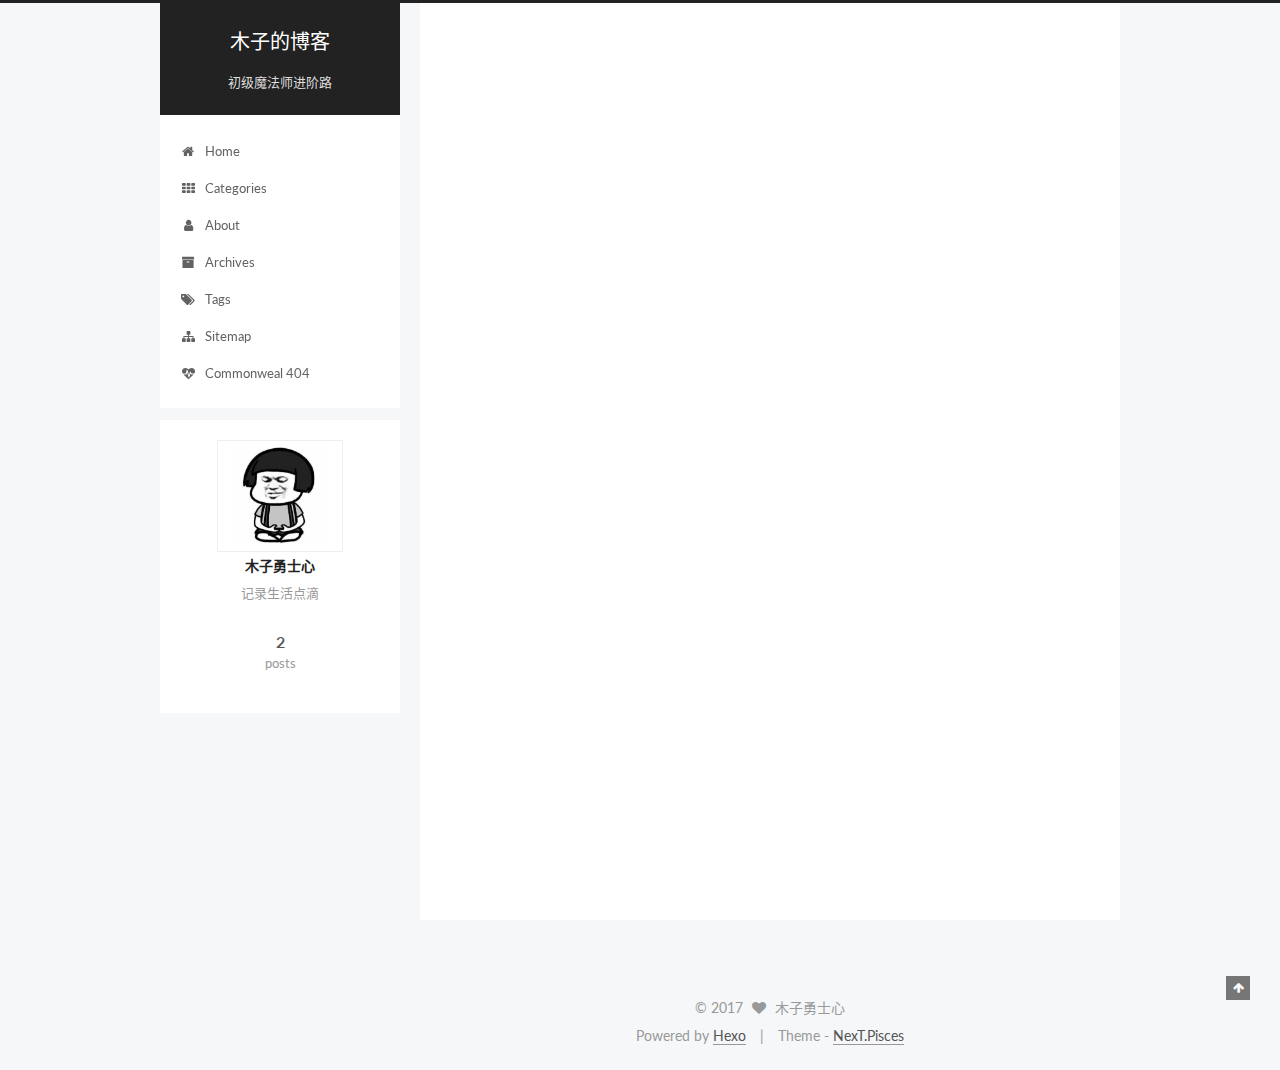
<file: index.html>
<!doctype html>



  


<html class="theme-next pisces use-motion" lang="zh-CN">
<head>
  <meta charset="UTF-8"/>
<meta http-equiv="X-UA-Compatible" content="IE=edge" />
<meta name="viewport" content="width=device-width, initial-scale=1, maximum-scale=1"/>






<meta http-equiv="Cache-Control" content="no-transform" />
<meta http-equiv="Cache-Control" content="no-siteapp" />















  
  
  <link href="/lib/fancybox/source/jquery.fancybox.css?v=2.1.5" rel="stylesheet" type="text/css" />




  
  
  
  

  
    
    
  

  

  

  

  

  
    
    
    <link href="//fonts.googleapis.com/css?family=Lato:300,300italic,400,400italic,700,700italic&subset=latin,latin-ext" rel="stylesheet" type="text/css">
  






<link href="/lib/font-awesome/css/font-awesome.min.css?v=4.6.2" rel="stylesheet" type="text/css" />

<link href="/css/main.css?v=5.1.1" rel="stylesheet" type="text/css" />


  <meta name="keywords" content="木子勇士心" />








  <link rel="shortcut icon" type="image/x-icon" href="/favicon.ico?v=5.1.1" />






<meta name="description" content="记录生活点滴">
<meta property="og:type" content="website">
<meta property="og:title" content="木子的博客">
<meta property="og:url" content="http://muziyongshixin.github.io/index.html">
<meta property="og:site_name" content="木子的博客">
<meta property="og:description" content="记录生活点滴">
<meta name="twitter:card" content="summary">
<meta name="twitter:title" content="木子的博客">
<meta name="twitter:description" content="记录生活点滴">



<script type="text/javascript" id="hexo.configurations">
  var NexT = window.NexT || {};
  var CONFIG = {
    root: '/',
    scheme: 'Pisces',
    sidebar: {"position":"left","display":"post","offset":12,"offset_float":0,"b2t":false,"scrollpercent":false},
    fancybox: true,
    motion: true,
    duoshuo: {
      userId: '0',
      author: 'Author'
    },
    algolia: {
      applicationID: '',
      apiKey: '',
      indexName: '',
      hits: {"per_page":10},
      labels: {"input_placeholder":"Search for Posts","hits_empty":"We didn't find any results for the search: ${query}","hits_stats":"${hits} results found in ${time} ms"}
    }
  };
</script>



  <link rel="canonical" href="http://muziyongshixin.github.io/"/>





  <title>木子的博客</title>
</head>

<body itemscope itemtype="http://schema.org/WebPage" lang="zh-CN">

  









<script>
  	var _mtac = {};
  	(function() {
  		var mta = document.createElement("script");
  		mta.src = "https://pingjs.qq.com/h5/stats.js?v2.0.4";
  		mta.setAttribute("name", "MTAH5");
  		mta.setAttribute("sid", "327067530");

  		var s = document.getElementsByTagName("script")[0];
  		s.parentNode.insertBefore(mta, s);
  	})();
</script>







  
  
    
  

  <div class="container sidebar-position-left 
   page-home 
 ">
    <div class="headband"></div>

    <header id="header" class="header" itemscope itemtype="http://schema.org/WPHeader">
      <div class="header-inner"><div class="site-brand-wrapper">
  <div class="site-meta ">
    

    <div class="custom-logo-site-title">
      <a href="/"  class="brand" rel="start">
        <span class="logo-line-before"><i></i></span>
        <span class="site-title">木子的博客</span>
        <span class="logo-line-after"><i></i></span>
      </a>
    </div>
      
        <p class="site-subtitle">初级魔法师进阶路</p>
      
  </div>

  <div class="site-nav-toggle">
    <button>
      <span class="btn-bar"></span>
      <span class="btn-bar"></span>
      <span class="btn-bar"></span>
    </button>
  </div>
</div>

<nav class="site-nav">
  

  
    <ul id="menu" class="menu">
      
        
        <li class="menu-item menu-item-home">
          <a href="/" rel="section">
            
              <i class="menu-item-icon fa fa-fw fa-home"></i> <br />
            
            Home
          </a>
        </li>
      
        
        <li class="menu-item menu-item-categories">
          <a href="/categories" rel="section">
            
              <i class="menu-item-icon fa fa-fw fa-th"></i> <br />
            
            Categories
          </a>
        </li>
      
        
        <li class="menu-item menu-item-about">
          <a href="https://muziyongshixin.github.io/resume/index.html" rel="section">
            
              <i class="menu-item-icon fa fa-fw fa-user"></i> <br />
            
            About
          </a>
        </li>
      
        
        <li class="menu-item menu-item-archives">
          <a href="/archives" rel="section">
            
              <i class="menu-item-icon fa fa-fw fa-archive"></i> <br />
            
            Archives
          </a>
        </li>
      
        
        <li class="menu-item menu-item-tags">
          <a href="/tags" rel="section">
            
              <i class="menu-item-icon fa fa-fw fa-tags"></i> <br />
            
            Tags
          </a>
        </li>
      
        
        <li class="menu-item menu-item-sitemap">
          <a href="/sitemap.xml" rel="section">
            
              <i class="menu-item-icon fa fa-fw fa-sitemap"></i> <br />
            
            Sitemap
          </a>
        </li>
      
        
        <li class="menu-item menu-item-commonweal">
          <a href="https://muziyongshixin.github.io/404.html" rel="section">
            
              <i class="menu-item-icon fa fa-fw fa-heartbeat"></i> <br />
            
            Commonweal 404
          </a>
        </li>
      

      
    </ul>
  

  
</nav>



 </div>
    </header>

    <main id="main" class="main">
      <div class="main-inner">
        <div class="content-wrap">
          <div id="content" class="content">
            
  <section id="posts" class="posts-expand">
    
      

  

  
  
  

  <article class="post post-type-normal " itemscope itemtype="http://schema.org/Article">
    <link itemprop="mainEntityOfPage" href="http://muziyongshixin.github.io/2017/05/23/腾讯实习生面经/">

    <span hidden itemprop="author" itemscope itemtype="http://schema.org/Person">
      <meta itemprop="name" content="木子勇士心">
      <meta itemprop="description" content="">
      <meta itemprop="image" content="/images/avatar.png">
    </span>

    <span hidden itemprop="publisher" itemscope itemtype="http://schema.org/Organization">
      <meta itemprop="name" content="木子的博客">
    </span>

    
      <header class="post-header">

        
        
          <h1 class="post-title" itemprop="name headline">
                
                <a class="post-title-link" href="/2017/05/23/腾讯实习生面经/" itemprop="url">腾讯实习生面经</a></h1>
        

        <div class="post-meta">
          <span class="post-time">
            
              <span class="post-meta-item-icon">
                <i class="fa fa-calendar-o"></i>
              </span>
              
                <span class="post-meta-item-text">Posted on</span>
              
              <time title="Post created" itemprop="dateCreated datePublished" datetime="2017-05-23T21:47:35+08:00">
                2017-05-23
              </time>
            

            

            
          </span>

          

          
            
          

          
          

          

          

          

        </div>
      </header>
    

    <div class="post-body" itemprop="articleBody">

      
      

      
        
          
          背景说明个人情况    本人是武汉大学计算机学院2014级的本科生一枚，在写这篇总结的时候我是大三。本来我们班是规定了有固定的实习的，但是自己还是想向国内顶尖的互联网公司冲击一下，所以抱着试一试的想法参加了几个公司（腾讯、阿里、华为）的暑期实习生招聘。在腾讯应聘的职位是后台开发实习生，阿里和华为应聘的是Java开发实习生。
本文目的    这里想记录一下几个公司的暑期实习生招聘的流程以及一些常问的
          ...
          <!--noindex-->
          <div class="post-button text-center">
            <a class="btn" href="/2017/05/23/腾讯实习生面经/#more" rel="contents">
              Read more &raquo;
            </a>
          </div>
          <!--/noindex-->
        
      
    </div>

    <div>
      
    </div>

    <div>
      
    </div>

    <div>
      
    </div>

    <footer class="post-footer">
      

      

      

      
      
        <div class="post-eof"></div>
      
    </footer>
  </article>


    
      

  

  
  
  

  <article class="post post-type-normal " itemscope itemtype="http://schema.org/Article">
    <link itemprop="mainEntityOfPage" href="http://muziyongshixin.github.io/2017/05/23/hello-world/">

    <span hidden itemprop="author" itemscope itemtype="http://schema.org/Person">
      <meta itemprop="name" content="木子勇士心">
      <meta itemprop="description" content="">
      <meta itemprop="image" content="/images/avatar.png">
    </span>

    <span hidden itemprop="publisher" itemscope itemtype="http://schema.org/Organization">
      <meta itemprop="name" content="木子的博客">
    </span>

    
      <header class="post-header">

        
        
          <h1 class="post-title" itemprop="name headline">
                
                <a class="post-title-link" href="/2017/05/23/hello-world/" itemprop="url">Hello World</a></h1>
        

        <div class="post-meta">
          <span class="post-time">
            
              <span class="post-meta-item-icon">
                <i class="fa fa-calendar-o"></i>
              </span>
              
                <span class="post-meta-item-text">Posted on</span>
              
              <time title="Post created" itemprop="dateCreated datePublished" datetime="2017-05-23T21:16:42+08:00">
                2017-05-23
              </time>
            

            

            
          </span>

          

          
            
          

          
          

          

          

          

        </div>
      </header>
    

    <div class="post-body" itemprop="articleBody">

      
      

      
        
          
          Welcome to Hexo! This is your very first post. Check documentation for more info. If you get any problems when using Hexo, you can find the answer in troubleshooting or you can ask me on GitHub.
Quick
          ...
          <!--noindex-->
          <div class="post-button text-center">
            <a class="btn" href="/2017/05/23/hello-world/#more" rel="contents">
              Read more &raquo;
            </a>
          </div>
          <!--/noindex-->
        
      
    </div>

    <div>
      
    </div>

    <div>
      
    </div>

    <div>
      
    </div>

    <footer class="post-footer">
      

      

      

      
      
        <div class="post-eof"></div>
      
    </footer>
  </article>


    
  </section>

  


          </div>
          


          

        </div>
        
          
  
  <div class="sidebar-toggle">
    <div class="sidebar-toggle-line-wrap">
      <span class="sidebar-toggle-line sidebar-toggle-line-first"></span>
      <span class="sidebar-toggle-line sidebar-toggle-line-middle"></span>
      <span class="sidebar-toggle-line sidebar-toggle-line-last"></span>
    </div>
  </div>

  <aside id="sidebar" class="sidebar">
    <div class="sidebar-inner">

      

      

      <section class="site-overview sidebar-panel sidebar-panel-active">
        <div class="site-author motion-element" itemprop="author" itemscope itemtype="http://schema.org/Person">
          <img class="site-author-image" itemprop="image"
               src="/images/avatar.png"
               alt="木子勇士心" />
          <p class="site-author-name" itemprop="name">木子勇士心</p>
           
              <p class="site-description motion-element" itemprop="description">记录生活点滴</p>
          
        </div>
        <nav class="site-state motion-element">

          
            <div class="site-state-item site-state-posts">
              <a href="/archives">
                <span class="site-state-item-count">2</span>
                <span class="site-state-item-name">posts</span>
              </a>
            </div>
          

          

          

        </nav>

        

        <div class="links-of-author motion-element">
          
        </div>

        
        

        
        

        


      </section>

      

      

    </div>
  </aside>


        
      </div>
    </main>

    <footer id="footer" class="footer">
      <div class="footer-inner">
        <div class="copyright" >
  
  &copy; 
  <span itemprop="copyrightYear">2017</span>
  <span class="with-love">
    <i class="fa fa-heart"></i>
  </span>
  <span class="author" itemprop="copyrightHolder">木子勇士心</span>
</div>


<div class="powered-by">
  Powered by <a class="theme-link" href="https://hexo.io">Hexo</a>
</div>

<div class="theme-info">
  Theme -
  <a class="theme-link" href="https://github.com/iissnan/hexo-theme-next">
    NexT.Pisces
  </a>
</div>


        

        
      </div>
    </footer>

    
      <div class="back-to-top">
        <i class="fa fa-arrow-up"></i>
        
      </div>
    

  </div>

  

<script type="text/javascript">
  if (Object.prototype.toString.call(window.Promise) !== '[object Function]') {
    window.Promise = null;
  }
</script>









  












  
  <script type="text/javascript" src="/lib/jquery/index.js?v=2.1.3"></script>

  
  <script type="text/javascript" src="/lib/fastclick/lib/fastclick.min.js?v=1.0.6"></script>

  
  <script type="text/javascript" src="/lib/jquery_lazyload/jquery.lazyload.js?v=1.9.7"></script>

  
  <script type="text/javascript" src="/lib/velocity/velocity.min.js?v=1.2.1"></script>

  
  <script type="text/javascript" src="/lib/velocity/velocity.ui.min.js?v=1.2.1"></script>

  
  <script type="text/javascript" src="/lib/fancybox/source/jquery.fancybox.pack.js?v=2.1.5"></script>


  


  <script type="text/javascript" src="/js/src/utils.js?v=5.1.1"></script>

  <script type="text/javascript" src="/js/src/motion.js?v=5.1.1"></script>



  
  


  <script type="text/javascript" src="/js/src/affix.js?v=5.1.1"></script>

  <script type="text/javascript" src="/js/src/schemes/pisces.js?v=5.1.1"></script>



  

  


  <script type="text/javascript" src="/js/src/bootstrap.js?v=5.1.1"></script>



  


  




	





  





  





  






  





  

  
<script>
(function(){
    var bp = document.createElement('script');
    var curProtocol = window.location.protocol.split(':')[0];
    if (curProtocol === 'https') {
        bp.src = 'https://zz.bdstatic.com/linksubmit/push.js';        
    }
    else {
        bp.src = 'http://push.zhanzhang.baidu.com/push.js';
    }
    var s = document.getElementsByTagName("script")[0];
    s.parentNode.insertBefore(bp, s);
})();
</script>


  

  

  

</body>
</html>
</file>
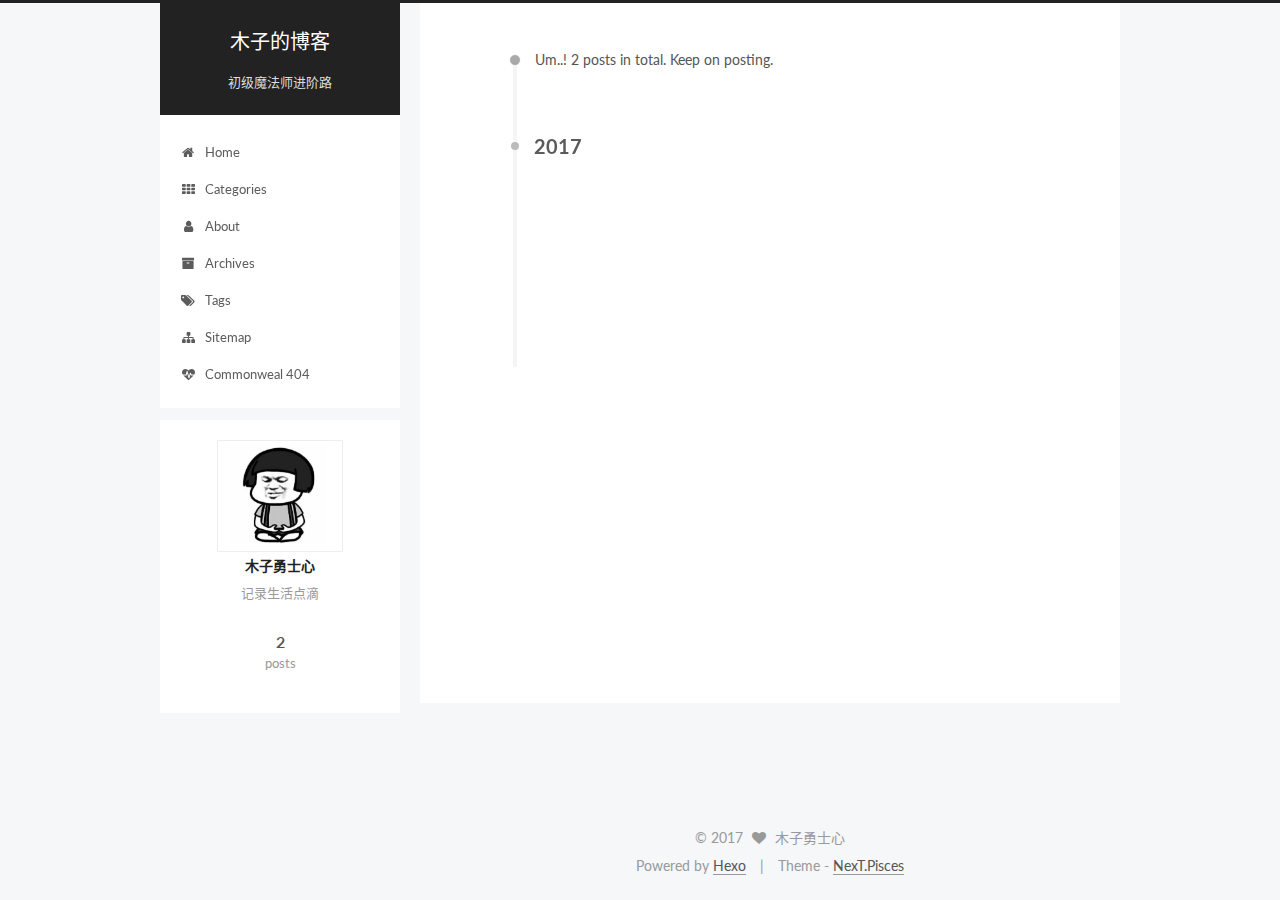
<file: archives/index.html>
<!doctype html>



  


<html class="theme-next pisces use-motion" lang="zh-CN">
<head>
  <meta charset="UTF-8"/>
<meta http-equiv="X-UA-Compatible" content="IE=edge" />
<meta name="viewport" content="width=device-width, initial-scale=1, maximum-scale=1"/>






<meta http-equiv="Cache-Control" content="no-transform" />
<meta http-equiv="Cache-Control" content="no-siteapp" />















  
  
  <link href="/lib/fancybox/source/jquery.fancybox.css?v=2.1.5" rel="stylesheet" type="text/css" />




  
  
  
  

  
    
    
  

  

  

  

  

  
    
    
    <link href="//fonts.googleapis.com/css?family=Lato:300,300italic,400,400italic,700,700italic&subset=latin,latin-ext" rel="stylesheet" type="text/css">
  






<link href="/lib/font-awesome/css/font-awesome.min.css?v=4.6.2" rel="stylesheet" type="text/css" />

<link href="/css/main.css?v=5.1.1" rel="stylesheet" type="text/css" />


  <meta name="keywords" content="木子勇士心" />








  <link rel="shortcut icon" type="image/x-icon" href="/favicon.ico?v=5.1.1" />






<meta name="description" content="记录生活点滴">
<meta property="og:type" content="website">
<meta property="og:title" content="木子的博客">
<meta property="og:url" content="http://muziyongshixin.github.io/archives/index.html">
<meta property="og:site_name" content="木子的博客">
<meta property="og:description" content="记录生活点滴">
<meta name="twitter:card" content="summary">
<meta name="twitter:title" content="木子的博客">
<meta name="twitter:description" content="记录生活点滴">



<script type="text/javascript" id="hexo.configurations">
  var NexT = window.NexT || {};
  var CONFIG = {
    root: '/',
    scheme: 'Pisces',
    sidebar: {"position":"left","display":"post","offset":12,"offset_float":0,"b2t":false,"scrollpercent":false},
    fancybox: true,
    motion: true,
    duoshuo: {
      userId: '0',
      author: 'Author'
    },
    algolia: {
      applicationID: '',
      apiKey: '',
      indexName: '',
      hits: {"per_page":10},
      labels: {"input_placeholder":"Search for Posts","hits_empty":"We didn't find any results for the search: ${query}","hits_stats":"${hits} results found in ${time} ms"}
    }
  };
</script>



  <link rel="canonical" href="http://muziyongshixin.github.io/archives/"/>





  <title>Archive | 木子的博客</title>
</head>

<body itemscope itemtype="http://schema.org/WebPage" lang="zh-CN">

  









<script>
  	var _mtac = {};
  	(function() {
  		var mta = document.createElement("script");
  		mta.src = "https://pingjs.qq.com/h5/stats.js?v2.0.4";
  		mta.setAttribute("name", "MTAH5");
  		mta.setAttribute("sid", "327067530");

  		var s = document.getElementsByTagName("script")[0];
  		s.parentNode.insertBefore(mta, s);
  	})();
</script>







  
  
    
  

  <div class="container sidebar-position-left  page-archive  ">
    <div class="headband"></div>

    <header id="header" class="header" itemscope itemtype="http://schema.org/WPHeader">
      <div class="header-inner"><div class="site-brand-wrapper">
  <div class="site-meta ">
    

    <div class="custom-logo-site-title">
      <a href="/"  class="brand" rel="start">
        <span class="logo-line-before"><i></i></span>
        <span class="site-title">木子的博客</span>
        <span class="logo-line-after"><i></i></span>
      </a>
    </div>
      
        <p class="site-subtitle">初级魔法师进阶路</p>
      
  </div>

  <div class="site-nav-toggle">
    <button>
      <span class="btn-bar"></span>
      <span class="btn-bar"></span>
      <span class="btn-bar"></span>
    </button>
  </div>
</div>

<nav class="site-nav">
  

  
    <ul id="menu" class="menu">
      
        
        <li class="menu-item menu-item-home">
          <a href="/" rel="section">
            
              <i class="menu-item-icon fa fa-fw fa-home"></i> <br />
            
            Home
          </a>
        </li>
      
        
        <li class="menu-item menu-item-categories">
          <a href="/categories" rel="section">
            
              <i class="menu-item-icon fa fa-fw fa-th"></i> <br />
            
            Categories
          </a>
        </li>
      
        
        <li class="menu-item menu-item-about">
          <a href="https://muziyongshixin.github.io/resume/index.html" rel="section">
            
              <i class="menu-item-icon fa fa-fw fa-user"></i> <br />
            
            About
          </a>
        </li>
      
        
        <li class="menu-item menu-item-archives">
          <a href="/archives" rel="section">
            
              <i class="menu-item-icon fa fa-fw fa-archive"></i> <br />
            
            Archives
          </a>
        </li>
      
        
        <li class="menu-item menu-item-tags">
          <a href="/tags" rel="section">
            
              <i class="menu-item-icon fa fa-fw fa-tags"></i> <br />
            
            Tags
          </a>
        </li>
      
        
        <li class="menu-item menu-item-sitemap">
          <a href="/sitemap.xml" rel="section">
            
              <i class="menu-item-icon fa fa-fw fa-sitemap"></i> <br />
            
            Sitemap
          </a>
        </li>
      
        
        <li class="menu-item menu-item-commonweal">
          <a href="https://muziyongshixin.github.io/404.html" rel="section">
            
              <i class="menu-item-icon fa fa-fw fa-heartbeat"></i> <br />
            
            Commonweal 404
          </a>
        </li>
      

      
    </ul>
  

  
</nav>



 </div>
    </header>

    <main id="main" class="main">
      <div class="main-inner">
        <div class="content-wrap">
          <div id="content" class="content">
            

  <section id="posts" class="posts-collapse">
    <span class="archive-move-on"></span>

    <span class="archive-page-counter">
      
      
      
        
      
      Um..! 2 posts in total. Keep on posting.
    </span>

    

      
      
      

      
        
        <div class="collection-title">
          <h2 class="archive-year motion-element" id="archive-year-2017">2017</h2>
        </div>
      
      

      

  <article class="post post-type-normal" itemscope itemtype="http://schema.org/Article">
    <header class="post-header">

      <h2 class="post-title">
        
            <a class="post-title-link" href="/2017/05/23/腾讯实习生面经/" itemprop="url">
              
                <span itemprop="name">腾讯实习生面经</span>
              
            </a>
        
      </h2>

      <div class="post-meta">
        <time class="post-time" itemprop="dateCreated"
              datetime="2017-05-23T21:47:35+08:00"
              content="2017-05-23" >
          05-23
        </time>
      </div>

    </header>
  </article>



    

      
      
      

      
      

      

  <article class="post post-type-normal" itemscope itemtype="http://schema.org/Article">
    <header class="post-header">

      <h2 class="post-title">
        
            <a class="post-title-link" href="/2017/05/23/hello-world/" itemprop="url">
              
                <span itemprop="name">Hello World</span>
              
            </a>
        
      </h2>

      <div class="post-meta">
        <time class="post-time" itemprop="dateCreated"
              datetime="2017-05-23T21:16:42+08:00"
              content="2017-05-23" >
          05-23
        </time>
      </div>

    </header>
  </article>



    

  </section>

  



          </div>
          


          

        </div>
        
          
  
  <div class="sidebar-toggle">
    <div class="sidebar-toggle-line-wrap">
      <span class="sidebar-toggle-line sidebar-toggle-line-first"></span>
      <span class="sidebar-toggle-line sidebar-toggle-line-middle"></span>
      <span class="sidebar-toggle-line sidebar-toggle-line-last"></span>
    </div>
  </div>

  <aside id="sidebar" class="sidebar">
    <div class="sidebar-inner">

      

      

      <section class="site-overview sidebar-panel sidebar-panel-active">
        <div class="site-author motion-element" itemprop="author" itemscope itemtype="http://schema.org/Person">
          <img class="site-author-image" itemprop="image"
               src="/images/avatar.png"
               alt="木子勇士心" />
          <p class="site-author-name" itemprop="name">木子勇士心</p>
           
              <p class="site-description motion-element" itemprop="description">记录生活点滴</p>
          
        </div>
        <nav class="site-state motion-element">

          
            <div class="site-state-item site-state-posts">
              <a href="/archives">
                <span class="site-state-item-count">2</span>
                <span class="site-state-item-name">posts</span>
              </a>
            </div>
          

          

          

        </nav>

        

        <div class="links-of-author motion-element">
          
        </div>

        
        

        
        

        


      </section>

      

      

    </div>
  </aside>


        
      </div>
    </main>

    <footer id="footer" class="footer">
      <div class="footer-inner">
        <div class="copyright" >
  
  &copy; 
  <span itemprop="copyrightYear">2017</span>
  <span class="with-love">
    <i class="fa fa-heart"></i>
  </span>
  <span class="author" itemprop="copyrightHolder">木子勇士心</span>
</div>


<div class="powered-by">
  Powered by <a class="theme-link" href="https://hexo.io">Hexo</a>
</div>

<div class="theme-info">
  Theme -
  <a class="theme-link" href="https://github.com/iissnan/hexo-theme-next">
    NexT.Pisces
  </a>
</div>


        

        
      </div>
    </footer>

    
      <div class="back-to-top">
        <i class="fa fa-arrow-up"></i>
        
      </div>
    

  </div>

  

<script type="text/javascript">
  if (Object.prototype.toString.call(window.Promise) !== '[object Function]') {
    window.Promise = null;
  }
</script>









  












  
  <script type="text/javascript" src="/lib/jquery/index.js?v=2.1.3"></script>

  
  <script type="text/javascript" src="/lib/fastclick/lib/fastclick.min.js?v=1.0.6"></script>

  
  <script type="text/javascript" src="/lib/jquery_lazyload/jquery.lazyload.js?v=1.9.7"></script>

  
  <script type="text/javascript" src="/lib/velocity/velocity.min.js?v=1.2.1"></script>

  
  <script type="text/javascript" src="/lib/velocity/velocity.ui.min.js?v=1.2.1"></script>

  
  <script type="text/javascript" src="/lib/fancybox/source/jquery.fancybox.pack.js?v=2.1.5"></script>


  


  <script type="text/javascript" src="/js/src/utils.js?v=5.1.1"></script>

  <script type="text/javascript" src="/js/src/motion.js?v=5.1.1"></script>



  
  


  <script type="text/javascript" src="/js/src/affix.js?v=5.1.1"></script>

  <script type="text/javascript" src="/js/src/schemes/pisces.js?v=5.1.1"></script>



  
  
    <script type="text/javascript" id="motion.page.archive">
      $('.archive-year').velocity('transition.slideLeftIn');
    </script>
  


  


  <script type="text/javascript" src="/js/src/bootstrap.js?v=5.1.1"></script>



  


  




	





  





  





  






  





  

  
<script>
(function(){
    var bp = document.createElement('script');
    var curProtocol = window.location.protocol.split(':')[0];
    if (curProtocol === 'https') {
        bp.src = 'https://zz.bdstatic.com/linksubmit/push.js';        
    }
    else {
        bp.src = 'http://push.zhanzhang.baidu.com/push.js';
    }
    var s = document.getElementsByTagName("script")[0];
    s.parentNode.insertBefore(bp, s);
})();
</script>


  

  

  

</body>
</html>
</file>
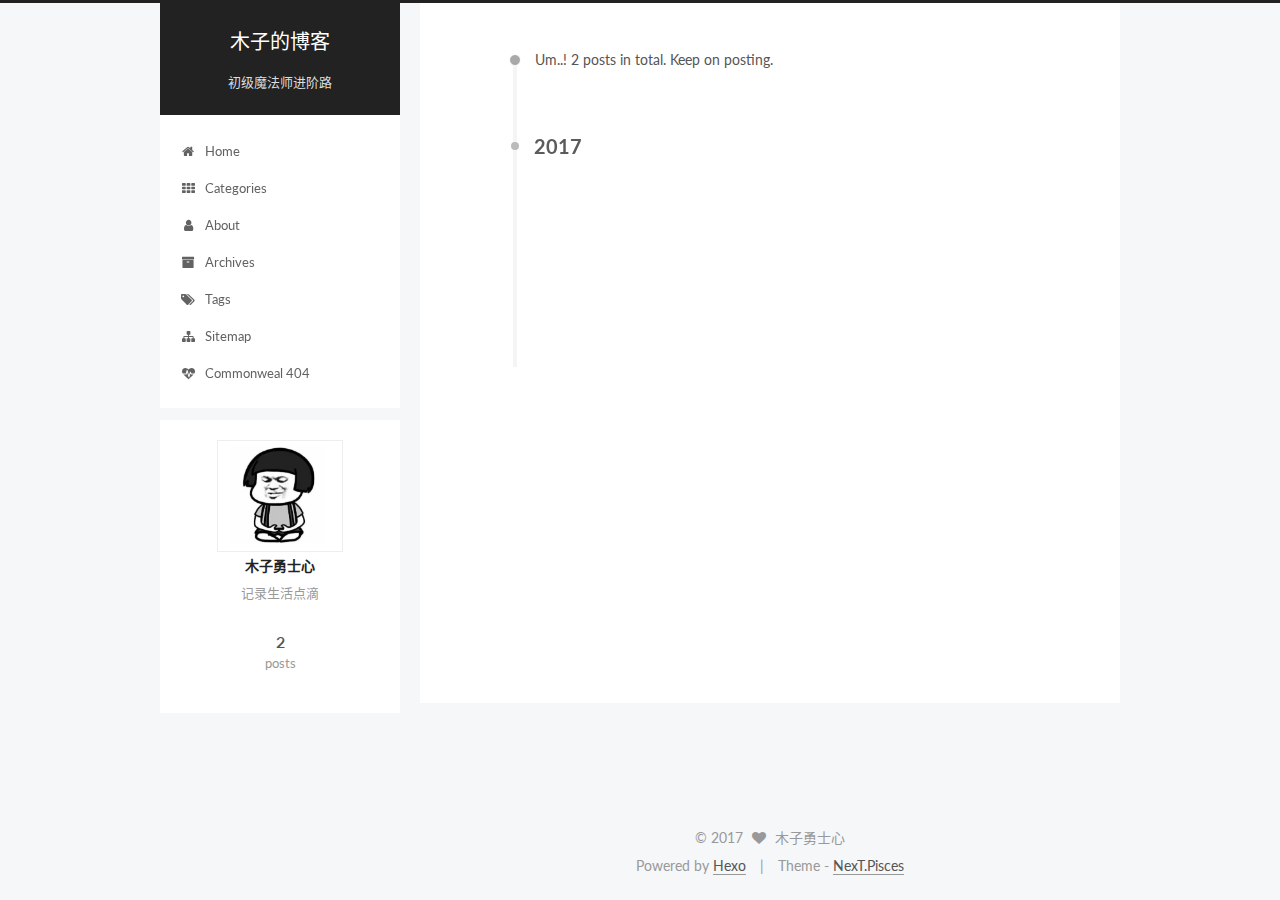
<file: archives/2017/index.html>
<!doctype html>



  


<html class="theme-next pisces use-motion" lang="zh-CN">
<head>
  <meta charset="UTF-8"/>
<meta http-equiv="X-UA-Compatible" content="IE=edge" />
<meta name="viewport" content="width=device-width, initial-scale=1, maximum-scale=1"/>






<meta http-equiv="Cache-Control" content="no-transform" />
<meta http-equiv="Cache-Control" content="no-siteapp" />















  
  
  <link href="/lib/fancybox/source/jquery.fancybox.css?v=2.1.5" rel="stylesheet" type="text/css" />




  
  
  
  

  
    
    
  

  

  

  

  

  
    
    
    <link href="//fonts.googleapis.com/css?family=Lato:300,300italic,400,400italic,700,700italic&subset=latin,latin-ext" rel="stylesheet" type="text/css">
  






<link href="/lib/font-awesome/css/font-awesome.min.css?v=4.6.2" rel="stylesheet" type="text/css" />

<link href="/css/main.css?v=5.1.1" rel="stylesheet" type="text/css" />


  <meta name="keywords" content="木子勇士心" />








  <link rel="shortcut icon" type="image/x-icon" href="/favicon.ico?v=5.1.1" />






<meta name="description" content="记录生活点滴">
<meta property="og:type" content="website">
<meta property="og:title" content="木子的博客">
<meta property="og:url" content="http://muziyongshixin.github.io/archives/2017/index.html">
<meta property="og:site_name" content="木子的博客">
<meta property="og:description" content="记录生活点滴">
<meta name="twitter:card" content="summary">
<meta name="twitter:title" content="木子的博客">
<meta name="twitter:description" content="记录生活点滴">



<script type="text/javascript" id="hexo.configurations">
  var NexT = window.NexT || {};
  var CONFIG = {
    root: '/',
    scheme: 'Pisces',
    sidebar: {"position":"left","display":"post","offset":12,"offset_float":0,"b2t":false,"scrollpercent":false},
    fancybox: true,
    motion: true,
    duoshuo: {
      userId: '0',
      author: 'Author'
    },
    algolia: {
      applicationID: '',
      apiKey: '',
      indexName: '',
      hits: {"per_page":10},
      labels: {"input_placeholder":"Search for Posts","hits_empty":"We didn't find any results for the search: ${query}","hits_stats":"${hits} results found in ${time} ms"}
    }
  };
</script>



  <link rel="canonical" href="http://muziyongshixin.github.io/archives/2017/"/>





  <title>Archive | 木子的博客</title>
</head>

<body itemscope itemtype="http://schema.org/WebPage" lang="zh-CN">

  









<script>
  	var _mtac = {};
  	(function() {
  		var mta = document.createElement("script");
  		mta.src = "https://pingjs.qq.com/h5/stats.js?v2.0.4";
  		mta.setAttribute("name", "MTAH5");
  		mta.setAttribute("sid", "327067530");

  		var s = document.getElementsByTagName("script")[0];
  		s.parentNode.insertBefore(mta, s);
  	})();
</script>







  
  
    
  

  <div class="container sidebar-position-left  page-archive  ">
    <div class="headband"></div>

    <header id="header" class="header" itemscope itemtype="http://schema.org/WPHeader">
      <div class="header-inner"><div class="site-brand-wrapper">
  <div class="site-meta ">
    

    <div class="custom-logo-site-title">
      <a href="/"  class="brand" rel="start">
        <span class="logo-line-before"><i></i></span>
        <span class="site-title">木子的博客</span>
        <span class="logo-line-after"><i></i></span>
      </a>
    </div>
      
        <p class="site-subtitle">初级魔法师进阶路</p>
      
  </div>

  <div class="site-nav-toggle">
    <button>
      <span class="btn-bar"></span>
      <span class="btn-bar"></span>
      <span class="btn-bar"></span>
    </button>
  </div>
</div>

<nav class="site-nav">
  

  
    <ul id="menu" class="menu">
      
        
        <li class="menu-item menu-item-home">
          <a href="/" rel="section">
            
              <i class="menu-item-icon fa fa-fw fa-home"></i> <br />
            
            Home
          </a>
        </li>
      
        
        <li class="menu-item menu-item-categories">
          <a href="/categories" rel="section">
            
              <i class="menu-item-icon fa fa-fw fa-th"></i> <br />
            
            Categories
          </a>
        </li>
      
        
        <li class="menu-item menu-item-about">
          <a href="https://muziyongshixin.github.io/resume/index.html" rel="section">
            
              <i class="menu-item-icon fa fa-fw fa-user"></i> <br />
            
            About
          </a>
        </li>
      
        
        <li class="menu-item menu-item-archives">
          <a href="/archives" rel="section">
            
              <i class="menu-item-icon fa fa-fw fa-archive"></i> <br />
            
            Archives
          </a>
        </li>
      
        
        <li class="menu-item menu-item-tags">
          <a href="/tags" rel="section">
            
              <i class="menu-item-icon fa fa-fw fa-tags"></i> <br />
            
            Tags
          </a>
        </li>
      
        
        <li class="menu-item menu-item-sitemap">
          <a href="/sitemap.xml" rel="section">
            
              <i class="menu-item-icon fa fa-fw fa-sitemap"></i> <br />
            
            Sitemap
          </a>
        </li>
      
        
        <li class="menu-item menu-item-commonweal">
          <a href="https://muziyongshixin.github.io/404.html" rel="section">
            
              <i class="menu-item-icon fa fa-fw fa-heartbeat"></i> <br />
            
            Commonweal 404
          </a>
        </li>
      

      
    </ul>
  

  
</nav>



 </div>
    </header>

    <main id="main" class="main">
      <div class="main-inner">
        <div class="content-wrap">
          <div id="content" class="content">
            

  <section id="posts" class="posts-collapse">
    <span class="archive-move-on"></span>

    <span class="archive-page-counter">
      
      
      
        
      
      Um..! 2 posts in total. Keep on posting.
    </span>

    

      
      
      

      
        
        <div class="collection-title">
          <h2 class="archive-year motion-element" id="archive-year-2017">2017</h2>
        </div>
      
      

      

  <article class="post post-type-normal" itemscope itemtype="http://schema.org/Article">
    <header class="post-header">

      <h2 class="post-title">
        
            <a class="post-title-link" href="/2017/05/23/腾讯实习生面经/" itemprop="url">
              
                <span itemprop="name">腾讯实习生面经</span>
              
            </a>
        
      </h2>

      <div class="post-meta">
        <time class="post-time" itemprop="dateCreated"
              datetime="2017-05-23T21:47:35+08:00"
              content="2017-05-23" >
          05-23
        </time>
      </div>

    </header>
  </article>



    

      
      
      

      
      

      

  <article class="post post-type-normal" itemscope itemtype="http://schema.org/Article">
    <header class="post-header">

      <h2 class="post-title">
        
            <a class="post-title-link" href="/2017/05/23/hello-world/" itemprop="url">
              
                <span itemprop="name">Hello World</span>
              
            </a>
        
      </h2>

      <div class="post-meta">
        <time class="post-time" itemprop="dateCreated"
              datetime="2017-05-23T21:16:42+08:00"
              content="2017-05-23" >
          05-23
        </time>
      </div>

    </header>
  </article>



    

  </section>

  



          </div>
          


          

        </div>
        
          
  
  <div class="sidebar-toggle">
    <div class="sidebar-toggle-line-wrap">
      <span class="sidebar-toggle-line sidebar-toggle-line-first"></span>
      <span class="sidebar-toggle-line sidebar-toggle-line-middle"></span>
      <span class="sidebar-toggle-line sidebar-toggle-line-last"></span>
    </div>
  </div>

  <aside id="sidebar" class="sidebar">
    <div class="sidebar-inner">

      

      

      <section class="site-overview sidebar-panel sidebar-panel-active">
        <div class="site-author motion-element" itemprop="author" itemscope itemtype="http://schema.org/Person">
          <img class="site-author-image" itemprop="image"
               src="/images/avatar.png"
               alt="木子勇士心" />
          <p class="site-author-name" itemprop="name">木子勇士心</p>
           
              <p class="site-description motion-element" itemprop="description">记录生活点滴</p>
          
        </div>
        <nav class="site-state motion-element">

          
            <div class="site-state-item site-state-posts">
              <a href="/archives">
                <span class="site-state-item-count">2</span>
                <span class="site-state-item-name">posts</span>
              </a>
            </div>
          

          

          

        </nav>

        

        <div class="links-of-author motion-element">
          
        </div>

        
        

        
        

        


      </section>

      

      

    </div>
  </aside>


        
      </div>
    </main>

    <footer id="footer" class="footer">
      <div class="footer-inner">
        <div class="copyright" >
  
  &copy; 
  <span itemprop="copyrightYear">2017</span>
  <span class="with-love">
    <i class="fa fa-heart"></i>
  </span>
  <span class="author" itemprop="copyrightHolder">木子勇士心</span>
</div>


<div class="powered-by">
  Powered by <a class="theme-link" href="https://hexo.io">Hexo</a>
</div>

<div class="theme-info">
  Theme -
  <a class="theme-link" href="https://github.com/iissnan/hexo-theme-next">
    NexT.Pisces
  </a>
</div>


        

        
      </div>
    </footer>

    
      <div class="back-to-top">
        <i class="fa fa-arrow-up"></i>
        
      </div>
    

  </div>

  

<script type="text/javascript">
  if (Object.prototype.toString.call(window.Promise) !== '[object Function]') {
    window.Promise = null;
  }
</script>









  












  
  <script type="text/javascript" src="/lib/jquery/index.js?v=2.1.3"></script>

  
  <script type="text/javascript" src="/lib/fastclick/lib/fastclick.min.js?v=1.0.6"></script>

  
  <script type="text/javascript" src="/lib/jquery_lazyload/jquery.lazyload.js?v=1.9.7"></script>

  
  <script type="text/javascript" src="/lib/velocity/velocity.min.js?v=1.2.1"></script>

  
  <script type="text/javascript" src="/lib/velocity/velocity.ui.min.js?v=1.2.1"></script>

  
  <script type="text/javascript" src="/lib/fancybox/source/jquery.fancybox.pack.js?v=2.1.5"></script>


  


  <script type="text/javascript" src="/js/src/utils.js?v=5.1.1"></script>

  <script type="text/javascript" src="/js/src/motion.js?v=5.1.1"></script>



  
  


  <script type="text/javascript" src="/js/src/affix.js?v=5.1.1"></script>

  <script type="text/javascript" src="/js/src/schemes/pisces.js?v=5.1.1"></script>



  
  
    <script type="text/javascript" id="motion.page.archive">
      $('.archive-year').velocity('transition.slideLeftIn');
    </script>
  


  


  <script type="text/javascript" src="/js/src/bootstrap.js?v=5.1.1"></script>



  


  




	





  





  





  






  





  

  
<script>
(function(){
    var bp = document.createElement('script');
    var curProtocol = window.location.protocol.split(':')[0];
    if (curProtocol === 'https') {
        bp.src = 'https://zz.bdstatic.com/linksubmit/push.js';        
    }
    else {
        bp.src = 'http://push.zhanzhang.baidu.com/push.js';
    }
    var s = document.getElementsByTagName("script")[0];
    s.parentNode.insertBefore(bp, s);
})();
</script>


  

  

  

</body>
</html>
</file>
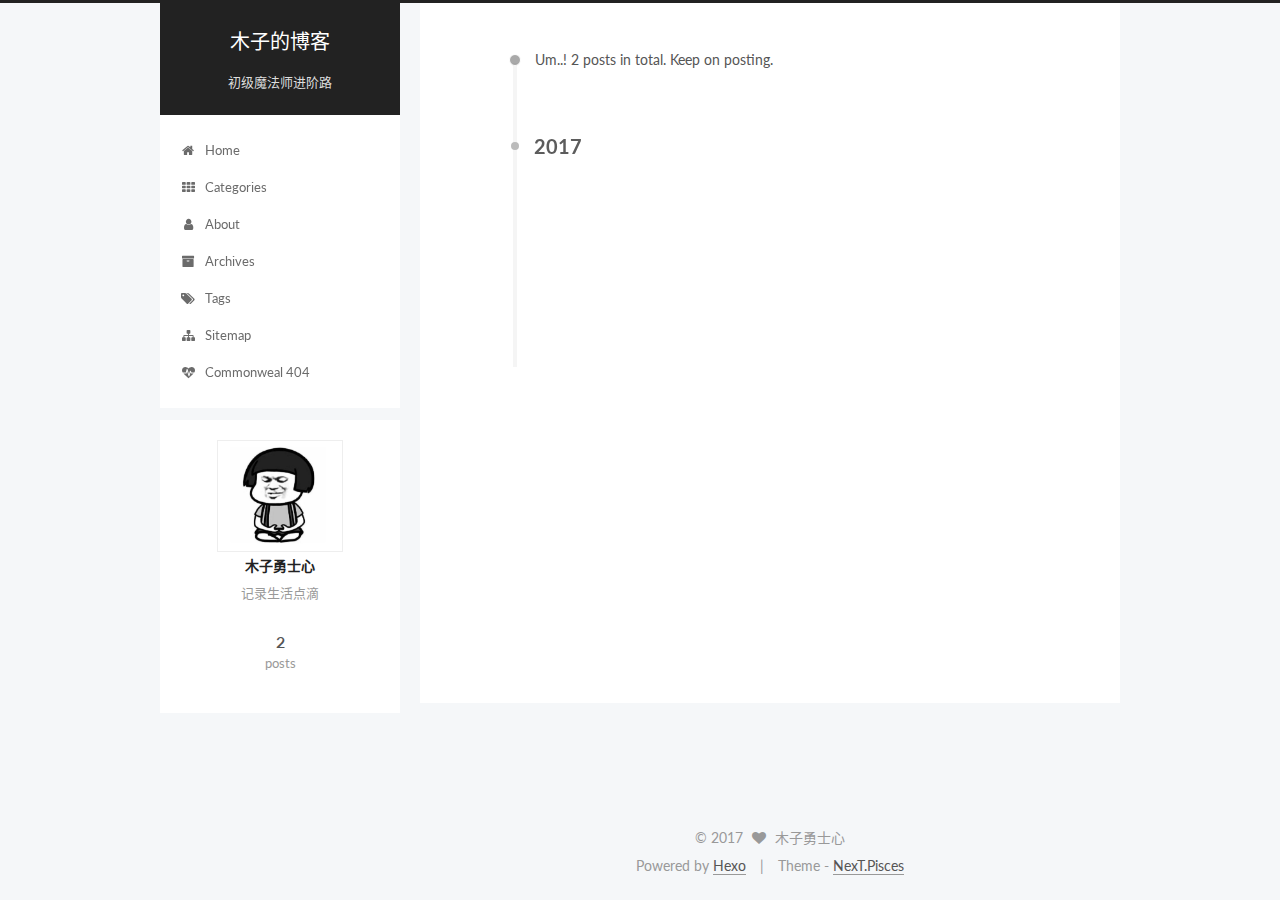
<file: archives/2017/05/index.html>
<!doctype html>



  


<html class="theme-next pisces use-motion" lang="zh-CN">
<head>
  <meta charset="UTF-8"/>
<meta http-equiv="X-UA-Compatible" content="IE=edge" />
<meta name="viewport" content="width=device-width, initial-scale=1, maximum-scale=1"/>






<meta http-equiv="Cache-Control" content="no-transform" />
<meta http-equiv="Cache-Control" content="no-siteapp" />















  
  
  <link href="/lib/fancybox/source/jquery.fancybox.css?v=2.1.5" rel="stylesheet" type="text/css" />




  
  
  
  

  
    
    
  

  

  

  

  

  
    
    
    <link href="//fonts.googleapis.com/css?family=Lato:300,300italic,400,400italic,700,700italic&subset=latin,latin-ext" rel="stylesheet" type="text/css">
  






<link href="/lib/font-awesome/css/font-awesome.min.css?v=4.6.2" rel="stylesheet" type="text/css" />

<link href="/css/main.css?v=5.1.1" rel="stylesheet" type="text/css" />


  <meta name="keywords" content="木子勇士心" />








  <link rel="shortcut icon" type="image/x-icon" href="/favicon.ico?v=5.1.1" />






<meta name="description" content="记录生活点滴">
<meta property="og:type" content="website">
<meta property="og:title" content="木子的博客">
<meta property="og:url" content="http://muziyongshixin.github.io/archives/2017/05/index.html">
<meta property="og:site_name" content="木子的博客">
<meta property="og:description" content="记录生活点滴">
<meta name="twitter:card" content="summary">
<meta name="twitter:title" content="木子的博客">
<meta name="twitter:description" content="记录生活点滴">



<script type="text/javascript" id="hexo.configurations">
  var NexT = window.NexT || {};
  var CONFIG = {
    root: '/',
    scheme: 'Pisces',
    sidebar: {"position":"left","display":"post","offset":12,"offset_float":0,"b2t":false,"scrollpercent":false},
    fancybox: true,
    motion: true,
    duoshuo: {
      userId: '0',
      author: 'Author'
    },
    algolia: {
      applicationID: '',
      apiKey: '',
      indexName: '',
      hits: {"per_page":10},
      labels: {"input_placeholder":"Search for Posts","hits_empty":"We didn't find any results for the search: ${query}","hits_stats":"${hits} results found in ${time} ms"}
    }
  };
</script>



  <link rel="canonical" href="http://muziyongshixin.github.io/archives/2017/05/"/>





  <title>Archive | 木子的博客</title>
</head>

<body itemscope itemtype="http://schema.org/WebPage" lang="zh-CN">

  









<script>
  	var _mtac = {};
  	(function() {
  		var mta = document.createElement("script");
  		mta.src = "https://pingjs.qq.com/h5/stats.js?v2.0.4";
  		mta.setAttribute("name", "MTAH5");
  		mta.setAttribute("sid", "327067530");

  		var s = document.getElementsByTagName("script")[0];
  		s.parentNode.insertBefore(mta, s);
  	})();
</script>







  
  
    
  

  <div class="container sidebar-position-left  page-archive  ">
    <div class="headband"></div>

    <header id="header" class="header" itemscope itemtype="http://schema.org/WPHeader">
      <div class="header-inner"><div class="site-brand-wrapper">
  <div class="site-meta ">
    

    <div class="custom-logo-site-title">
      <a href="/"  class="brand" rel="start">
        <span class="logo-line-before"><i></i></span>
        <span class="site-title">木子的博客</span>
        <span class="logo-line-after"><i></i></span>
      </a>
    </div>
      
        <p class="site-subtitle">初级魔法师进阶路</p>
      
  </div>

  <div class="site-nav-toggle">
    <button>
      <span class="btn-bar"></span>
      <span class="btn-bar"></span>
      <span class="btn-bar"></span>
    </button>
  </div>
</div>

<nav class="site-nav">
  

  
    <ul id="menu" class="menu">
      
        
        <li class="menu-item menu-item-home">
          <a href="/" rel="section">
            
              <i class="menu-item-icon fa fa-fw fa-home"></i> <br />
            
            Home
          </a>
        </li>
      
        
        <li class="menu-item menu-item-categories">
          <a href="/categories" rel="section">
            
              <i class="menu-item-icon fa fa-fw fa-th"></i> <br />
            
            Categories
          </a>
        </li>
      
        
        <li class="menu-item menu-item-about">
          <a href="https://muziyongshixin.github.io/resume/index.html" rel="section">
            
              <i class="menu-item-icon fa fa-fw fa-user"></i> <br />
            
            About
          </a>
        </li>
      
        
        <li class="menu-item menu-item-archives">
          <a href="/archives" rel="section">
            
              <i class="menu-item-icon fa fa-fw fa-archive"></i> <br />
            
            Archives
          </a>
        </li>
      
        
        <li class="menu-item menu-item-tags">
          <a href="/tags" rel="section">
            
              <i class="menu-item-icon fa fa-fw fa-tags"></i> <br />
            
            Tags
          </a>
        </li>
      
        
        <li class="menu-item menu-item-sitemap">
          <a href="/sitemap.xml" rel="section">
            
              <i class="menu-item-icon fa fa-fw fa-sitemap"></i> <br />
            
            Sitemap
          </a>
        </li>
      
        
        <li class="menu-item menu-item-commonweal">
          <a href="https://muziyongshixin.github.io/404.html" rel="section">
            
              <i class="menu-item-icon fa fa-fw fa-heartbeat"></i> <br />
            
            Commonweal 404
          </a>
        </li>
      

      
    </ul>
  

  
</nav>



 </div>
    </header>

    <main id="main" class="main">
      <div class="main-inner">
        <div class="content-wrap">
          <div id="content" class="content">
            

  <section id="posts" class="posts-collapse">
    <span class="archive-move-on"></span>

    <span class="archive-page-counter">
      
      
      
        
      
      Um..! 2 posts in total. Keep on posting.
    </span>

    

      
      
      

      
        
        <div class="collection-title">
          <h2 class="archive-year motion-element" id="archive-year-2017">2017</h2>
        </div>
      
      

      

  <article class="post post-type-normal" itemscope itemtype="http://schema.org/Article">
    <header class="post-header">

      <h2 class="post-title">
        
            <a class="post-title-link" href="/2017/05/23/腾讯实习生面经/" itemprop="url">
              
                <span itemprop="name">腾讯实习生面经</span>
              
            </a>
        
      </h2>

      <div class="post-meta">
        <time class="post-time" itemprop="dateCreated"
              datetime="2017-05-23T21:47:35+08:00"
              content="2017-05-23" >
          05-23
        </time>
      </div>

    </header>
  </article>



    

      
      
      

      
      

      

  <article class="post post-type-normal" itemscope itemtype="http://schema.org/Article">
    <header class="post-header">

      <h2 class="post-title">
        
            <a class="post-title-link" href="/2017/05/23/hello-world/" itemprop="url">
              
                <span itemprop="name">Hello World</span>
              
            </a>
        
      </h2>

      <div class="post-meta">
        <time class="post-time" itemprop="dateCreated"
              datetime="2017-05-23T21:16:42+08:00"
              content="2017-05-23" >
          05-23
        </time>
      </div>

    </header>
  </article>



    

  </section>

  



          </div>
          


          

        </div>
        
          
  
  <div class="sidebar-toggle">
    <div class="sidebar-toggle-line-wrap">
      <span class="sidebar-toggle-line sidebar-toggle-line-first"></span>
      <span class="sidebar-toggle-line sidebar-toggle-line-middle"></span>
      <span class="sidebar-toggle-line sidebar-toggle-line-last"></span>
    </div>
  </div>

  <aside id="sidebar" class="sidebar">
    <div class="sidebar-inner">

      

      

      <section class="site-overview sidebar-panel sidebar-panel-active">
        <div class="site-author motion-element" itemprop="author" itemscope itemtype="http://schema.org/Person">
          <img class="site-author-image" itemprop="image"
               src="/images/avatar.png"
               alt="木子勇士心" />
          <p class="site-author-name" itemprop="name">木子勇士心</p>
           
              <p class="site-description motion-element" itemprop="description">记录生活点滴</p>
          
        </div>
        <nav class="site-state motion-element">

          
            <div class="site-state-item site-state-posts">
              <a href="/archives">
                <span class="site-state-item-count">2</span>
                <span class="site-state-item-name">posts</span>
              </a>
            </div>
          

          

          

        </nav>

        

        <div class="links-of-author motion-element">
          
        </div>

        
        

        
        

        


      </section>

      

      

    </div>
  </aside>


        
      </div>
    </main>

    <footer id="footer" class="footer">
      <div class="footer-inner">
        <div class="copyright" >
  
  &copy; 
  <span itemprop="copyrightYear">2017</span>
  <span class="with-love">
    <i class="fa fa-heart"></i>
  </span>
  <span class="author" itemprop="copyrightHolder">木子勇士心</span>
</div>


<div class="powered-by">
  Powered by <a class="theme-link" href="https://hexo.io">Hexo</a>
</div>

<div class="theme-info">
  Theme -
  <a class="theme-link" href="https://github.com/iissnan/hexo-theme-next">
    NexT.Pisces
  </a>
</div>


        

        
      </div>
    </footer>

    
      <div class="back-to-top">
        <i class="fa fa-arrow-up"></i>
        
      </div>
    

  </div>

  

<script type="text/javascript">
  if (Object.prototype.toString.call(window.Promise) !== '[object Function]') {
    window.Promise = null;
  }
</script>









  












  
  <script type="text/javascript" src="/lib/jquery/index.js?v=2.1.3"></script>

  
  <script type="text/javascript" src="/lib/fastclick/lib/fastclick.min.js?v=1.0.6"></script>

  
  <script type="text/javascript" src="/lib/jquery_lazyload/jquery.lazyload.js?v=1.9.7"></script>

  
  <script type="text/javascript" src="/lib/velocity/velocity.min.js?v=1.2.1"></script>

  
  <script type="text/javascript" src="/lib/velocity/velocity.ui.min.js?v=1.2.1"></script>

  
  <script type="text/javascript" src="/lib/fancybox/source/jquery.fancybox.pack.js?v=2.1.5"></script>


  


  <script type="text/javascript" src="/js/src/utils.js?v=5.1.1"></script>

  <script type="text/javascript" src="/js/src/motion.js?v=5.1.1"></script>



  
  


  <script type="text/javascript" src="/js/src/affix.js?v=5.1.1"></script>

  <script type="text/javascript" src="/js/src/schemes/pisces.js?v=5.1.1"></script>



  
  
    <script type="text/javascript" id="motion.page.archive">
      $('.archive-year').velocity('transition.slideLeftIn');
    </script>
  


  


  <script type="text/javascript" src="/js/src/bootstrap.js?v=5.1.1"></script>



  


  




	





  





  





  






  





  

  
<script>
(function(){
    var bp = document.createElement('script');
    var curProtocol = window.location.protocol.split(':')[0];
    if (curProtocol === 'https') {
        bp.src = 'https://zz.bdstatic.com/linksubmit/push.js';        
    }
    else {
        bp.src = 'http://push.zhanzhang.baidu.com/push.js';
    }
    var s = document.getElementsByTagName("script")[0];
    s.parentNode.insertBefore(bp, s);
})();
</script>


  

  

  

</body>
</html>
</file>
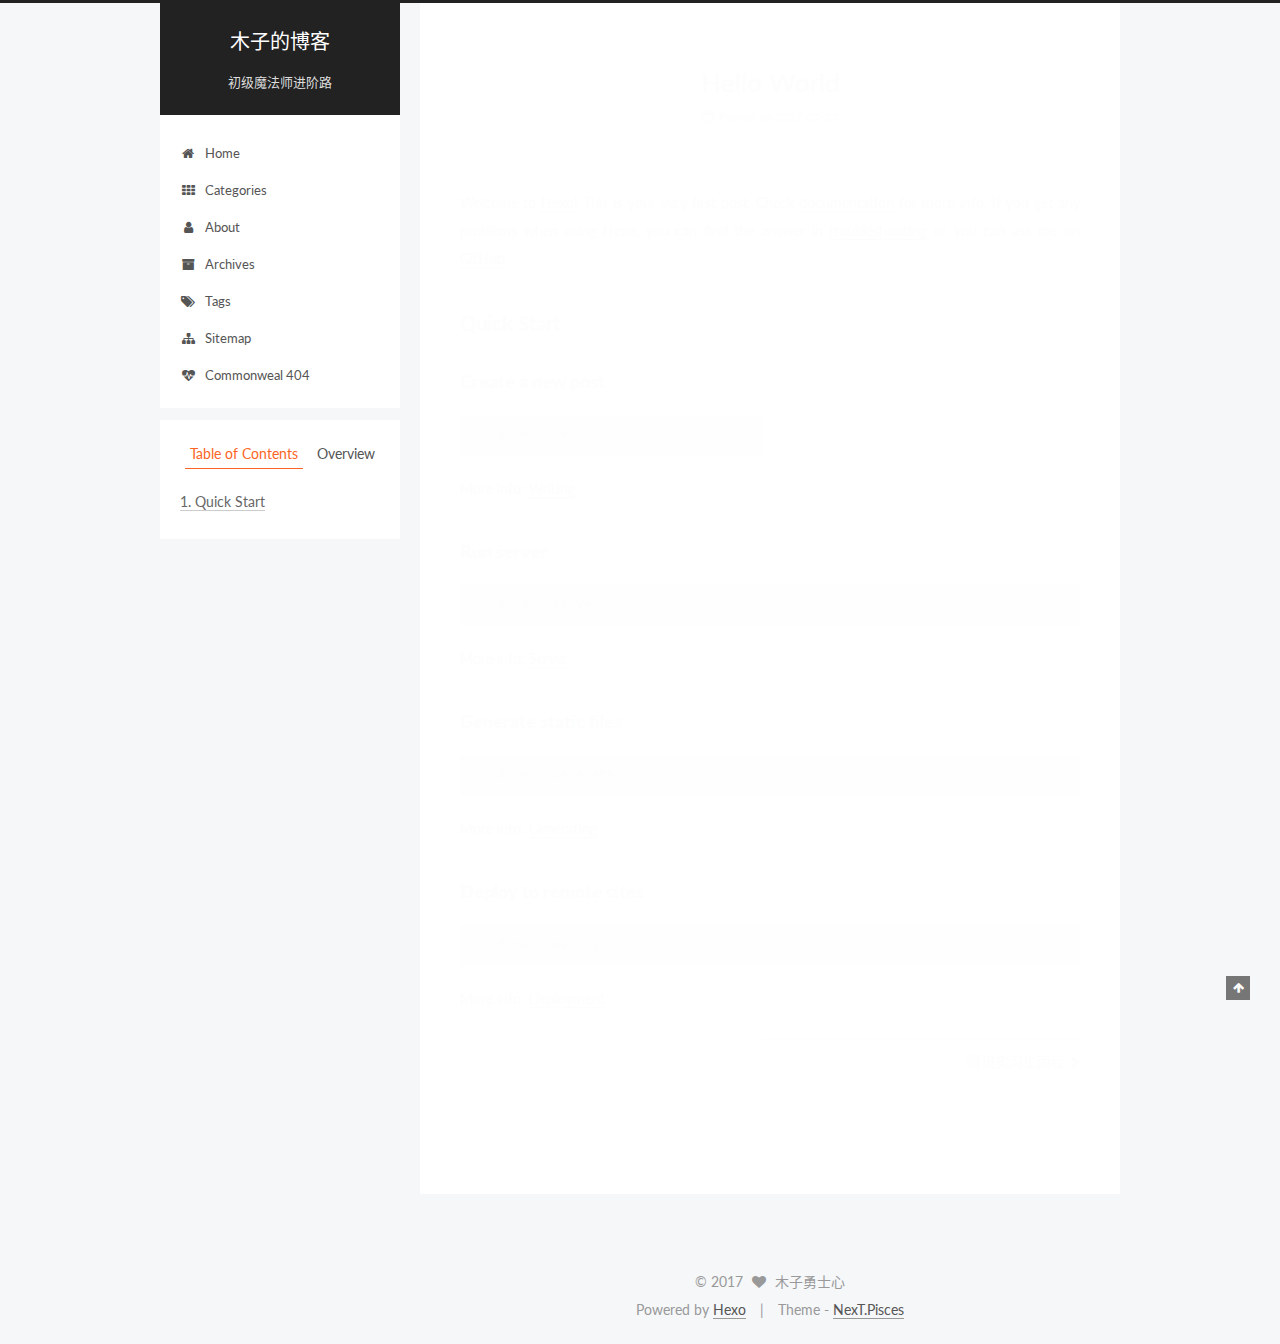
<file: 2017/05/23/hello-world/index.html>
<!doctype html>



  


<html class="theme-next pisces use-motion" lang="zh-CN">
<head>
  <meta charset="UTF-8"/>
<meta http-equiv="X-UA-Compatible" content="IE=edge" />
<meta name="viewport" content="width=device-width, initial-scale=1, maximum-scale=1"/>






<meta http-equiv="Cache-Control" content="no-transform" />
<meta http-equiv="Cache-Control" content="no-siteapp" />















  
  
  <link href="/lib/fancybox/source/jquery.fancybox.css?v=2.1.5" rel="stylesheet" type="text/css" />




  
  
  
  

  
    
    
  

  

  

  

  

  
    
    
    <link href="//fonts.googleapis.com/css?family=Lato:300,300italic,400,400italic,700,700italic&subset=latin,latin-ext" rel="stylesheet" type="text/css">
  






<link href="/lib/font-awesome/css/font-awesome.min.css?v=4.6.2" rel="stylesheet" type="text/css" />

<link href="/css/main.css?v=5.1.1" rel="stylesheet" type="text/css" />


  <meta name="keywords" content="木子勇士心" />








  <link rel="shortcut icon" type="image/x-icon" href="/favicon.ico?v=5.1.1" />






<meta name="description" content="Welcome to Hexo! This is your very first post. Check documentation for more info. If you get any problems when using Hexo, you can find the answer in troubleshooting or you can ask me on GitHub. Quick">
<meta property="og:type" content="article">
<meta property="og:title" content="Hello World">
<meta property="og:url" content="http://muziyongshixin.github.io/2017/05/23/hello-world/index.html">
<meta property="og:site_name" content="木子的博客">
<meta property="og:description" content="Welcome to Hexo! This is your very first post. Check documentation for more info. If you get any problems when using Hexo, you can find the answer in troubleshooting or you can ask me on GitHub. Quick">
<meta property="og:updated_time" content="2017-05-23T13:23:50.814Z">
<meta name="twitter:card" content="summary">
<meta name="twitter:title" content="Hello World">
<meta name="twitter:description" content="Welcome to Hexo! This is your very first post. Check documentation for more info. If you get any problems when using Hexo, you can find the answer in troubleshooting or you can ask me on GitHub. Quick">



<script type="text/javascript" id="hexo.configurations">
  var NexT = window.NexT || {};
  var CONFIG = {
    root: '/',
    scheme: 'Pisces',
    sidebar: {"position":"left","display":"post","offset":12,"offset_float":0,"b2t":false,"scrollpercent":false},
    fancybox: true,
    motion: true,
    duoshuo: {
      userId: '0',
      author: 'Author'
    },
    algolia: {
      applicationID: '',
      apiKey: '',
      indexName: '',
      hits: {"per_page":10},
      labels: {"input_placeholder":"Search for Posts","hits_empty":"We didn't find any results for the search: ${query}","hits_stats":"${hits} results found in ${time} ms"}
    }
  };
</script>



  <link rel="canonical" href="http://muziyongshixin.github.io/2017/05/23/hello-world/"/>





  <title>Hello World | 木子的博客</title>
</head>

<body itemscope itemtype="http://schema.org/WebPage" lang="zh-CN">

  









<script>
  	var _mtac = {};
  	(function() {
  		var mta = document.createElement("script");
  		mta.src = "https://pingjs.qq.com/h5/stats.js?v2.0.4";
  		mta.setAttribute("name", "MTAH5");
  		mta.setAttribute("sid", "327067530");

  		var s = document.getElementsByTagName("script")[0];
  		s.parentNode.insertBefore(mta, s);
  	})();
</script>







  
  
    
  

  <div class="container sidebar-position-left page-post-detail ">
    <div class="headband"></div>

    <header id="header" class="header" itemscope itemtype="http://schema.org/WPHeader">
      <div class="header-inner"><div class="site-brand-wrapper">
  <div class="site-meta ">
    

    <div class="custom-logo-site-title">
      <a href="/"  class="brand" rel="start">
        <span class="logo-line-before"><i></i></span>
        <span class="site-title">木子的博客</span>
        <span class="logo-line-after"><i></i></span>
      </a>
    </div>
      
        <p class="site-subtitle">初级魔法师进阶路</p>
      
  </div>

  <div class="site-nav-toggle">
    <button>
      <span class="btn-bar"></span>
      <span class="btn-bar"></span>
      <span class="btn-bar"></span>
    </button>
  </div>
</div>

<nav class="site-nav">
  

  
    <ul id="menu" class="menu">
      
        
        <li class="menu-item menu-item-home">
          <a href="/" rel="section">
            
              <i class="menu-item-icon fa fa-fw fa-home"></i> <br />
            
            Home
          </a>
        </li>
      
        
        <li class="menu-item menu-item-categories">
          <a href="/categories" rel="section">
            
              <i class="menu-item-icon fa fa-fw fa-th"></i> <br />
            
            Categories
          </a>
        </li>
      
        
        <li class="menu-item menu-item-about">
          <a href="https://muziyongshixin.github.io/resume/index.html" rel="section">
            
              <i class="menu-item-icon fa fa-fw fa-user"></i> <br />
            
            About
          </a>
        </li>
      
        
        <li class="menu-item menu-item-archives">
          <a href="/archives" rel="section">
            
              <i class="menu-item-icon fa fa-fw fa-archive"></i> <br />
            
            Archives
          </a>
        </li>
      
        
        <li class="menu-item menu-item-tags">
          <a href="/tags" rel="section">
            
              <i class="menu-item-icon fa fa-fw fa-tags"></i> <br />
            
            Tags
          </a>
        </li>
      
        
        <li class="menu-item menu-item-sitemap">
          <a href="/sitemap.xml" rel="section">
            
              <i class="menu-item-icon fa fa-fw fa-sitemap"></i> <br />
            
            Sitemap
          </a>
        </li>
      
        
        <li class="menu-item menu-item-commonweal">
          <a href="https://muziyongshixin.github.io/404.html" rel="section">
            
              <i class="menu-item-icon fa fa-fw fa-heartbeat"></i> <br />
            
            Commonweal 404
          </a>
        </li>
      

      
    </ul>
  

  
</nav>



 </div>
    </header>

    <main id="main" class="main">
      <div class="main-inner">
        <div class="content-wrap">
          <div id="content" class="content">
            

  <div id="posts" class="posts-expand">
    

  

  
  
  

  <article class="post post-type-normal " itemscope itemtype="http://schema.org/Article">
    <link itemprop="mainEntityOfPage" href="http://muziyongshixin.github.io/2017/05/23/hello-world/">

    <span hidden itemprop="author" itemscope itemtype="http://schema.org/Person">
      <meta itemprop="name" content="木子勇士心">
      <meta itemprop="description" content="">
      <meta itemprop="image" content="/images/avatar.png">
    </span>

    <span hidden itemprop="publisher" itemscope itemtype="http://schema.org/Organization">
      <meta itemprop="name" content="木子的博客">
    </span>

    
      <header class="post-header">

        
        
          <h1 class="post-title" itemprop="name headline">Hello World</h1>
        

        <div class="post-meta">
          <span class="post-time">
            
              <span class="post-meta-item-icon">
                <i class="fa fa-calendar-o"></i>
              </span>
              
                <span class="post-meta-item-text">Posted on</span>
              
              <time title="Post created" itemprop="dateCreated datePublished" datetime="2017-05-23T21:16:42+08:00">
                2017-05-23
              </time>
            

            

            
          </span>

          

          
            
          

          
          

          

          

          

        </div>
      </header>
    

    <div class="post-body" itemprop="articleBody">

      
      

      
        <p>Welcome to <a href="https://hexo.io/" target="_blank" rel="external">Hexo</a>! This is your very first post. Check <a href="https://hexo.io/docs/" target="_blank" rel="external">documentation</a> for more info. If you get any problems when using Hexo, you can find the answer in <a href="https://hexo.io/docs/troubleshooting.html" target="_blank" rel="external">troubleshooting</a> or you can ask me on <a href="https://github.com/hexojs/hexo/issues" target="_blank" rel="external">GitHub</a>.</p>
<h2 id="Quick-Start"><a href="#Quick-Start" class="headerlink" title="Quick Start"></a>Quick Start</h2><h3 id="Create-a-new-post"><a href="#Create-a-new-post" class="headerlink" title="Create a new post"></a>Create a new post</h3><figure class="highlight bash"><table><tr><td class="gutter"><pre><div class="line">1</div></pre></td><td class="code"><pre><div class="line">$ hexo new <span class="string">"My New Post"</span></div></pre></td></tr></table></figure>
<p>More info: <a href="https://hexo.io/docs/writing.html" target="_blank" rel="external">Writing</a></p>
<h3 id="Run-server"><a href="#Run-server" class="headerlink" title="Run server"></a>Run server</h3><figure class="highlight bash"><table><tr><td class="gutter"><pre><div class="line">1</div></pre></td><td class="code"><pre><div class="line">$ hexo server</div></pre></td></tr></table></figure>
<p>More info: <a href="https://hexo.io/docs/server.html" target="_blank" rel="external">Server</a></p>
<h3 id="Generate-static-files"><a href="#Generate-static-files" class="headerlink" title="Generate static files"></a>Generate static files</h3><figure class="highlight bash"><table><tr><td class="gutter"><pre><div class="line">1</div></pre></td><td class="code"><pre><div class="line">$ hexo generate</div></pre></td></tr></table></figure>
<p>More info: <a href="https://hexo.io/docs/generating.html" target="_blank" rel="external">Generating</a></p>
<h3 id="Deploy-to-remote-sites"><a href="#Deploy-to-remote-sites" class="headerlink" title="Deploy to remote sites"></a>Deploy to remote sites</h3><figure class="highlight bash"><table><tr><td class="gutter"><pre><div class="line">1</div></pre></td><td class="code"><pre><div class="line">$ hexo deploy</div></pre></td></tr></table></figure>
<p>More info: <a href="https://hexo.io/docs/deployment.html" target="_blank" rel="external">Deployment</a></p>

      
    </div>

    <div>
      
        

      
    </div>

    <div>
      
        

      
    </div>

    <div>
      
        

      
    </div>

    <footer class="post-footer">
      

      
        
      

      
        <div class="post-nav">
          <div class="post-nav-next post-nav-item">
            
          </div>

          <span class="post-nav-divider"></span>

          <div class="post-nav-prev post-nav-item">
            
              <a href="/2017/05/23/腾讯实习生面经/" rel="prev" title="腾讯实习生面经">
                腾讯实习生面经 <i class="fa fa-chevron-right"></i>
              </a>
            
          </div>
        </div>
      

      
      
    </footer>
  </article>



    <div class="post-spread">
      
    </div>
  </div>


          </div>
          


          
  <div class="comments" id="comments">
    
  </div>


        </div>
        
          
  
  <div class="sidebar-toggle">
    <div class="sidebar-toggle-line-wrap">
      <span class="sidebar-toggle-line sidebar-toggle-line-first"></span>
      <span class="sidebar-toggle-line sidebar-toggle-line-middle"></span>
      <span class="sidebar-toggle-line sidebar-toggle-line-last"></span>
    </div>
  </div>

  <aside id="sidebar" class="sidebar">
    <div class="sidebar-inner">

      

      
        <ul class="sidebar-nav motion-element">
          <li class="sidebar-nav-toc sidebar-nav-active" data-target="post-toc-wrap" >
            Table of Contents
          </li>
          <li class="sidebar-nav-overview" data-target="site-overview">
            Overview
          </li>
        </ul>
      

      <section class="site-overview sidebar-panel">
        <div class="site-author motion-element" itemprop="author" itemscope itemtype="http://schema.org/Person">
          <img class="site-author-image" itemprop="image"
               src="/images/avatar.png"
               alt="木子勇士心" />
          <p class="site-author-name" itemprop="name">木子勇士心</p>
           
              <p class="site-description motion-element" itemprop="description">记录生活点滴</p>
          
        </div>
        <nav class="site-state motion-element">

          
            <div class="site-state-item site-state-posts">
              <a href="/archives">
                <span class="site-state-item-count">2</span>
                <span class="site-state-item-name">posts</span>
              </a>
            </div>
          

          

          

        </nav>

        

        <div class="links-of-author motion-element">
          
        </div>

        
        

        
        

        


      </section>

      
      <!--noindex-->
        <section class="post-toc-wrap motion-element sidebar-panel sidebar-panel-active">
          <div class="post-toc">

            
              
            

            
              <div class="post-toc-content"><ol class="nav"><li class="nav-item nav-level-2"><a class="nav-link" href="#Quick-Start"><span class="nav-number">1.</span> <span class="nav-text">Quick Start</span></a><ol class="nav-child"><li class="nav-item nav-level-3"><a class="nav-link" href="#Create-a-new-post"><span class="nav-number">1.1.</span> <span class="nav-text">Create a new post</span></a></li><li class="nav-item nav-level-3"><a class="nav-link" href="#Run-server"><span class="nav-number">1.2.</span> <span class="nav-text">Run server</span></a></li><li class="nav-item nav-level-3"><a class="nav-link" href="#Generate-static-files"><span class="nav-number">1.3.</span> <span class="nav-text">Generate static files</span></a></li><li class="nav-item nav-level-3"><a class="nav-link" href="#Deploy-to-remote-sites"><span class="nav-number">1.4.</span> <span class="nav-text">Deploy to remote sites</span></a></li></ol></li></ol></div>
            

          </div>
        </section>
      <!--/noindex-->
      

      

    </div>
  </aside>


        
      </div>
    </main>

    <footer id="footer" class="footer">
      <div class="footer-inner">
        <div class="copyright" >
  
  &copy; 
  <span itemprop="copyrightYear">2017</span>
  <span class="with-love">
    <i class="fa fa-heart"></i>
  </span>
  <span class="author" itemprop="copyrightHolder">木子勇士心</span>
</div>


<div class="powered-by">
  Powered by <a class="theme-link" href="https://hexo.io">Hexo</a>
</div>

<div class="theme-info">
  Theme -
  <a class="theme-link" href="https://github.com/iissnan/hexo-theme-next">
    NexT.Pisces
  </a>
</div>


        

        
      </div>
    </footer>

    
      <div class="back-to-top">
        <i class="fa fa-arrow-up"></i>
        
      </div>
    

  </div>

  

<script type="text/javascript">
  if (Object.prototype.toString.call(window.Promise) !== '[object Function]') {
    window.Promise = null;
  }
</script>









  












  
  <script type="text/javascript" src="/lib/jquery/index.js?v=2.1.3"></script>

  
  <script type="text/javascript" src="/lib/fastclick/lib/fastclick.min.js?v=1.0.6"></script>

  
  <script type="text/javascript" src="/lib/jquery_lazyload/jquery.lazyload.js?v=1.9.7"></script>

  
  <script type="text/javascript" src="/lib/velocity/velocity.min.js?v=1.2.1"></script>

  
  <script type="text/javascript" src="/lib/velocity/velocity.ui.min.js?v=1.2.1"></script>

  
  <script type="text/javascript" src="/lib/fancybox/source/jquery.fancybox.pack.js?v=2.1.5"></script>


  


  <script type="text/javascript" src="/js/src/utils.js?v=5.1.1"></script>

  <script type="text/javascript" src="/js/src/motion.js?v=5.1.1"></script>



  
  


  <script type="text/javascript" src="/js/src/affix.js?v=5.1.1"></script>

  <script type="text/javascript" src="/js/src/schemes/pisces.js?v=5.1.1"></script>



  
  <script type="text/javascript" src="/js/src/scrollspy.js?v=5.1.1"></script>
<script type="text/javascript" src="/js/src/post-details.js?v=5.1.1"></script>



  


  <script type="text/javascript" src="/js/src/bootstrap.js?v=5.1.1"></script>



  


  




	





  





  





  






  





  

  
<script>
(function(){
    var bp = document.createElement('script');
    var curProtocol = window.location.protocol.split(':')[0];
    if (curProtocol === 'https') {
        bp.src = 'https://zz.bdstatic.com/linksubmit/push.js';        
    }
    else {
        bp.src = 'http://push.zhanzhang.baidu.com/push.js';
    }
    var s = document.getElementsByTagName("script")[0];
    s.parentNode.insertBefore(bp, s);
})();
</script>


  

  

  

</body>
</html>
</file>
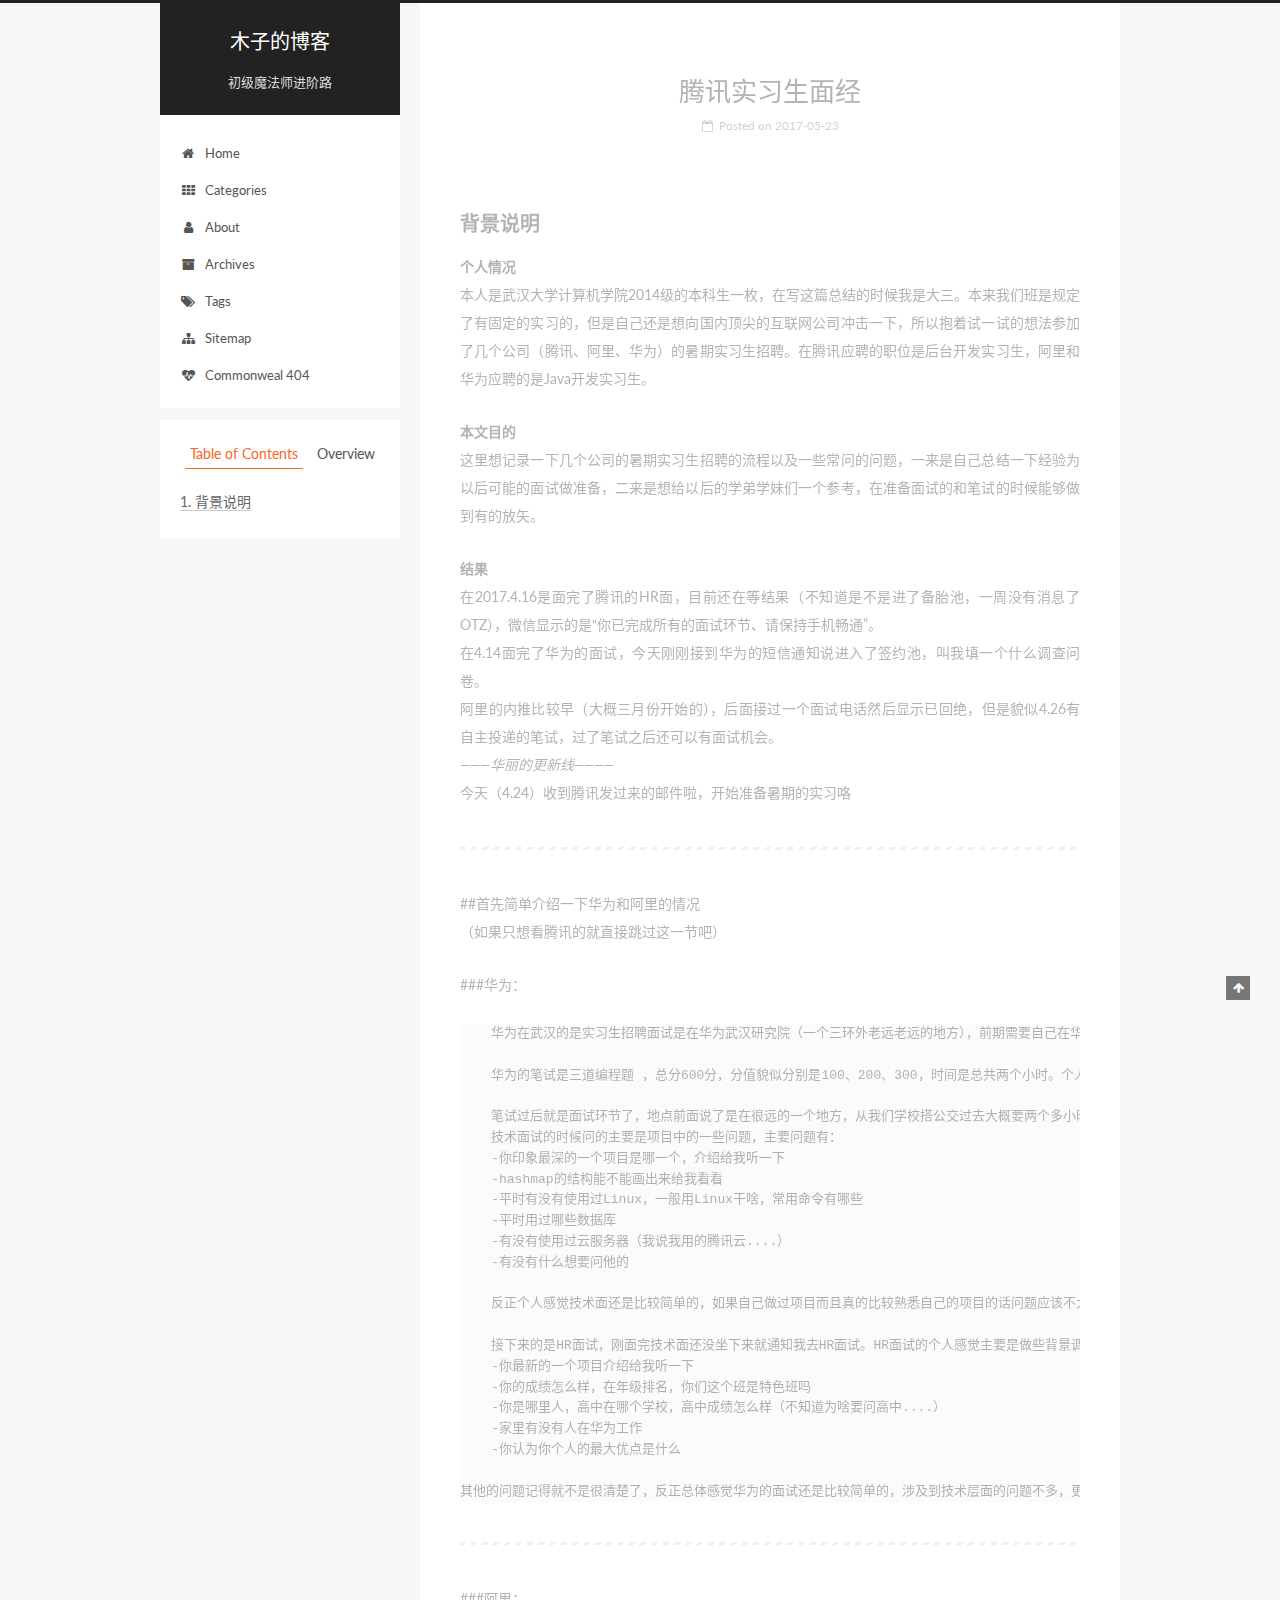
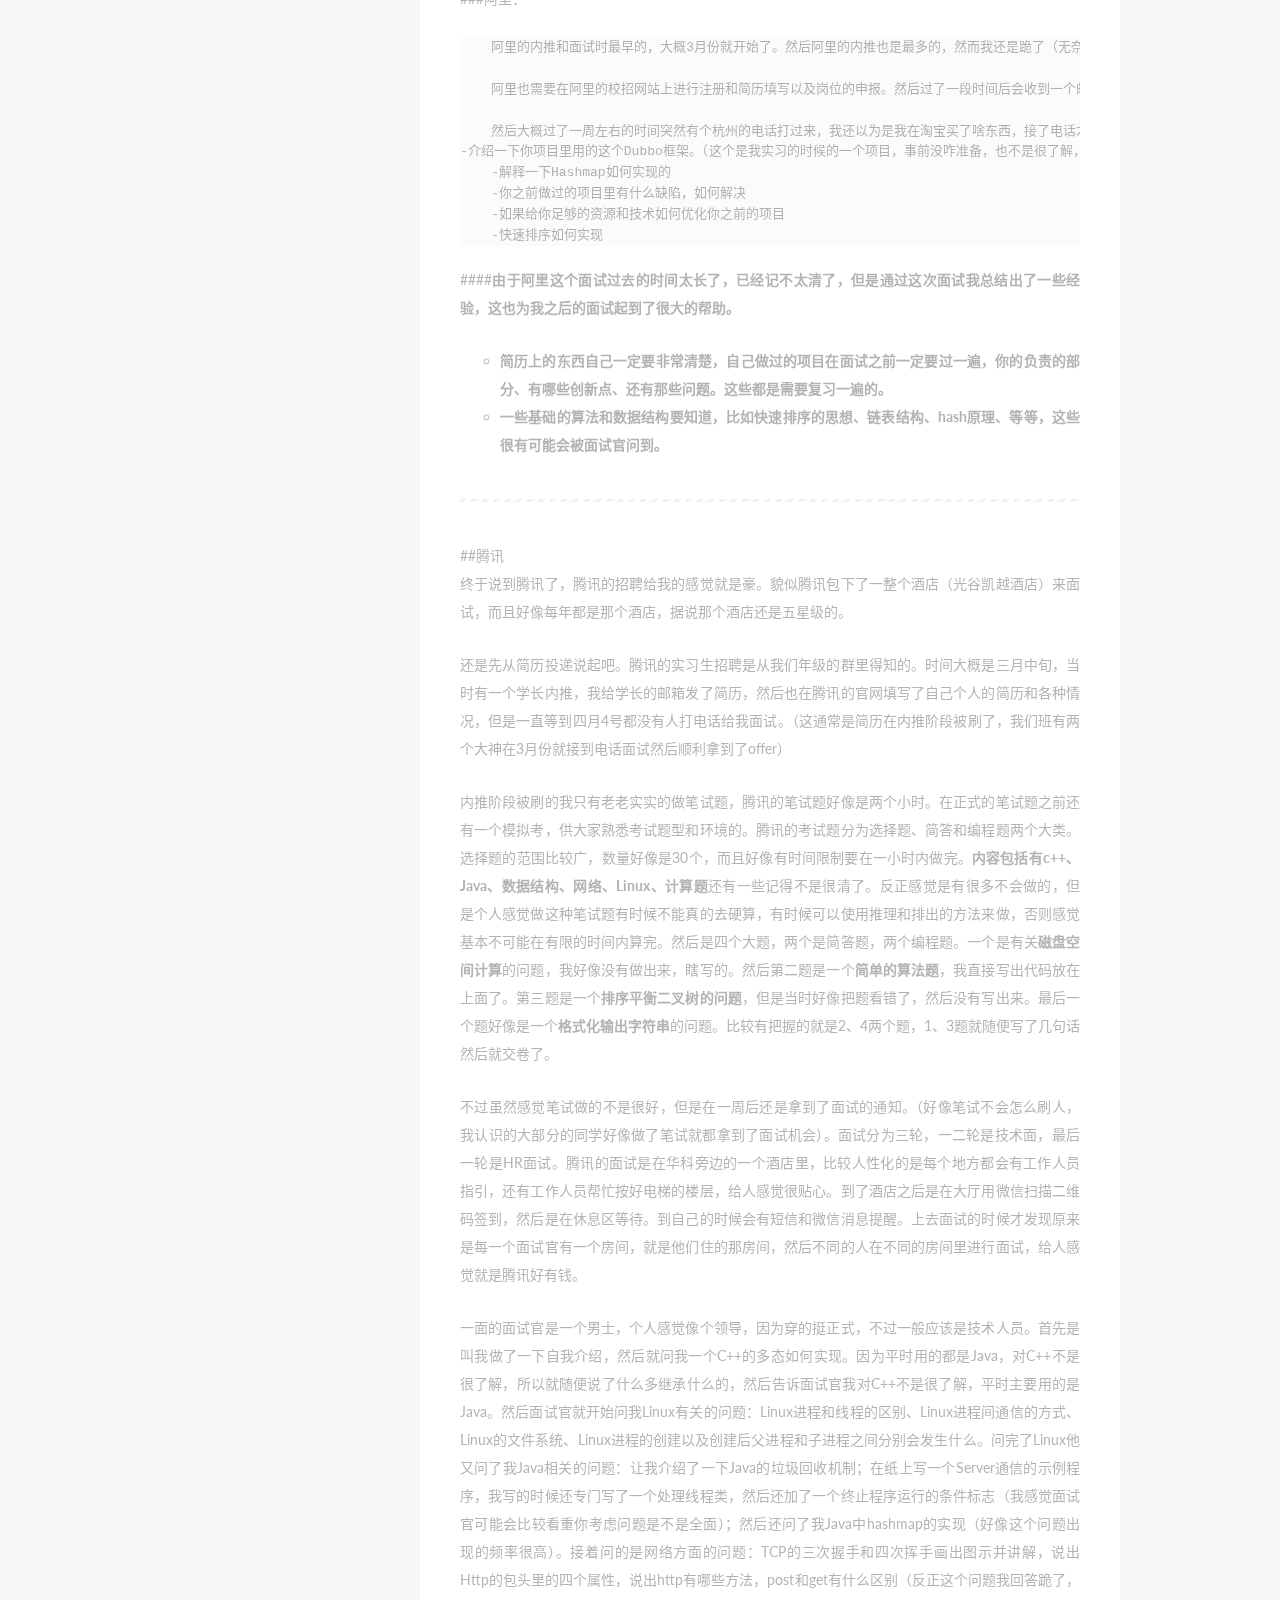
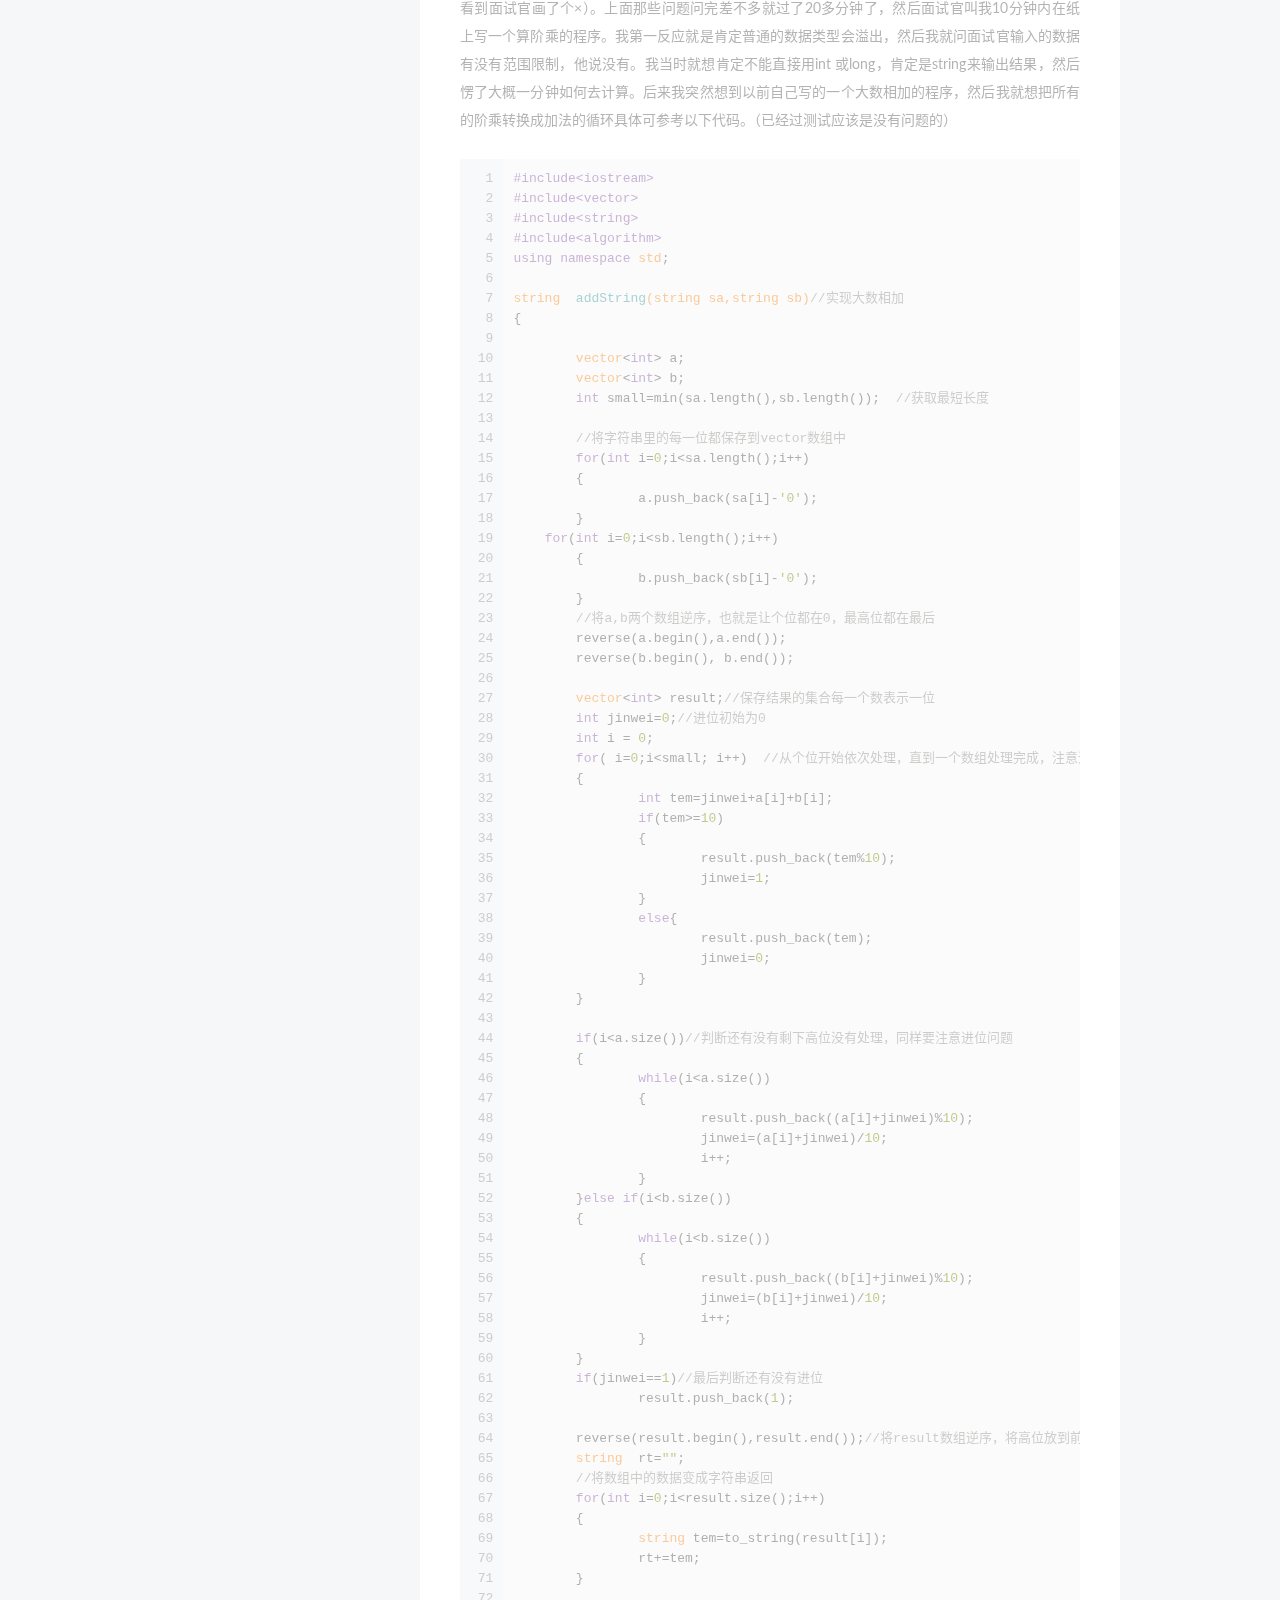
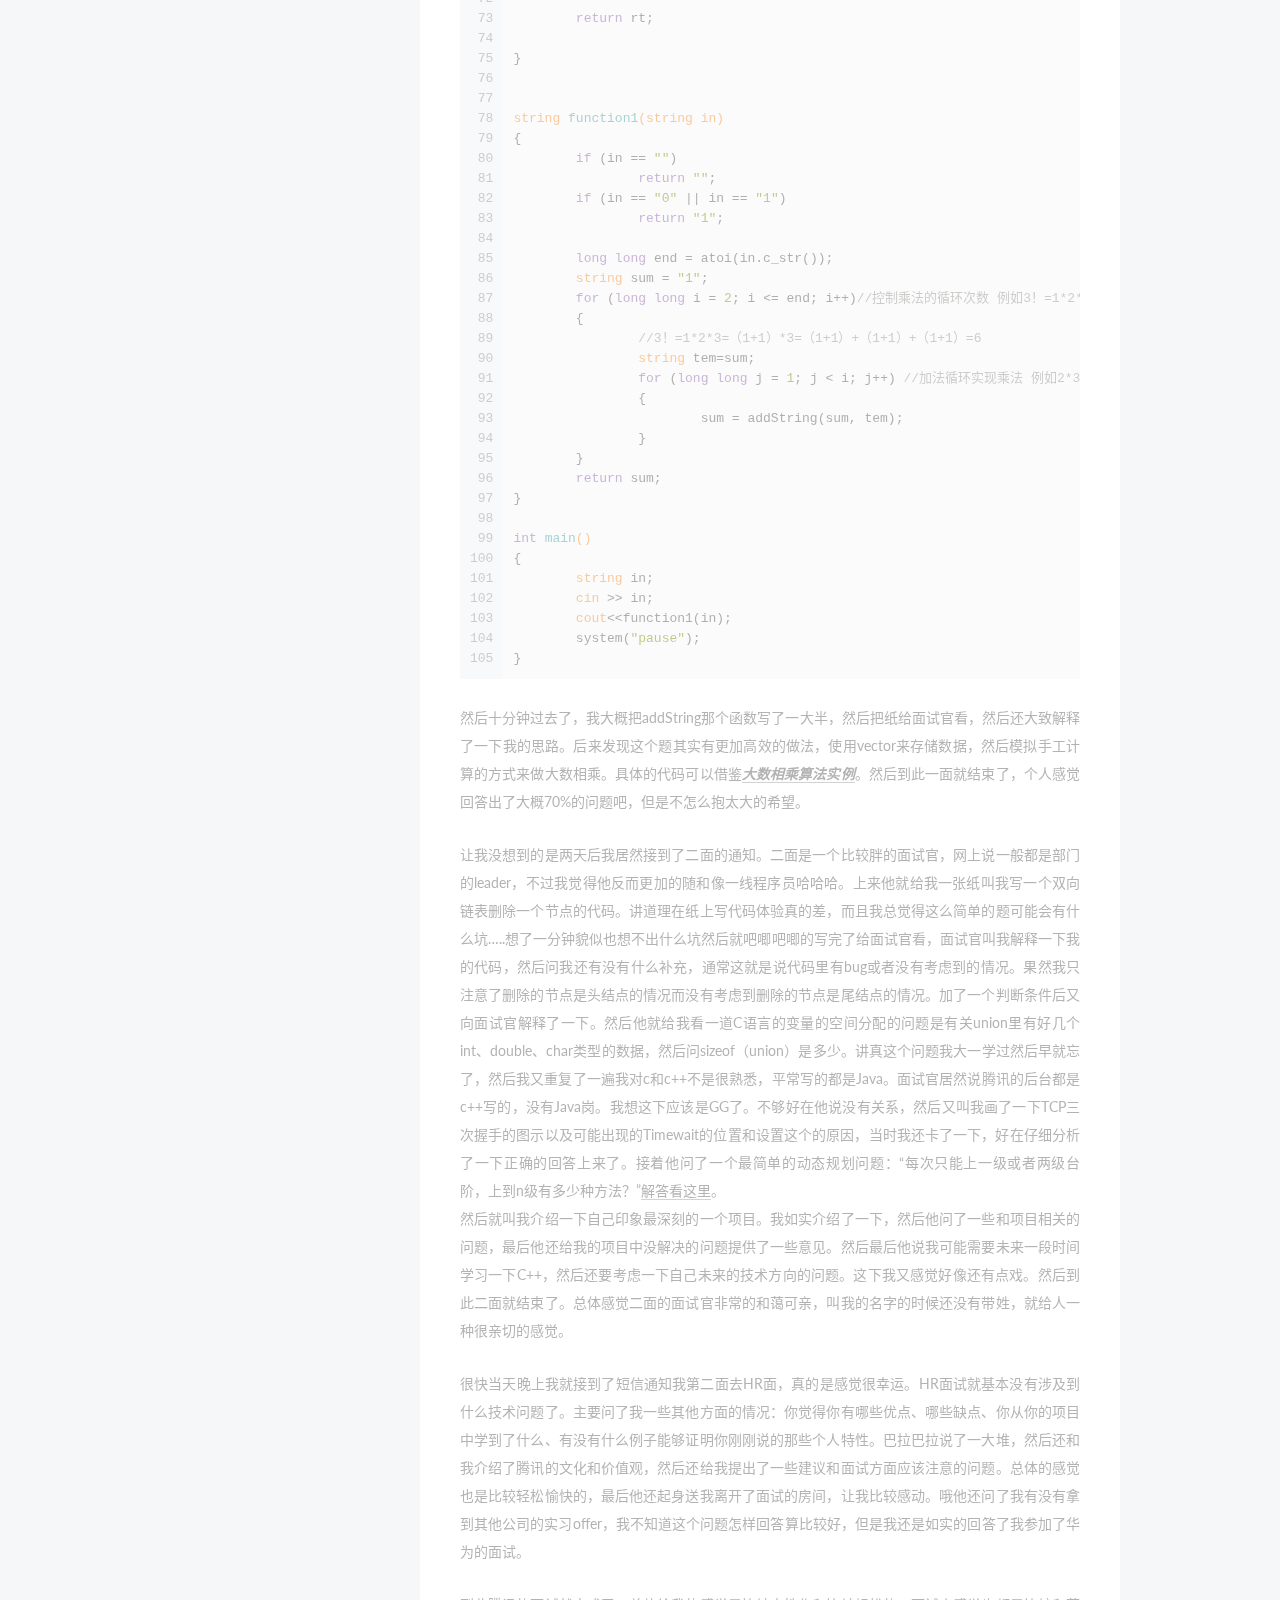
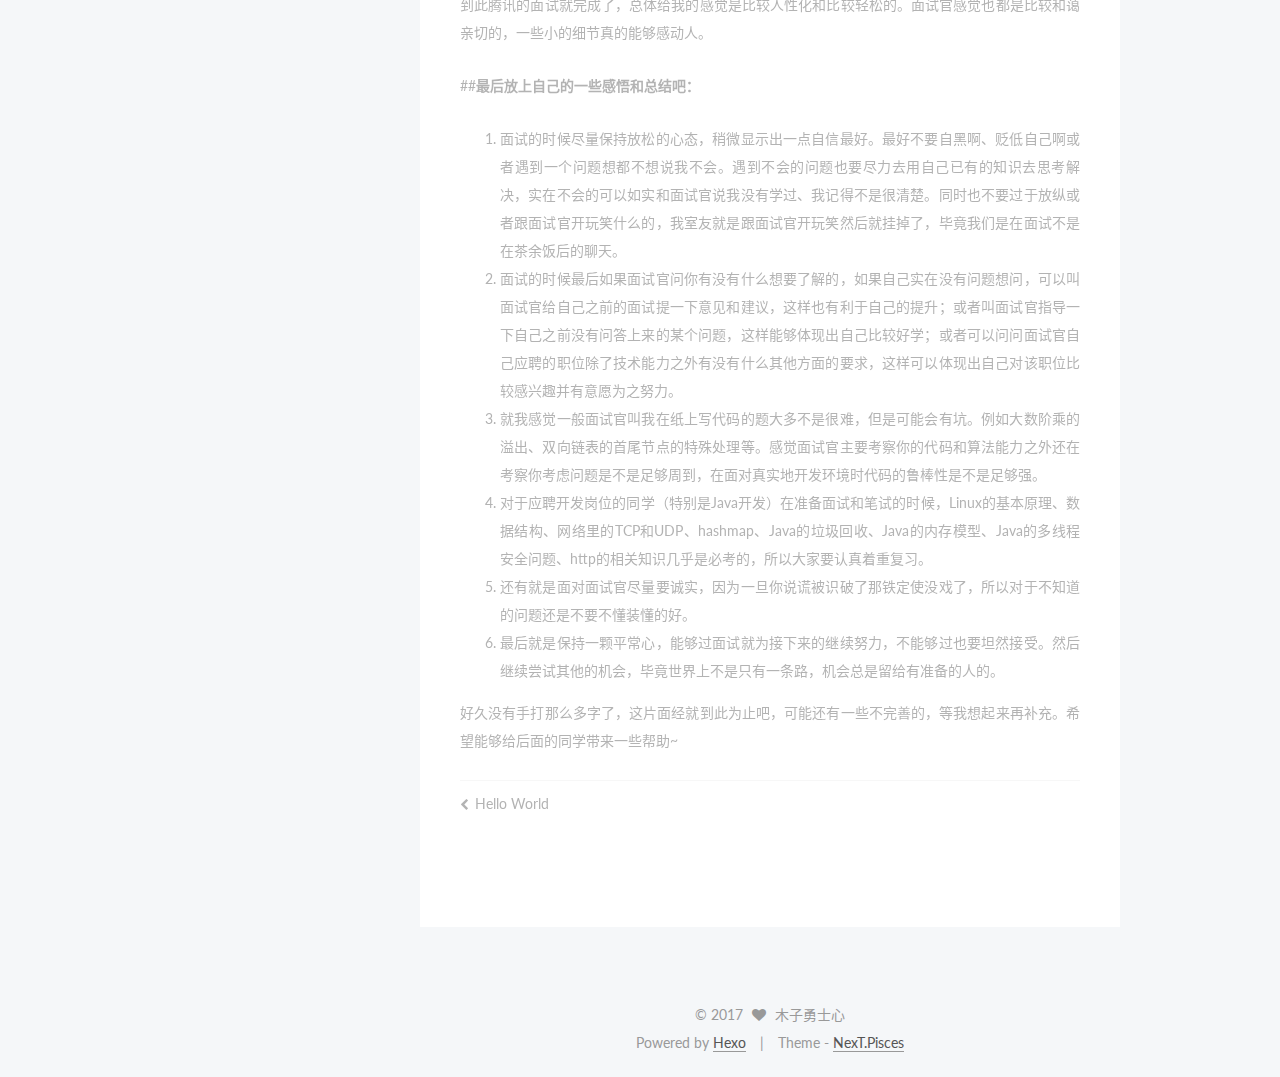
<file: 2017/05/23/腾讯实习生面经/index.html>
<!doctype html>



  


<html class="theme-next pisces use-motion" lang="zh-CN">
<head>
  <meta charset="UTF-8"/>
<meta http-equiv="X-UA-Compatible" content="IE=edge" />
<meta name="viewport" content="width=device-width, initial-scale=1, maximum-scale=1"/>






<meta http-equiv="Cache-Control" content="no-transform" />
<meta http-equiv="Cache-Control" content="no-siteapp" />















  
  
  <link href="/lib/fancybox/source/jquery.fancybox.css?v=2.1.5" rel="stylesheet" type="text/css" />




  
  
  
  

  
    
    
  

  

  

  

  

  
    
    
    <link href="//fonts.googleapis.com/css?family=Lato:300,300italic,400,400italic,700,700italic&subset=latin,latin-ext" rel="stylesheet" type="text/css">
  






<link href="/lib/font-awesome/css/font-awesome.min.css?v=4.6.2" rel="stylesheet" type="text/css" />

<link href="/css/main.css?v=5.1.1" rel="stylesheet" type="text/css" />


  <meta name="keywords" content="木子勇士心" />








  <link rel="shortcut icon" type="image/x-icon" href="/favicon.ico?v=5.1.1" />






<meta name="description" content="背景说明个人情况    本人是武汉大学计算机学院2014级的本科生一枚，在写这篇总结的时候我是大三。本来我们班是规定了有固定的实习的，但是自己还是想向国内顶尖的互联网公司冲击一下，所以抱着试一试的想法参加了几个公司（腾讯、阿里、华为）的暑期实习生招聘。在腾讯应聘的职位是后台开发实习生，阿里和华为应聘的是Java开发实习生。 本文目的    这里想记录一下几个公司的暑期实习生招聘的流程以及一些常问的">
<meta property="og:type" content="article">
<meta property="og:title" content="腾讯实习生面经">
<meta property="og:url" content="http://muziyongshixin.github.io/2017/05/23/腾讯实习生面经/index.html">
<meta property="og:site_name" content="木子的博客">
<meta property="og:description" content="背景说明个人情况    本人是武汉大学计算机学院2014级的本科生一枚，在写这篇总结的时候我是大三。本来我们班是规定了有固定的实习的，但是自己还是想向国内顶尖的互联网公司冲击一下，所以抱着试一试的想法参加了几个公司（腾讯、阿里、华为）的暑期实习生招聘。在腾讯应聘的职位是后台开发实习生，阿里和华为应聘的是Java开发实习生。 本文目的    这里想记录一下几个公司的暑期实习生招聘的流程以及一些常问的">
<meta property="og:updated_time" content="2017-05-23T13:48:31.837Z">
<meta name="twitter:card" content="summary">
<meta name="twitter:title" content="腾讯实习生面经">
<meta name="twitter:description" content="背景说明个人情况    本人是武汉大学计算机学院2014级的本科生一枚，在写这篇总结的时候我是大三。本来我们班是规定了有固定的实习的，但是自己还是想向国内顶尖的互联网公司冲击一下，所以抱着试一试的想法参加了几个公司（腾讯、阿里、华为）的暑期实习生招聘。在腾讯应聘的职位是后台开发实习生，阿里和华为应聘的是Java开发实习生。 本文目的    这里想记录一下几个公司的暑期实习生招聘的流程以及一些常问的">



<script type="text/javascript" id="hexo.configurations">
  var NexT = window.NexT || {};
  var CONFIG = {
    root: '/',
    scheme: 'Pisces',
    sidebar: {"position":"left","display":"post","offset":12,"offset_float":0,"b2t":false,"scrollpercent":false},
    fancybox: true,
    motion: true,
    duoshuo: {
      userId: '0',
      author: 'Author'
    },
    algolia: {
      applicationID: '',
      apiKey: '',
      indexName: '',
      hits: {"per_page":10},
      labels: {"input_placeholder":"Search for Posts","hits_empty":"We didn't find any results for the search: ${query}","hits_stats":"${hits} results found in ${time} ms"}
    }
  };
</script>



  <link rel="canonical" href="http://muziyongshixin.github.io/2017/05/23/腾讯实习生面经/"/>





  <title>腾讯实习生面经 | 木子的博客</title>
</head>

<body itemscope itemtype="http://schema.org/WebPage" lang="zh-CN">

  









<script>
  	var _mtac = {};
  	(function() {
  		var mta = document.createElement("script");
  		mta.src = "https://pingjs.qq.com/h5/stats.js?v2.0.4";
  		mta.setAttribute("name", "MTAH5");
  		mta.setAttribute("sid", "327067530");

  		var s = document.getElementsByTagName("script")[0];
  		s.parentNode.insertBefore(mta, s);
  	})();
</script>







  
  
    
  

  <div class="container sidebar-position-left page-post-detail ">
    <div class="headband"></div>

    <header id="header" class="header" itemscope itemtype="http://schema.org/WPHeader">
      <div class="header-inner"><div class="site-brand-wrapper">
  <div class="site-meta ">
    

    <div class="custom-logo-site-title">
      <a href="/"  class="brand" rel="start">
        <span class="logo-line-before"><i></i></span>
        <span class="site-title">木子的博客</span>
        <span class="logo-line-after"><i></i></span>
      </a>
    </div>
      
        <p class="site-subtitle">初级魔法师进阶路</p>
      
  </div>

  <div class="site-nav-toggle">
    <button>
      <span class="btn-bar"></span>
      <span class="btn-bar"></span>
      <span class="btn-bar"></span>
    </button>
  </div>
</div>

<nav class="site-nav">
  

  
    <ul id="menu" class="menu">
      
        
        <li class="menu-item menu-item-home">
          <a href="/" rel="section">
            
              <i class="menu-item-icon fa fa-fw fa-home"></i> <br />
            
            Home
          </a>
        </li>
      
        
        <li class="menu-item menu-item-categories">
          <a href="/categories" rel="section">
            
              <i class="menu-item-icon fa fa-fw fa-th"></i> <br />
            
            Categories
          </a>
        </li>
      
        
        <li class="menu-item menu-item-about">
          <a href="https://muziyongshixin.github.io/resume/index.html" rel="section">
            
              <i class="menu-item-icon fa fa-fw fa-user"></i> <br />
            
            About
          </a>
        </li>
      
        
        <li class="menu-item menu-item-archives">
          <a href="/archives" rel="section">
            
              <i class="menu-item-icon fa fa-fw fa-archive"></i> <br />
            
            Archives
          </a>
        </li>
      
        
        <li class="menu-item menu-item-tags">
          <a href="/tags" rel="section">
            
              <i class="menu-item-icon fa fa-fw fa-tags"></i> <br />
            
            Tags
          </a>
        </li>
      
        
        <li class="menu-item menu-item-sitemap">
          <a href="/sitemap.xml" rel="section">
            
              <i class="menu-item-icon fa fa-fw fa-sitemap"></i> <br />
            
            Sitemap
          </a>
        </li>
      
        
        <li class="menu-item menu-item-commonweal">
          <a href="https://muziyongshixin.github.io/404.html" rel="section">
            
              <i class="menu-item-icon fa fa-fw fa-heartbeat"></i> <br />
            
            Commonweal 404
          </a>
        </li>
      

      
    </ul>
  

  
</nav>



 </div>
    </header>

    <main id="main" class="main">
      <div class="main-inner">
        <div class="content-wrap">
          <div id="content" class="content">
            

  <div id="posts" class="posts-expand">
    

  

  
  
  

  <article class="post post-type-normal " itemscope itemtype="http://schema.org/Article">
    <link itemprop="mainEntityOfPage" href="http://muziyongshixin.github.io/2017/05/23/腾讯实习生面经/">

    <span hidden itemprop="author" itemscope itemtype="http://schema.org/Person">
      <meta itemprop="name" content="木子勇士心">
      <meta itemprop="description" content="">
      <meta itemprop="image" content="/images/avatar.png">
    </span>

    <span hidden itemprop="publisher" itemscope itemtype="http://schema.org/Organization">
      <meta itemprop="name" content="木子的博客">
    </span>

    
      <header class="post-header">

        
        
          <h1 class="post-title" itemprop="name headline">腾讯实习生面经</h1>
        

        <div class="post-meta">
          <span class="post-time">
            
              <span class="post-meta-item-icon">
                <i class="fa fa-calendar-o"></i>
              </span>
              
                <span class="post-meta-item-text">Posted on</span>
              
              <time title="Post created" itemprop="dateCreated datePublished" datetime="2017-05-23T21:47:35+08:00">
                2017-05-23
              </time>
            

            

            
          </span>

          

          
            
          

          
          

          

          

          

        </div>
      </header>
    

    <div class="post-body" itemprop="articleBody">

      
      

      
        <h2 id="背景说明"><a href="#背景说明" class="headerlink" title="背景说明"></a>背景说明</h2><p><strong>个人情况</strong><br>    本人是武汉大学计算机学院2014级的本科生一枚，在写这篇总结的时候我是大三。本来我们班是规定了有固定的实习的，但是自己还是想向国内顶尖的互联网公司冲击一下，所以抱着试一试的想法参加了几个公司（腾讯、阿里、华为）的暑期实习生招聘。在腾讯应聘的职位是后台开发实习生，阿里和华为应聘的是Java开发实习生。</p>
<p><strong>本文目的</strong><br>    这里想记录一下几个公司的暑期实习生招聘的流程以及一些常问的问题，一来是自己总结一下经验为以后可能的面试做准备，二来是想给以后的学弟学妹们一个参考，在准备面试的和笔试的时候能够做到有的放矢。</p>
<p><strong>结果</strong><br>    在2017.4.16是面完了腾讯的HR面，目前还在等结果（不知道是不是进了备胎池，一周没有消息了OTZ），微信显示的是“你已完成所有的面试环节、请保持手机畅通”。<br>    在4.14面完了华为的面试，今天刚刚接到华为的短信通知说进入了签约池，叫我填一个什么调查问卷。<br>    阿里的内推比较早（大概三月份开始的），后面接过一个面试电话然后显示已回绝，但是貌似4.26有自主投递的笔试，过了笔试之后还可以有面试机会。<br>    <em>———华丽的更新线————</em><br>    今天（4.24）收到腾讯发过来的邮件啦，开始准备暑期的实习咯</p>
<hr>
<p>##首先简单介绍一下华为和阿里的情况<br>（如果只想看腾讯的就直接跳过这一节吧）</p>
<p>###华为：</p>
<pre><code>    华为在武汉的是实习生招聘面试是在华为武汉研究院（一个三环外老远老远的地方），前期需要自己在华为校招的官网上填写自己的简历，然后一段时间后（大概两周）会收到笔试的通知。

    华为的笔试是三道编程题 ，总分600分，分值貌似分别是100、200、300，时间是总共两个小时。个人觉得题目难度不算是很大，但是想全部做对好像也不是那么容易。笔试完成大概一周内就收到了叫我去面试的通知。（不过有的同学没有做笔试也收到了面试通知，估计是部门内推就可以免除笔试）个人感觉华为的笔试貌似没有刷人，因为我的同学只要填了简历都获得了面试资格。

    笔试过后就是面试环节了，地点前面说了是在很远的一个地方，从我们学校搭公交过去大概要两个多小时。华为的面试总共只有两轮，第一轮是技术面，第二轮好像就是HR面试了，然后时间是在同一天里（可能考虑到那地方真的太偏远）我大概花了30多分钟就完成了两轮面试。
    技术面试的时候问的主要是项目中的一些问题，主要问题有：
    -你印象最深的一个项目是哪一个，介绍给我听一下
    -hashmap的结构能不能画出来给我看看
    -平时有没有使用过Linux，一般用Linux干啥，常用命令有哪些
    -平时用过哪些数据库
    -有没有使用过云服务器（我说我用的腾讯云....）
    -有没有什么想要问他的

    反正个人感觉技术面还是比较简单的，如果自己做过项目而且真的比较熟悉自己的项目的话问题应该不大。而且感觉技术面好像没怎么问技术细节问题（相比于腾讯和阿里）。

    接下来的是HR面试，刚面完技术面还没坐下来就通知我去HR面试。HR面试的个人感觉主要是做些背景调查。主要问题如下：
    -你最新的一个项目介绍给我听一下
    -你的成绩怎么样，在年级排名，你们这个班是特色班吗
    -你是哪里人，高中在哪个学校，高中成绩怎么样（不知道为啥要问高中....）
    -家里有没有人在华为工作
    -你认为你个人的最大优点是什么

其他的问题记得就不是很清楚了，反正总体感觉华为的面试还是比较简单的，涉及到技术层面的问题不多，更多的是叫我谈项目相关的东西。而腾讯和阿里的技术面就会涉及到很多技术问题了，下面会一一介绍。
</code></pre><hr>
<p>###阿里：</p>
<pre><code>    阿里的内推和面试时最早的，大概3月份就开始了。然后阿里的内推也是最多的，然而我还是跪了（无奈.jpg）

    阿里也需要在阿里的校招网站上进行注册和简历填写以及岗位的申报。然后过了一段时间后会收到一个邮件叫我完成综合素质评测和编程测试。这个综合素质评测考的东西真的是啥都有：阅读理解、逻辑推理、管理协调什么乱七八糟的都有，总的来说就是一个IQ和EQ以及领导沟通能力的综合测试，时间大概是一个小时。然后还有一个编程测试，30分钟一道题（我花了25分钟才大概看懂题意，最后就随便写了几行代码就提交了......）。不过官方说编程测试仅供参考，不影响结果。

    然后大概过了一周左右的时间突然有个杭州的电话打过来，我还以为是我在淘宝买了啥东西，接了电话才知道是面试（猝不及防）。由于没有怎么准备，所以回答的很不理想，上午接的电话下午官网状态就显示为已回绝了。主要问的问题有：
-介绍一下你项目里用的这个Dubbo框架。（这个是我实习的时候的一个项目，事前没咋准备，也不是很了解，所以只能说我不知道。。。）
    -解释一下Hashmap如何实现的
    -你之前做过的项目里有什么缺陷，如何解决
    -如果给你足够的资源和技术如何优化你之前的项目
    -快速排序如何实现
</code></pre><p>####<strong>由于阿里这个面试过去的时间太长了，已经记不太清了，但是通过这次面试我总结出了一些经验，这也为我之后的面试起到了很大的帮助。</strong></p>
<ul>
<li><strong>简历上的东西自己一定要非常清楚，自己做过的项目在面试之前一定要过一遍，你的负责的部分、有哪些创新点、还有那些问题。这些都是需要复习一遍的。</strong></li>
<li><strong>一些基础的算法和数据结构要知道，比如快速排序的思想、链表结构、hash原理、等等，这些很有可能会被面试官问到。</strong></li>
</ul>
<hr>
<p>##腾讯<br>终于说到腾讯了，腾讯的招聘给我的感觉就是豪。貌似腾讯包下了一整个酒店（光谷凯越酒店）来面试，而且好像每年都是那个酒店，据说那个酒店还是五星级的。</p>
<p>还是先从简历投递说起吧。腾讯的实习生招聘是从我们年级的群里得知的。时间大概是三月中旬，当时有一个学长内推，我给学长的邮箱发了简历，然后也在腾讯的官网填写了自己个人的简历和各种情况，但是一直等到四月4号都没有人打电话给我面试。（这通常是简历在内推阶段被刷了，我们班有两个大神在3月份就接到电话面试然后顺利拿到了offer）</p>
<p>内推阶段被刷的我只有老老实实的做笔试题，腾讯的笔试题好像是两个小时。在正式的笔试题之前还有一个模拟考，供大家熟悉考试题型和环境的。腾讯的考试题分为选择题、简答和编程题两个大类。选择题的范围比较广，数量好像是30个，而且好像有时间限制要在一小时内做完。<strong>内容包括有c++、Java、数据结构、网络、Linux、计算题</strong>还有一些记得不是很清了。反正感觉是有很多不会做的，但是个人感觉做这种笔试题有时候不能真的去硬算，有时候可以使用推理和排出的方法来做，否则感觉基本不可能在有限的时间内算完。然后是四个大题，两个是简答题，两个编程题。一个是有关<strong>磁盘空间计算</strong>的问题，我好像没有做出来，瞎写的。然后第二题是一个<strong>简单的算法题</strong>，我直接写出代码放在上面了。第三题是一个<strong>排序平衡二叉树的问题</strong>，但是当时好像把题看错了，然后没有写出来。最后一个题好像是一个<strong>格式化输出字符串</strong>的问题。比较有把握的就是2、4两个题，1、3题就随便写了几句话然后就交卷了。</p>
<p>不过虽然感觉笔试做的不是很好，但是在一周后还是拿到了面试的通知。（好像笔试不会怎么刷人，我认识的大部分的同学好像做了笔试就都拿到了面试机会）。面试分为三轮，一二轮是技术面，最后一轮是HR面试。腾讯的面试是在华科旁边的一个酒店里，比较人性化的是每个地方都会有工作人员指引，还有工作人员帮忙按好电梯的楼层，给人感觉很贴心。到了酒店之后是在大厅用微信扫描二维码签到，然后是在休息区等待。到自己的时候会有短信和微信消息提醒。上去面试的时候才发现原来是每一个面试官有一个房间，就是他们住的那房间，然后不同的人在不同的房间里进行面试，给人感觉就是腾讯好有钱。</p>
<p> 一面的面试官是一个男士，个人感觉像个领导，因为穿的挺正式，不过一般应该是技术人员。首先是叫我做了一下自我介绍，然后就问我一个C++的多态如何实现。因为平时用的都是Java，对C++不是很了解，所以就随便说了什么多继承什么的，然后告诉面试官我对C++不是很了解，平时主要用的是Java。然后面试官就开始问我Linux有关的问题：Linux进程和线程的区别、Linux进程间通信的方式、Linux的文件系统、Linux进程的创建以及创建后父进程和子进程之间分别会发生什么。问完了Linux他又问了我Java相关的问题：让我介绍了一下Java的垃圾回收机制；在纸上写一个Server通信的示例程序，我写的时候还专门写了一个处理线程类，然后还加了一个终止程序运行的条件标志（我感觉面试官可能会比较看重你考虑问题是不是全面）；然后还问了我Java中hashmap的实现（好像这个问题出现的频率很高）。接着问的是网络方面的问题：TCP的三次握手和四次挥手画出图示并讲解，说出Http的包头里的四个属性，说出http有哪些方法，post和get有什么区别（反正这个问题我回答跪了，看到面试官画了个×）。上面那些问题问完差不多就过了20多分钟了，然后面试官叫我10分钟内在纸上写一个算阶乘的程序。我第一反应就是肯定普通的数据类型会溢出，然后我就问面试官输入的数据有没有范围限制，他说没有。我当时就想肯定不能直接用int 或long，肯定是string来输出结果，然后愣了大概一分钟如何去计算。后来我突然想到以前自己写的一个大数相加的程序，然后我就想把所有的阶乘转换成加法的循环具体可参考以下代码。（已经过测试应该是没有问题的）<br><figure class="highlight c++"><table><tr><td class="gutter"><pre><div class="line">1</div><div class="line">2</div><div class="line">3</div><div class="line">4</div><div class="line">5</div><div class="line">6</div><div class="line">7</div><div class="line">8</div><div class="line">9</div><div class="line">10</div><div class="line">11</div><div class="line">12</div><div class="line">13</div><div class="line">14</div><div class="line">15</div><div class="line">16</div><div class="line">17</div><div class="line">18</div><div class="line">19</div><div class="line">20</div><div class="line">21</div><div class="line">22</div><div class="line">23</div><div class="line">24</div><div class="line">25</div><div class="line">26</div><div class="line">27</div><div class="line">28</div><div class="line">29</div><div class="line">30</div><div class="line">31</div><div class="line">32</div><div class="line">33</div><div class="line">34</div><div class="line">35</div><div class="line">36</div><div class="line">37</div><div class="line">38</div><div class="line">39</div><div class="line">40</div><div class="line">41</div><div class="line">42</div><div class="line">43</div><div class="line">44</div><div class="line">45</div><div class="line">46</div><div class="line">47</div><div class="line">48</div><div class="line">49</div><div class="line">50</div><div class="line">51</div><div class="line">52</div><div class="line">53</div><div class="line">54</div><div class="line">55</div><div class="line">56</div><div class="line">57</div><div class="line">58</div><div class="line">59</div><div class="line">60</div><div class="line">61</div><div class="line">62</div><div class="line">63</div><div class="line">64</div><div class="line">65</div><div class="line">66</div><div class="line">67</div><div class="line">68</div><div class="line">69</div><div class="line">70</div><div class="line">71</div><div class="line">72</div><div class="line">73</div><div class="line">74</div><div class="line">75</div><div class="line">76</div><div class="line">77</div><div class="line">78</div><div class="line">79</div><div class="line">80</div><div class="line">81</div><div class="line">82</div><div class="line">83</div><div class="line">84</div><div class="line">85</div><div class="line">86</div><div class="line">87</div><div class="line">88</div><div class="line">89</div><div class="line">90</div><div class="line">91</div><div class="line">92</div><div class="line">93</div><div class="line">94</div><div class="line">95</div><div class="line">96</div><div class="line">97</div><div class="line">98</div><div class="line">99</div><div class="line">100</div><div class="line">101</div><div class="line">102</div><div class="line">103</div><div class="line">104</div><div class="line">105</div></pre></td><td class="code"><pre><div class="line"><span class="meta">#<span class="meta-keyword">include</span><span class="meta-string">&lt;iostream&gt;</span></span></div><div class="line"><span class="meta">#<span class="meta-keyword">include</span><span class="meta-string">&lt;vector&gt;</span></span></div><div class="line"><span class="meta">#<span class="meta-keyword">include</span><span class="meta-string">&lt;string&gt;</span></span></div><div class="line"><span class="meta">#<span class="meta-keyword">include</span><span class="meta-string">&lt;algorithm&gt;</span></span></div><div class="line"><span class="keyword">using</span> <span class="keyword">namespace</span> <span class="built_in">std</span>;</div><div class="line"></div><div class="line"><span class="function"><span class="built_in">string</span>  <span class="title">addString</span><span class="params">(<span class="built_in">string</span> sa,<span class="built_in">string</span> sb)</span><span class="comment">//实现大数相加</span></span></div><div class="line">&#123;</div><div class="line">	</div><div class="line">	<span class="built_in">vector</span>&lt;<span class="keyword">int</span>&gt; a;</div><div class="line">	<span class="built_in">vector</span>&lt;<span class="keyword">int</span>&gt; b;</div><div class="line">	<span class="keyword">int</span> small=min(sa.length(),sb.length());  <span class="comment">//获取最短长度</span></div><div class="line">	</div><div class="line">	<span class="comment">//将字符串里的每一位都保存到vector数组中</span></div><div class="line">	<span class="keyword">for</span>(<span class="keyword">int</span> i=<span class="number">0</span>;i&lt;sa.length();i++)</div><div class="line">	&#123;</div><div class="line">		a.push_back(sa[i]-<span class="string">'0'</span>);</div><div class="line">	&#125;</div><div class="line">    <span class="keyword">for</span>(<span class="keyword">int</span> i=<span class="number">0</span>;i&lt;sb.length();i++)</div><div class="line">	&#123;</div><div class="line">		b.push_back(sb[i]-<span class="string">'0'</span>);</div><div class="line">	&#125;</div><div class="line">	<span class="comment">//将a,b两个数组逆序，也就是让个位都在0，最高位都在最后</span></div><div class="line">	reverse(a.begin(),a.end());</div><div class="line">	reverse(b.begin(), b.end());   </div><div class="line">	</div><div class="line">	<span class="built_in">vector</span>&lt;<span class="keyword">int</span>&gt; result;<span class="comment">//保存结果的集合每一个数表示一位</span></div><div class="line">	<span class="keyword">int</span> jinwei=<span class="number">0</span>;<span class="comment">//进位初始为0</span></div><div class="line">	<span class="keyword">int</span> i = <span class="number">0</span>;</div><div class="line">	<span class="keyword">for</span>( i=<span class="number">0</span>;i&lt;small; i++)  <span class="comment">//从个位开始依次处理，直到一个数组处理完成，注意进位的问题</span></div><div class="line">	&#123;</div><div class="line">		<span class="keyword">int</span> tem=jinwei+a[i]+b[i];</div><div class="line">		<span class="keyword">if</span>(tem&gt;=<span class="number">10</span>)</div><div class="line">		&#123;</div><div class="line">			result.push_back(tem%<span class="number">10</span>);</div><div class="line">			jinwei=<span class="number">1</span>;</div><div class="line">		&#125;</div><div class="line">		<span class="keyword">else</span>&#123;</div><div class="line">			result.push_back(tem);</div><div class="line">			jinwei=<span class="number">0</span>;</div><div class="line">		&#125;</div><div class="line">	&#125;</div><div class="line">	</div><div class="line">	<span class="keyword">if</span>(i&lt;a.size())<span class="comment">//判断还有没有剩下高位没有处理，同样要注意进位问题</span></div><div class="line">	&#123;</div><div class="line">		<span class="keyword">while</span>(i&lt;a.size())</div><div class="line">		&#123;</div><div class="line">			result.push_back((a[i]+jinwei)%<span class="number">10</span>);</div><div class="line">			jinwei=(a[i]+jinwei)/<span class="number">10</span>;</div><div class="line">			i++;</div><div class="line">		&#125;</div><div class="line">	&#125;<span class="keyword">else</span> <span class="keyword">if</span>(i&lt;b.size())</div><div class="line">	&#123;</div><div class="line">		<span class="keyword">while</span>(i&lt;b.size())</div><div class="line">		&#123;</div><div class="line">			result.push_back((b[i]+jinwei)%<span class="number">10</span>);</div><div class="line">			jinwei=(b[i]+jinwei)/<span class="number">10</span>;</div><div class="line">			i++;</div><div class="line">		&#125;</div><div class="line">	&#125;</div><div class="line">	<span class="keyword">if</span>(jinwei==<span class="number">1</span>)<span class="comment">//最后判断还有没有进位</span></div><div class="line">		result.push_back(<span class="number">1</span>);</div><div class="line">	</div><div class="line">	reverse(result.begin(),result.end());<span class="comment">//将result数组逆序，将高位放到前面低位放到后面</span></div><div class="line">	<span class="built_in">string</span>  rt=<span class="string">""</span>;</div><div class="line">	<span class="comment">//将数组中的数据变成字符串返回</span></div><div class="line">	<span class="keyword">for</span>(<span class="keyword">int</span> i=<span class="number">0</span>;i&lt;result.size();i++)</div><div class="line">	&#123;</div><div class="line">		<span class="built_in">string</span> tem=to_string(result[i]);</div><div class="line">		rt+=tem;</div><div class="line">	&#125;</div><div class="line">	</div><div class="line">	<span class="keyword">return</span> rt;</div><div class="line">	</div><div class="line">&#125;</div><div class="line"></div><div class="line"></div><div class="line"><span class="function"><span class="built_in">string</span> <span class="title">function1</span><span class="params">(<span class="built_in">string</span> in)</span></span></div><div class="line">&#123;</div><div class="line">	<span class="keyword">if</span> (in == <span class="string">""</span>)</div><div class="line">		<span class="keyword">return</span> <span class="string">""</span>;</div><div class="line">	<span class="keyword">if</span> (in == <span class="string">"0"</span> || in == <span class="string">"1"</span>)</div><div class="line">		<span class="keyword">return</span> <span class="string">"1"</span>;</div><div class="line"></div><div class="line">	<span class="keyword">long</span> <span class="keyword">long</span> end = atoi(in.c_str());</div><div class="line">	<span class="built_in">string</span> sum = <span class="string">"1"</span>;</div><div class="line">	<span class="keyword">for</span> (<span class="keyword">long</span> <span class="keyword">long</span> i = <span class="number">2</span>; i &lt;= end; i++)<span class="comment">//控制乘法的循环次数 例如3！=1*2*3，因为sum初始为1，所以需要计算两次乘法</span></div><div class="line">	&#123;</div><div class="line">		<span class="comment">//3！=1*2*3=（1+1）*3=（1+1）+（1+1）+（1+1）=6</span></div><div class="line">		<span class="built_in">string</span> tem=sum;</div><div class="line">		<span class="keyword">for</span> (<span class="keyword">long</span> <span class="keyword">long</span> j = <span class="number">1</span>; j &lt; i; j++) <span class="comment">//加法循环实现乘法 例如2*3=2+2+2</span></div><div class="line">		&#123;</div><div class="line">			sum = addString(sum, tem);</div><div class="line">		&#125;</div><div class="line">	&#125;</div><div class="line">	<span class="keyword">return</span> sum;</div><div class="line">&#125;</div><div class="line"></div><div class="line"><span class="function"><span class="keyword">int</span> <span class="title">main</span><span class="params">()</span></span></div><div class="line">&#123;</div><div class="line">	<span class="built_in">string</span> in;</div><div class="line">	<span class="built_in">cin</span> &gt;&gt; in;</div><div class="line">	<span class="built_in">cout</span>&lt;&lt;function1(in);</div><div class="line">	system(<span class="string">"pause"</span>);</div><div class="line">&#125;</div></pre></td></tr></table></figure></p>
<p>然后十分钟过去了，我大概把addString那个函数写了一大半，然后把纸给面试官看，然后还大致解释了一下我的思路。后来发现这个题其实有更加高效的做法，使用vector<int>来存储数据，然后模拟手工计算的方式来做大数相乘。具体的代码可以借鉴<a href="http://www.cnblogs.com/heyonggang/p/3599857.html" target="_blank" rel="external"><strong><em>大数相乘算法实例</em></strong></a>。然后到此一面就结束了，个人感觉回答出了大概70%的问题吧，但是不怎么抱太大的希望。</int></p>
<p>让我没想到的是两天后我居然接到了二面的通知。二面是一个比较胖的面试官，网上说一般都是部门的leader，不过我觉得他反而更加的随和像一线程序员哈哈哈。上来他就给我一张纸叫我写一个双向链表删除一个节点的代码。讲道理在纸上写代码体验真的差，而且我总觉得这么简单的题可能会有什么坑…..想了一分钟貌似也想不出什么坑然后就吧唧吧唧的写完了给面试官看，面试官叫我解释一下我的代码，然后问我还有没有什么补充，通常这就是说代码里有bug或者没有考虑到的情况。果然我只注意了删除的节点是头结点的情况而没有考虑到删除的节点是尾结点的情况。加了一个判断条件后又向面试官解释了一下。然后他就给我看一道C语言的变量的空间分配的问题是有关union里有好几个int、double、char类型的数据，然后问sizeof（union）是多少。讲真这个问题我大一学过然后早就忘了，然后我又重复了一遍我对c和c++不是很熟悉，平常写的都是Java。面试官居然说腾讯的后台都是c++写的，没有Java岗。我想这下应该是GG了。不够好在他说没有关系，然后又叫我画了一下TCP三次握手的图示以及可能出现的Timewait的位置和设置这个的原因，当时我还卡了一下，好在仔细分析了一下正确的回答上来了。接着他问了一个最简单的动态规划问题：“每次只能上一级或者两级台阶，上到n级有多少种方法？”<a href="http://blog.csdn.net/abc7845129630/article/details/51584957" target="_blank" rel="external">解答看这里</a>。<br>然后就叫我介绍一下自己印象最深刻的一个项目。我如实介绍了一下，然后他问了一些和项目相关的问题，最后他还给我的项目中没解决的问题提供了一些意见。然后最后他说我可能需要未来一段时间学习一下C++，然后还要考虑一下自己未来的技术方向的问题。这下我又感觉好像还有点戏。然后到此二面就结束了。总体感觉二面的面试官非常的和蔼可亲，叫我的名字的时候还没有带姓，就给人一种很亲切的感觉。</p>
<p>很快当天晚上我就接到了短信通知我第二面去HR面，真的是感觉很幸运。HR面试就基本没有涉及到什么技术问题了。主要问了我一些其他方面的情况：你觉得你有哪些优点、哪些缺点、你从你的项目中学到了什么、有没有什么例子能够证明你刚刚说的那些个人特性。巴拉巴拉说了一大堆，然后还和我介绍了腾讯的文化和价值观，然后还给我提出了一些建议和面试方面应该注意的问题。总体的感觉也是比较轻松愉快的，最后他还起身送我离开了面试的房间，让我比较感动。哦他还问了我有没有拿到其他公司的实习offer，我不知道这个问题怎样回答算比较好，但是我还是如实的回答了我参加了华为的面试。</p>
<p>到此腾讯的面试就完成了，总体给我的感觉是比较人性化和比较轻松的。面试官感觉也都是比较和蔼亲切的，一些小的细节真的能够感动人。</p>
<p>##<strong>最后放上自己的一些感悟和总结吧：</strong></p>
<ol>
<li>面试的时候尽量保持放松的心态，稍微显示出一点自信最好。最好不要自黑啊、贬低自己啊或者遇到一个问题想都不想说我不会。遇到不会的问题也要尽力去用自己已有的知识去思考解决，实在不会的可以如实和面试官说我没有学过、我记得不是很清楚。同时也不要过于放纵或者跟面试官开玩笑什么的，我室友就是跟面试官开玩笑然后就挂掉了，毕竟我们是在面试不是在茶余饭后的聊天。</li>
<li>面试的时候最后如果面试官问你有没有什么想要了解的，如果自己实在没有问题想问，可以叫面试官给自己之前的面试提一下意见和建议，这样也有利于自己的提升；或者叫面试官指导一下自己之前没有问答上来的某个问题，这样能够体现出自己比较好学；或者可以问问面试官自己应聘的职位除了技术能力之外有没有什么其他方面的要求，这样可以体现出自己对该职位比较感兴趣并有意愿为之努力。</li>
<li>就我感觉一般面试官叫我在纸上写代码的题大多不是很难，但是可能会有坑。例如大数阶乘的溢出、双向链表的首尾节点的特殊处理等。感觉面试官主要考察你的代码和算法能力之外还在考察你考虑问题是不是足够周到，在面对真实地开发环境时代码的鲁棒性是不是足够强。</li>
<li>对于应聘开发岗位的同学（特别是Java开发）在准备面试和笔试的时候，Linux的基本原理、数据结构、网络里的TCP和UDP、hashmap、Java的垃圾回收、Java的内存模型、Java的多线程安全问题、http的相关知识几乎是必考的，所以大家要认真着重复习。</li>
<li>还有就是面对面试官尽量要诚实，因为一旦你说谎被识破了那铁定使没戏了，所以对于不知道的问题还是不要不懂装懂的好。</li>
<li>最后就是保持一颗平常心，能够过面试就为接下来的继续努力，不能够过也要坦然接受。然后继续尝试其他的机会，毕竟世界上不是只有一条路，机会总是留给有准备的人的。</li>
</ol>
<p>好久没有手打那么多字了，这片面经就到此为止吧，可能还有一些不完善的，等我想起来再补充。希望能够给后面的同学带来一些帮助~</p>

      
    </div>

    <div>
      
        

      
    </div>

    <div>
      
        

      
    </div>

    <div>
      
        

      
    </div>

    <footer class="post-footer">
      

      
        
      

      
        <div class="post-nav">
          <div class="post-nav-next post-nav-item">
            
              <a href="/2017/05/23/hello-world/" rel="next" title="Hello World">
                <i class="fa fa-chevron-left"></i> Hello World
              </a>
            
          </div>

          <span class="post-nav-divider"></span>

          <div class="post-nav-prev post-nav-item">
            
          </div>
        </div>
      

      
      
    </footer>
  </article>



    <div class="post-spread">
      
    </div>
  </div>


          </div>
          


          
  <div class="comments" id="comments">
    
  </div>


        </div>
        
          
  
  <div class="sidebar-toggle">
    <div class="sidebar-toggle-line-wrap">
      <span class="sidebar-toggle-line sidebar-toggle-line-first"></span>
      <span class="sidebar-toggle-line sidebar-toggle-line-middle"></span>
      <span class="sidebar-toggle-line sidebar-toggle-line-last"></span>
    </div>
  </div>

  <aside id="sidebar" class="sidebar">
    <div class="sidebar-inner">

      

      
        <ul class="sidebar-nav motion-element">
          <li class="sidebar-nav-toc sidebar-nav-active" data-target="post-toc-wrap" >
            Table of Contents
          </li>
          <li class="sidebar-nav-overview" data-target="site-overview">
            Overview
          </li>
        </ul>
      

      <section class="site-overview sidebar-panel">
        <div class="site-author motion-element" itemprop="author" itemscope itemtype="http://schema.org/Person">
          <img class="site-author-image" itemprop="image"
               src="/images/avatar.png"
               alt="木子勇士心" />
          <p class="site-author-name" itemprop="name">木子勇士心</p>
           
              <p class="site-description motion-element" itemprop="description">记录生活点滴</p>
          
        </div>
        <nav class="site-state motion-element">

          
            <div class="site-state-item site-state-posts">
              <a href="/archives">
                <span class="site-state-item-count">2</span>
                <span class="site-state-item-name">posts</span>
              </a>
            </div>
          

          

          

        </nav>

        

        <div class="links-of-author motion-element">
          
        </div>

        
        

        
        

        


      </section>

      
      <!--noindex-->
        <section class="post-toc-wrap motion-element sidebar-panel sidebar-panel-active">
          <div class="post-toc">

            
              
            

            
              <div class="post-toc-content"><ol class="nav"><li class="nav-item nav-level-2"><a class="nav-link" href="#背景说明"><span class="nav-number">1.</span> <span class="nav-text">背景说明</span></a></li></ol></div>
            

          </div>
        </section>
      <!--/noindex-->
      

      

    </div>
  </aside>


        
      </div>
    </main>

    <footer id="footer" class="footer">
      <div class="footer-inner">
        <div class="copyright" >
  
  &copy; 
  <span itemprop="copyrightYear">2017</span>
  <span class="with-love">
    <i class="fa fa-heart"></i>
  </span>
  <span class="author" itemprop="copyrightHolder">木子勇士心</span>
</div>


<div class="powered-by">
  Powered by <a class="theme-link" href="https://hexo.io">Hexo</a>
</div>

<div class="theme-info">
  Theme -
  <a class="theme-link" href="https://github.com/iissnan/hexo-theme-next">
    NexT.Pisces
  </a>
</div>


        

        
      </div>
    </footer>

    
      <div class="back-to-top">
        <i class="fa fa-arrow-up"></i>
        
      </div>
    

  </div>

  

<script type="text/javascript">
  if (Object.prototype.toString.call(window.Promise) !== '[object Function]') {
    window.Promise = null;
  }
</script>









  












  
  <script type="text/javascript" src="/lib/jquery/index.js?v=2.1.3"></script>

  
  <script type="text/javascript" src="/lib/fastclick/lib/fastclick.min.js?v=1.0.6"></script>

  
  <script type="text/javascript" src="/lib/jquery_lazyload/jquery.lazyload.js?v=1.9.7"></script>

  
  <script type="text/javascript" src="/lib/velocity/velocity.min.js?v=1.2.1"></script>

  
  <script type="text/javascript" src="/lib/velocity/velocity.ui.min.js?v=1.2.1"></script>

  
  <script type="text/javascript" src="/lib/fancybox/source/jquery.fancybox.pack.js?v=2.1.5"></script>


  


  <script type="text/javascript" src="/js/src/utils.js?v=5.1.1"></script>

  <script type="text/javascript" src="/js/src/motion.js?v=5.1.1"></script>



  
  


  <script type="text/javascript" src="/js/src/affix.js?v=5.1.1"></script>

  <script type="text/javascript" src="/js/src/schemes/pisces.js?v=5.1.1"></script>



  
  <script type="text/javascript" src="/js/src/scrollspy.js?v=5.1.1"></script>
<script type="text/javascript" src="/js/src/post-details.js?v=5.1.1"></script>



  


  <script type="text/javascript" src="/js/src/bootstrap.js?v=5.1.1"></script>



  


  




	





  





  





  






  





  

  
<script>
(function(){
    var bp = document.createElement('script');
    var curProtocol = window.location.protocol.split(':')[0];
    if (curProtocol === 'https') {
        bp.src = 'https://zz.bdstatic.com/linksubmit/push.js';        
    }
    else {
        bp.src = 'http://push.zhanzhang.baidu.com/push.js';
    }
    var s = document.getElementsByTagName("script")[0];
    s.parentNode.insertBefore(bp, s);
})();
</script>


  

  

  

</body>
</html>
</file>
<file: css/main.css>
/* normalize.css v3.0.2 | MIT License | git.io/normalize */
html {
  font-family: sans-serif; /* 1 */
  -ms-text-size-adjust: 100%; /* 2 */
  -webkit-text-size-adjust: 100%; /* 2 */
}
body {
  margin: 0;
}
article,
aside,
details,
figcaption,
figure,
footer,
header,
hgroup,
main,
menu,
nav,
section,
summary {
  display: block;
}
audio,
canvas,
progress,
video {
  display: inline-block; /* 1 */
  vertical-align: baseline; /* 2 */
}
audio:not([controls]) {
  display: none;
  height: 0;
}
[hidden],
template {
  display: none;
}
a {
  background-color: transparent;
}
a:active,
a:hover {
  outline: 0;
}
abbr[title] {
  border-bottom: 1px dotted;
}
b,
strong {
  font-weight: bold;
}
dfn {
  font-style: italic;
}
h1 {
  font-size: 2em;
  margin: 0.67em 0;
}
mark {
  background: #ff0;
  color: #000;
}
small {
  font-size: 80%;
}
sub,
sup {
  font-size: 75%;
  line-height: 0;
  position: relative;
  vertical-align: baseline;
}
sup {
  top: -0.5em;
}
sub {
  bottom: -0.25em;
}
img {
  border: 0;
}
svg:not(:root) {
  overflow: hidden;
}
figure {
  margin: 1em 40px;
}
hr {
  -moz-box-sizing: content-box;
  box-sizing: content-box;
  height: 0;
}
pre {
  overflow: auto;
}
code,
kbd,
pre,
samp {
  font-family: monospace, monospace;
  font-size: 1em;
}
button,
input,
optgroup,
select,
textarea {
  color: inherit; /* 1 */
  font: inherit; /* 2 */
  margin: 0; /* 3 */
}
button {
  overflow: visible;
}
button,
select {
  text-transform: none;
}
button,
html input[type="button"],
input[type="reset"],
input[type="submit"] {
  -webkit-appearance: button; /* 2 */
  cursor: pointer; /* 3 */
}
button[disabled],
html input[disabled] {
  cursor: default;
}
button::-moz-focus-inner,
input::-moz-focus-inner {
  border: 0;
  padding: 0;
}
input {
  line-height: normal;
}
input[type="checkbox"],
input[type="radio"] {
  box-sizing: border-box; /* 1 */
  padding: 0; /* 2 */
}
input[type="number"]::-webkit-inner-spin-button,
input[type="number"]::-webkit-outer-spin-button {
  height: auto;
}
input[type="search"] {
  -webkit-appearance: textfield; /* 1 */
  -moz-box-sizing: content-box;
  -webkit-box-sizing: content-box; /* 2 */
  box-sizing: content-box;
}
input[type="search"]::-webkit-search-cancel-button,
input[type="search"]::-webkit-search-decoration {
  -webkit-appearance: none;
}
fieldset {
  border: 1px solid #c0c0c0;
  margin: 0 2px;
  padding: 0.35em 0.625em 0.75em;
}
legend {
  border: 0; /* 1 */
  padding: 0; /* 2 */
}
textarea {
  overflow: auto;
}
optgroup {
  font-weight: bold;
}
table {
  border-collapse: collapse;
  border-spacing: 0;
}
td,
th {
  padding: 0;
}
::selection {
  background: #262a30;
  color: #fff;
}
body {
  position: relative;
  font-family: 'Lato', "PingFang SC", "Microsoft YaHei", sans-serif;
  font-size: 14px;
  line-height: 2;
  color: #555;
  background: #f5f7f9;
}
@media (max-width: 767px) {
  body {
    padding-right: 0 !important;
  }
}
@media (min-width: 768px) and (max-width: 991px) {
  body {
    padding-right: 0 !important;
  }
}
@media (min-width: 1600px) {
  body {
    font-size: 16px;
  }
}
h1,
h2,
h3,
h4,
h5,
h6 {
  margin: 0;
  padding: 0;
  font-weight: bold;
  line-height: 1.5;
  font-family: 'Lato', "PingFang SC", "Microsoft YaHei", sans-serif;
}
h2,
h3,
h4,
h5,
h6 {
  margin: 20px 0 15px;
}
h1 {
  font-size: 22px;
}
@media (max-width: 767px) {
  h1 {
    font-size: 18px;
  }
}
h2 {
  font-size: 20px;
}
@media (max-width: 767px) {
  h2 {
    font-size: 16px;
  }
}
h3 {
  font-size: 18px;
}
@media (max-width: 767px) {
  h3 {
    font-size: 14px;
  }
}
h4 {
  font-size: 16px;
}
@media (max-width: 767px) {
  h4 {
    font-size: 12px;
  }
}
h5 {
  font-size: 14px;
}
@media (max-width: 767px) {
  h5 {
    font-size: 10px;
  }
}
h6 {
  font-size: 12px;
}
@media (max-width: 767px) {
  h6 {
    font-size: 8px;
  }
}
p {
  margin: 0 0 25px 0;
}
a {
  color: #555;
  text-decoration: none;
  border-bottom: 1px solid #999;
  word-wrap: break-word;
}
a:hover {
  color: #222;
  border-bottom-color: #222;
}
blockquote {
  margin: 0;
  padding: 0;
}
img {
  display: block;
  margin: auto;
  max-width: 100%;
  height: auto;
}
hr {
  margin: 40px 0;
  height: 3px;
  border: none;
  background-color: #ddd;
  background-image: repeating-linear-gradient(-45deg, #fff, #fff 4px, transparent 4px, transparent 8px);
}
blockquote {
  padding: 0 15px;
  color: #666;
  border-left: 4px solid #ddd;
}
blockquote cite::before {
  content: "-";
  padding: 0 5px;
}
dt {
  font-weight: 700;
}
dd {
  margin: 0;
  padding: 0;
}
.text-left {
  text-align: left;
}
.text-center {
  text-align: center;
}
.text-right {
  text-align: right;
}
.text-justify {
  text-align: justify;
}
.text-nowrap {
  white-space: nowrap;
}
.text-lowercase {
  text-transform: lowercase;
}
.text-uppercase {
  text-transform: uppercase;
}
.text-capitalize {
  text-transform: capitalize;
}
.center-block {
  display: block;
  margin-left: auto;
  margin-right: auto;
}
.clearfix:before,
.clearfix:after {
  content: " ";
  display: table;
}
.clearfix:after {
  clear: both;
}
.pullquote {
  width: 45%;
}
.pullquote.left {
  float: left;
  margin-left: 5px;
  margin-right: 10px;
}
.pullquote.right {
  float: right;
  margin-left: 10px;
  margin-right: 5px;
}
.affix.affix.affix {
  position: fixed;
}
.translation {
  margin-top: -20px;
  font-size: 14px;
  color: #999;
}
.scrollbar-measure {
  width: 100px;
  height: 100px;
  overflow: scroll;
  position: absolute;
  top: -9999px;
}
.use-motion .motion-element {
  opacity: 0;
}
table {
  margin: 20px 0;
  width: 100%;
  border-collapse: collapse;
  border-spacing: 0;
  border: 1px solid #ddd;
  font-size: 14px;
  table-layout: fixed;
  word-wrap: break-all;
}
table>tbody>tr:nth-of-type(odd) {
  background-color: #f9f9f9;
}
table>tbody>tr:hover {
  background-color: #f5f5f5;
}
caption,
th,
td {
  padding: 8px;
  text-align: left;
  vertical-align: middle;
  font-weight: normal;
}
th,
td {
  border-bottom: 3px solid #ddd;
  border-right: 1px solid #eee;
}
th {
  padding-bottom: 10px;
  font-weight: 700;
}
td {
  border-bottom-width: 1px;
}
html,
body {
  height: 100%;
}
.container {
  position: relative;
  min-height: 100%;
}
.header-inner {
  margin: 0 auto;
  padding: 100px 0 70px;
  width: 700px;
}
@media (min-width: 1600px) {
  .container .header-inner {
    width: 900px;
  }
}
.main {
  padding-bottom: 150px;
}
.main-inner {
  margin: 0 auto;
  width: 700px;
}
@media (min-width: 1600px) {
  .container .main-inner {
    width: 900px;
  }
}
.footer {
  position: absolute;
  left: 0;
  bottom: 0;
  width: 100%;
  min-height: 50px;
}
.footer-inner {
  box-sizing: border-box;
  margin: 20px auto;
  width: 700px;
}
@media (min-width: 1600px) {
  .container .footer-inner {
    width: 900px;
  }
}
pre,
.highlight {
  overflow: auto;
  margin: 20px 0;
  padding: 0;
  font-size: 13px;
  color: #4d4d4c;
  background: #f7f7f7;
  line-height: 1.6;
}
pre,
code {
  font-family: consolas, Menlo, "PingFang SC", "Microsoft YaHei", monospace;
}
code {
  padding: 2px 4px;
  word-wrap: break-word;
  color: #555;
  background: #eee;
  border-radius: 3px;
  font-size: 13px;
}
pre code {
  padding: 0;
  color: #4d4d4c;
  background: none;
  text-shadow: none;
}
.highlight {
  border-radius: 1px;
}
.highlight pre {
  border: none;
  margin: 0;
  padding: 10px 0;
}
.highlight table {
  margin: 0;
  width: auto;
  border: none;
}
.highlight td {
  border: none;
  padding: 0;
}
.highlight figcaption {
  font-size: 1em;
  color: #4d4d4c;
  line-height: 1em;
  margin-bottom: 1em;
}
.highlight figcaption:before,
.highlight figcaption:after {
  content: " ";
  display: table;
}
.highlight figcaption:after {
  clear: both;
}
.highlight figcaption a {
  float: right;
  color: #4d4d4c;
}
.highlight figcaption a:hover {
  border-bottom-color: #4d4d4c;
}
.highlight .gutter pre {
  padding-left: 10px;
  padding-right: 10px;
  color: #869194;
  text-align: right;
  background-color: #eff2f3;
}
.highlight .code pre {
  width: 100%;
  padding-left: 10px;
  padding-right: 10px;
  background-color: #f7f7f7;
}
.highlight .line {
  height: 20px;
}
.gutter {
  -webkit-user-select: none;
  -moz-user-select: none;
  -ms-user-select: none;
  user-select: none;
}
.gist table {
  width: auto;
}
.gist table td {
  border: none;
}
pre .deletion {
  background: #fdd;
}
pre .addition {
  background: #dfd;
}
pre .meta {
  color: #8959a8;
}
pre .comment {
  color: #8e908c;
}
pre .variable,
pre .attribute,
pre .tag,
pre .regexp,
pre .ruby .constant,
pre .xml .tag .title,
pre .xml .pi,
pre .xml .doctype,
pre .html .doctype,
pre .css .id,
pre .css .class,
pre .css .pseudo {
  color: #c82829;
}
pre .number,
pre .preprocessor,
pre .built_in,
pre .literal,
pre .params,
pre .constant,
pre .command {
  color: #f5871f;
}
pre .ruby .class .title,
pre .css .rules .attribute,
pre .string,
pre .value,
pre .inheritance,
pre .header,
pre .ruby .symbol,
pre .xml .cdata,
pre .special,
pre .number,
pre .formula {
  color: #718c00;
}
pre .title,
pre .css .hexcolor {
  color: #3e999f;
}
pre .function,
pre .python .decorator,
pre .python .title,
pre .ruby .function .title,
pre .ruby .title .keyword,
pre .perl .sub,
pre .javascript .title,
pre .coffeescript .title {
  color: #4271ae;
}
pre .keyword,
pre .javascript .function {
  color: #8959a8;
}
.full-image.full-image.full-image {
  border: none;
  max-width: 100%;
  width: auto;
  margin: 20px auto;
}
@media (min-width: 992px) {
  .full-image.full-image.full-image {
    max-width: none;
    width: 118%;
    margin: 0 -9%;
  }
}
.blockquote-center,
.page-home .post-type-quote blockquote,
.page-post-detail .post-type-quote blockquote {
  position: relative;
  margin: 40px 0;
  padding: 0;
  border-left: none;
  text-align: center;
}
.blockquote-center::before,
.page-home .post-type-quote blockquote::before,
.page-post-detail .post-type-quote blockquote::before,
.blockquote-center::after,
.page-home .post-type-quote blockquote::after,
.page-post-detail .post-type-quote blockquote::after {
  position: absolute;
  content: ' ';
  display: block;
  width: 100%;
  height: 24px;
  opacity: 0.2;
  background-repeat: no-repeat;
  background-position: 0 -6px;
  background-size: 22px 22px;
}
.blockquote-center::before,
.page-home .post-type-quote blockquote::before,
.page-post-detail .post-type-quote blockquote::before {
  top: -20px;
  background-image: url("../images/quote-l.svg");
  border-top: 1px solid #ccc;
}
.blockquote-center::after,
.page-home .post-type-quote blockquote::after,
.page-post-detail .post-type-quote blockquote::after {
  bottom: -20px;
  background-image: url("../images/quote-r.svg");
  border-bottom: 1px solid #ccc;
  background-position: 100% 8px;
}
.blockquote-center p,
.page-home .post-type-quote blockquote p,
.page-post-detail .post-type-quote blockquote p,
.blockquote-center div,
.page-home .post-type-quote blockquote div,
.page-post-detail .post-type-quote blockquote div {
  text-align: center;
}
.post .post-body .group-picture img {
  box-sizing: border-box;
  padding: 0 3px;
  border: none;
}
.post .group-picture-row {
  overflow: hidden;
  margin-top: 6px;
}
.post .group-picture-row:first-child {
  margin-top: 0;
}
.post .group-picture-column {
  float: left;
}
.page-post-detail .post-body .group-picture-column {
  float: none;
  margin-top: 10px;
  width: auto !important;
}
.page-post-detail .post-body .group-picture-column img {
  margin: 0 auto;
}
.page-archive .group-picture-container {
  overflow: hidden;
}
.page-archive .group-picture-row {
  float: left;
}
.page-archive .group-picture-row:first-child {
  margin-top: 6px;
}
.page-archive .group-picture-column {
  max-width: 150px;
  max-height: 150px;
}
.note {
  padding: 20px;
  margin: 20px 0;
  border: 1px solid #eee;
  border-left-width: 5px;
  border-radius: 3px;
}
.note h2,
.note h3,
.note h4,
.note h5,
.note h6 {
  margin-top: 0;
  margin-bottom: 5px;
}
.note p:last-child {
  margin-bottom: 0;
}
.note code {
  border-radius: 3px;
}
.note+.note {
  margin-top: -5px;
}
.default {
  border-left-color: #777;
}
.default h2,
.default h3,
.default h4,
.default h5,
.default h6 {
  color: #777;
}
.primary {
  border-left-color: #428bca;
}
.primary h2,
.primary h3,
.primary h4,
.primary h5,
.primary h6 {
  color: #428bca;
}
.success {
  border-left-color: #5cb85c;
}
.success h2,
.success h3,
.success h4,
.success h5,
.success h6 {
  color: #5cb85c;
}
.danger {
  border-left-color: #d9534f;
}
.danger h2,
.danger h3,
.danger h4,
.danger h5,
.danger h6 {
  color: #d9534f;
}
.warning {
  border-left-color: #f0ad4e;
}
.warning h2,
.warning h3,
.warning h4,
.warning h5,
.warning h6 {
  color: #f0ad4e;
}
.info {
  border-left-color: #5bc0de;
}
.info h2,
.info h3,
.info h4,
.info h5,
.info h6 {
  color: #5bc0de;
}
.btn {
  display: inline-block;
  padding: 0 20px;
  font-size: 14px;
  color: #fff;
  background: #222;
  border: 2px solid #555;
  text-decoration: none;
  border-radius: 0;
  transition-property: background-color;
  transition-duration: 0.2s;
  transition-timing-function: ease-in-out;
  transition-delay: 0s;
}
.btn:hover,
.post-button .btn:hover {
  border-color: #222;
  color: #fff;
  background: #222;
}
.btn-bar {
  display: block;
  width: 22px;
  height: 2px;
  background: #555;
  border-radius: 1px;
}
.btn-bar+.btn-bar {
  margin-top: 4px;
}
.pagination {
  margin: 120px 0 40px;
  text-align: center;
  border-top: 1px solid #eee;
}
.page-number-basic,
.pagination .prev,
.pagination .next,
.pagination .page-number,
.pagination .space {
  display: inline-block;
  position: relative;
  top: -1px;
  margin: 0 10px;
  padding: 0 10px;
  line-height: 30px;
}
@media (max-width: 767px) {
  .page-number-basic,
  .pagination .prev,
  .pagination .next,
  .pagination .page-number,
  .pagination .space {
    margin: 0 5px;
  }
}
.pagination .prev,
.pagination .next,
.pagination .page-number {
  border-bottom: 0;
  border-top: 1px solid #eee;
  transition-property: border-color;
  transition-duration: 0.2s;
  transition-timing-function: ease-in-out;
  transition-delay: 0s;
}
.pagination .prev:hover,
.pagination .next:hover,
.pagination .page-number:hover {
  border-top-color: #222;
}
.pagination .space {
  padding: 0;
  margin: 0;
}
.pagination .prev {
  margin-left: 0;
}
.pagination .next {
  margin-right: 0;
}
.pagination .page-number.current {
  color: #fff;
  background: #ccc;
  border-top-color: #ccc;
}
@media (max-width: 767px) {
  .pagination {
    border-top: none;
  }
  .pagination .prev,
  .pagination .next,
  .pagination .page-number {
    margin-bottom: 10px;
    border-top: 0;
    border-bottom: 1px solid #eee;
  }
  .pagination .prev:hover,
  .pagination .next:hover,
  .pagination .page-number:hover {
    border-bottom-color: #222;
  }
}
.comments {
  margin: 60px 20px 0;
}
.tag-cloud {
  text-align: center;
}
.tag-cloud a {
  display: inline-block;
  margin: 10px;
}
.back-to-top {
  box-sizing: border-box;
  position: fixed;
  bottom: -100px;
  right: 30px;
  z-index: 1050;
  padding: 0 6px;
  width: 24px;
  background: #222;
  font-size: 12px;
  opacity: 0.6;
  color: #fff;
  cursor: pointer;
  text-align: center;
  -webkit-transform: translateZ(0);
  transition-property: bottom;
  transition-duration: 0.2s;
  transition-timing-function: ease-in-out;
  transition-delay: 0s;
}
@media (max-width: 767px) {
  .back-to-top {
    display: none;
  }
}
@media (min-width: 768px) and (max-width: 991px) {
  .back-to-top {
    display: none;
  }
}
.back-to-top.back-to-top-on {
  bottom: 30px;
}
.header {
  background: transparent;
}
.header-inner {
  position: relative;
}
.headband {
  height: 3px;
  background: #222;
}
.site-meta {
  margin: 0;
  text-align: center;
}
@media (max-width: 767px) {
  .site-meta {
    text-align: center;
  }
}
.brand {
  position: relative;
  display: inline-block;
  padding: 0 40px;
  color: #fff;
  background: #222;
  border-bottom: none;
}
.brand:hover {
  color: #fff;
}
.logo {
  display: inline-block;
  margin-right: 5px;
  line-height: 36px;
  vertical-align: top;
}
.site-title {
  display: inline-block;
  vertical-align: top;
  line-height: 36px;
  font-size: 20px;
  font-weight: normal;
  font-family: 'Lato', "PingFang SC", "Microsoft YaHei", sans-serif;
}
.site-subtitle {
  margin-top: 10px;
  font-size: 13px;
  color: #ddd;
}
.use-motion .brand {
  opacity: 0;
}
.use-motion .logo,
.use-motion .site-title,
.use-motion .site-subtitle {
  opacity: 0;
  position: relative;
  top: -10px;
}
.site-nav-toggle {
  display: none;
  position: absolute;
  top: 10px;
  left: 10px;
}
@media (max-width: 767px) {
  .site-nav-toggle {
    display: block;
  }
}
.site-nav-toggle button {
  margin-top: 2px;
  padding: 9px 10px;
  background: transparent;
  border: none;
}
@media (max-width: 767px) {
  .site-nav {
    display: none;
    margin: 0 -10px;
    padding: 0 10px;
    clear: both;
    border-top: 1px solid #ddd;
  }
}
@media (min-width: 768px) and (max-width: 991px) {
  .site-nav {
    display: block !important;
  }
}
@media (min-width: 992px) {
  .site-nav {
    display: block !important;
  }
}
.menu {
  margin-top: 20px;
  padding-left: 0;
  text-align: center;
}
.menu .menu-item {
  display: inline-block;
  margin: 0 10px;
  list-style: none;
}
@media screen and (max-width: 767px) {
  .menu .menu-item {
    margin-top: 10px;
  }
}
.menu .menu-item a {
  display: block;
  font-size: 13px;
  line-height: inherit;
  border-bottom: 1px solid transparent;
  transition-property: border-color;
  transition-duration: 0.2s;
  transition-timing-function: ease-in-out;
  transition-delay: 0s;
}
.menu .menu-item a:hover,
.menu-item-active a {
  border-bottom-color: #222;
}
.menu .menu-item .fa {
  margin-right: 5px;
}
.use-motion .menu-item {
  opacity: 0;
}
.post-body {
  font-family: 'Lato', "PingFang SC", "Microsoft YaHei", sans-serif;
}
@media (max-width: 767px) {
  .post-body {
    word-break: break-word;
  }
}
.post-body .fancybox img {
  display: block !important;
  margin: 0 auto;
  cursor: pointer;
  cursor: zoom-in;
  cursor: -webkit-zoom-in;
}
.post-body .image-caption,
.post-body .figure .caption {
  margin: 10px auto 15px;
  text-align: center;
  font-size: 14px;
  color: #999;
  font-weight: bold;
  line-height: 1;
}
.post-sticky-flag {
  display: inline-block;
  font-size: 16px;
  -ms-transform: rotate(30deg);
  -webkit-transform: rotate(30deg);
  -moz-transform: rotate(30deg);
  -ms-transform: rotate(30deg);
  -o-transform: rotate(30deg);
  transform: rotate(30deg);
}
.posts-expand {
  padding-top: 40px;
}
@media (max-width: 767px) {
  .posts-expand {
    margin: 0 20px;
  }
  .post-body pre {
    padding: 10px;
  }
  .post-body pre .gutter pre {
    padding-right: 10px;
  }
  .post-body .highlight {
    margin-left: 0px;
    margin-right: 0px;
    padding: 0;
  }
  .post-body .highlight .gutter pre {
    padding-right: 10px;
  }
}
@media (min-width: 992px) {
  .posts-expand .post-body {
    text-align: justify;
  }
}
.posts-expand .post-body h2,
.posts-expand .post-body h3,
.posts-expand .post-body h4,
.posts-expand .post-body h5,
.posts-expand .post-body h6 {
  padding-top: 10px;
}
.posts-expand .post-body h2 .header-anchor,
.posts-expand .post-body h3 .header-anchor,
.posts-expand .post-body h4 .header-anchor,
.posts-expand .post-body h5 .header-anchor,
.posts-expand .post-body h6 .header-anchor {
  float: right;
  margin-left: 10px;
  color: #ccc;
  border-bottom-style: none;
  visibility: hidden;
}
.posts-expand .post-body h2 .header-anchor:hover,
.posts-expand .post-body h3 .header-anchor:hover,
.posts-expand .post-body h4 .header-anchor:hover,
.posts-expand .post-body h5 .header-anchor:hover,
.posts-expand .post-body h6 .header-anchor:hover {
  color: inherit;
}
.posts-expand .post-body h2:hover .header-anchor,
.posts-expand .post-body h3:hover .header-anchor,
.posts-expand .post-body h4:hover .header-anchor,
.posts-expand .post-body h5:hover .header-anchor,
.posts-expand .post-body h6:hover .header-anchor {
  visibility: visible;
}
.posts-expand .post-body ul li {
  list-style: circle;
}
.posts-expand .post-body img {
  box-sizing: border-box;
  margin: auto;
  padding: 3px;
  border: 1px solid #ddd;
}
.posts-expand .fancybox img {
  margin: 0 auto;
}
@media (max-width: 767px) {
  .posts-collapse {
    margin: 0 20px;
  }
  .posts-collapse .post-title,
  .posts-collapse .post-meta {
    display: block;
    width: auto;
    text-align: left;
  }
}
.posts-collapse {
  position: relative;
  z-index: 1010;
  margin-left: 55px;
}
.posts-collapse::after {
  content: " ";
  position: absolute;
  top: 20px;
  left: 0;
  margin-left: -2px;
  width: 4px;
  height: 100%;
  background: #f5f5f5;
  z-index: -1;
}
@media (max-width: 767px) {
  .posts-collapse {
    margin: 0 20px;
  }
}
.posts-collapse .collection-title {
  position: relative;
  margin: 60px 0;
}
.posts-collapse .collection-title h2 {
  margin-left: 20px;
}
.posts-collapse .collection-title small {
  color: #bbb;
  margin-left: 5px;
}
.posts-collapse .collection-title::before {
  content: " ";
  position: absolute;
  left: 0;
  top: 50%;
  margin-left: -4px;
  margin-top: -4px;
  width: 8px;
  height: 8px;
  background: #bbb;
  border-radius: 50%;
}
.posts-collapse .post {
  margin: 30px 0;
}
.posts-collapse .post-header {
  position: relative;
  transition-duration: 0.2s;
  transition-timing-function: ease-in-out;
  transition-delay: 0s;
  transition-property: border;
  border-bottom: 1px dashed #ccc;
}
.posts-collapse .post-header::before {
  content: " ";
  position: absolute;
  left: 0;
  top: 12px;
  width: 6px;
  height: 6px;
  margin-left: -4px;
  background: #bbb;
  border-radius: 50%;
  border: 1px solid #fff;
  transition-duration: 0.2s;
  transition-timing-function: ease-in-out;
  transition-delay: 0s;
  transition-property: background;
}
.posts-collapse .post-header:hover {
  border-bottom-color: #666;
}
.posts-collapse .post-header:hover::before {
  background: #222;
}
.posts-collapse .post-meta {
  position: absolute;
  font-size: 12px;
  left: 20px;
  top: 5px;
}
.posts-collapse .post-comments-count {
  display: none;
}
.posts-collapse .post-title {
  margin-left: 60px;
  font-size: 16px;
  font-weight: normal;
  line-height: inherit;
}
.posts-collapse .post-title::after {
  margin-left: 3px;
  opacity: 0.6;
}
.posts-collapse .post-title a {
  color: #666;
  border-bottom: none;
}
.page-home .post-type-quote .post-header,
.page-post-detail .post-type-quote .post-header,
.page-home .post-type-quote .post-tags,
.page-post-detail .post-type-quote .post-tags {
  display: none;
}
.posts-expand .post-title {
  font-size: 26px;
  text-align: center;
  word-break: break-word;
  font-weight: 400;
}
@media (max-width: 767px) {
  .posts-expand .post-title {
    font-size: 22px;
  }
}
.posts-expand .post-title-link {
  display: inline-block;
  position: relative;
  color: #555;
  border-bottom: none;
  line-height: 1.2;
  vertical-align: top;
}
.posts-expand .post-title-link::before {
  content: "";
  position: absolute;
  width: 100%;
  height: 2px;
  bottom: 0;
  left: 0;
  background-color: #000;
  visibility: hidden;
  -webkit-transform: scaleX(0);
  -moz-transform: scaleX(0);
  -ms-transform: scaleX(0);
  -o-transform: scaleX(0);
  transform: scaleX(0);
  transition-duration: 0.2s;
  transition-timing-function: ease-in-out;
  transition-delay: 0s;
}
.posts-expand .post-title-link:hover::before {
  visibility: visible;
  -webkit-transform: scaleX(1);
  -moz-transform: scaleX(1);
  -ms-transform: scaleX(1);
  -o-transform: scaleX(1);
  transform: scaleX(1);
}
.posts-expand .post-title-link .fa {
  font-size: 16px;
}
.posts-expand .post-meta {
  margin: 3px 0 60px 0;
  color: #999;
  font-family: 'Lato', "PingFang SC", "Microsoft YaHei", sans-serif;
  font-size: 12px;
  text-align: center;
}
.posts-expand .post-meta .post-category-list {
  display: inline-block;
  margin: 0;
  padding: 3px;
}
.posts-expand .post-meta .post-category-list-link {
  color: #999;
}
.posts-expand .post-meta .post-description {
  font-size: 14px;
  margin-top: 2px;
}
.post-wordcount {
  display: inline-block;
}
.post-meta-divider {
  margin: 0 0.5em;
}
.post-meta-item-icon {
  margin-right: 3px;
}
@media (min-width: 768px) and (max-width: 991px) {
  .post-meta-item-icon {
    display: inline-block;
  }
}
@media (max-width: 767px) {
  .post-meta-item-icon {
    display: inline-block;
  }
}
@media (min-width: 768px) and (max-width: 991px) {
  .post-meta-item-text {
    display: none;
  }
}
@media (max-width: 767px) {
  .post-meta-item-text {
    display: none;
  }
}
@media (max-width: 767px) {
  .posts-expand .post-comments-count {
    display: none;
  }
}
.social-like {
  font-size: 14px;
  height: 20px;
  text-align: center;
  border-top: 1px solid #eee;
  padding-top: 9px;
  margin-top: 45px;
  display: flex;
  justify-content: center;
}
.vk_like {
  width: 85px;
  height: 21px;
  padding-top: 7px;
  align-self: center;
}
.fb_like {
  height: 30px;
  align-self: center;
}
.post-button {
  margin-top: 50px;
}
.post-button .btn {
  color: #555;
  font-size: 14px;
  background: #fff;
  border-radius: 2px;
  line-height: 2;
  margin: 0 4px 8px 4px;
}
.post-button .fa-fw {
  width: 1.285714285714286em;
  text-align: left;
}
.posts-expand .post-tags {
  margin-top: 40px;
  text-align: center;
}
.posts-expand .post-tags a {
  display: inline-block;
  margin-right: 10px;
  font-size: 13px;
}
.post-nav {
  display: table;
  margin-top: 15px;
  width: 100%;
  border-top: 1px solid #eee;
}
.post-nav-divider {
  display: table-cell;
  width: 10%;
}
.post-nav-item {
  display: table-cell;
  padding: 10px 0 0 0;
  width: 45%;
  vertical-align: top;
}
.post-nav-item a {
  position: relative;
  display: block;
  line-height: 25px;
  font-size: 14px;
  color: #555;
  border-bottom: none;
}
.post-nav-item a:hover {
  color: #222;
  border-bottom: none;
}
.post-nav-item a:active {
  top: 2px;
}
.post-nav-item .fa {
  position: absolute;
  top: 8px;
  left: 0;
  font-size: 12px;
}
.post-nav-next a {
  padding-left: 15px;
}
.post-nav-prev {
  text-align: right;
}
.post-nav-prev a {
  padding-right: 15px;
}
.post-nav-prev .fa {
  right: 0;
  left: auto;
}
.posts-expand .post-eof {
  display: block;
  margin: 80px auto 60px;
  width: 8%;
  height: 1px;
  background: #ccc;
  text-align: center;
}
.post:last-child .post-eof.post-eof.post-eof {
  display: none;
}
.post-gallery {
  display: table;
  table-layout: fixed;
  width: 100%;
  border-collapse: separate;
}
.post-gallery-row {
  display: table-row;
}
.post-gallery .post-gallery-img {
  display: table-cell;
  text-align: center;
  vertical-align: middle;
  border: none;
}
.post-gallery .post-gallery-img img {
  max-width: 100%;
  max-height: 100%;
  border: none;
}
.fancybox-close,
.fancybox-close:hover {
  border: none;
}
.sidebar {
  position: fixed;
  right: 0;
  top: 0;
  bottom: 0;
  width: 0;
  z-index: 1040;
  box-shadow: inset 0 2px 6px #000;
  background: #222;
  -webkit-transform: translateZ(0);
}
.sidebar a {
  color: #999;
  border-bottom-color: #555;
}
.sidebar a:hover {
  color: #eee;
}
@media (min-width: 768px) and (max-width: 991px) {
  .sidebar {
    display: none !important;
  }
}
@media (max-width: 767px) {
  .sidebar {
    display: none !important;
  }
}
.sidebar-inner {
  position: relative;
  padding: 20px 10px;
  color: #999;
  text-align: center;
}
.sidebar-toggle {
  position: fixed;
  right: 30px;
  bottom: 45px;
  width: 14px;
  height: 14px;
  padding: 5px;
  background: #222;
  line-height: 0;
  z-index: 1050;
  cursor: pointer;
  -webkit-transform: translateZ(0);
}
@media (min-width: 768px) and (max-width: 991px) {
  .sidebar-toggle {
    display: none;
  }
}
@media (max-width: 767px) {
  .sidebar-toggle {
    display: none;
  }
}
.sidebar-toggle-line {
  position: relative;
  display: inline-block;
  vertical-align: top;
  height: 2px;
  width: 100%;
  background: #fff;
  margin-top: 3px;
}
.sidebar-toggle-line:first-child {
  margin-top: 0;
}
.site-author-image {
  display: block;
  margin: 0 auto;
  padding: 2px;
  max-width: 120px;
  height: auto;
  border: 1px solid #eee;
}
.site-author-name {
  margin: 0;
  text-align: center;
  color: #222;
  font-weight: 600;
}
.site-description {
  margin-top: 0;
  text-align: center;
  font-size: 13px;
  color: #999;
}
.site-state {
  overflow: hidden;
  line-height: 1.4;
  white-space: nowrap;
  text-align: center;
}
.site-state-item {
  display: inline-block;
  padding: 0 15px;
  border-left: 1px solid #eee;
}
.site-state-item:first-child {
  border-left: none;
}
.site-state-item a {
  border-bottom: none;
}
.site-state-item-count {
  display: block;
  text-align: center;
  color: inherit;
  font-weight: 600;
  font-size: 16px;
}
.site-state-item-name {
  font-size: 13px;
  color: #999;
}
.feed-link {
  margin-top: 20px;
}
.feed-link a {
  display: inline-block;
  padding: 0 15px;
  color: #fc6423;
  border: 1px solid #fc6423;
  border-radius: 4px;
}
.feed-link a i {
  color: #fc6423;
  font-size: 14px;
}
.feed-link a:hover {
  color: #fff;
  background: #fc6423;
}
.feed-link a:hover i {
  color: #fff;
}
.links-of-author {
  margin-top: 20px;
}
.links-of-author a {
  display: inline-block;
  vertical-align: middle;
  margin-right: 10px;
  margin-bottom: 10px;
  border-bottom-color: #555;
  font-size: 13px;
}
.links-of-author a:before {
  display: inline-block;
  vertical-align: middle;
  margin-right: 3px;
  content: " ";
  width: 4px;
  height: 4px;
  border-radius: 50%;
  background: #d978d4;
}
.links-of-blogroll {
  font-size: 13px;
}
.links-of-blogroll-title {
  margin-top: 20px;
  font-size: 14px;
  font-weight: 600;
}
.links-of-blogroll-list {
  margin: 0;
  padding: 0;
  list-style: none;
}
.links-of-blogroll-item {
  padding: 2px 10px;
}
.sidebar-nav {
  margin: 0 0 20px;
  padding-left: 0;
}
.sidebar-nav li {
  display: inline-block;
  cursor: pointer;
  border-bottom: 1px solid transparent;
  font-size: 14px;
  color: #555;
}
.sidebar-nav li:hover {
  color: #fc6423;
}
.page-post-detail .sidebar-nav-toc {
  padding: 0 5px;
}
.page-post-detail .sidebar-nav-overview {
  margin-left: 10px;
}
.sidebar-nav .sidebar-nav-active {
  color: #fc6423;
  border-bottom-color: #fc6423;
}
.sidebar-nav .sidebar-nav-active:hover {
  color: #fc6423;
}
.sidebar-panel {
  display: none;
}
.sidebar-panel-active {
  display: block;
}
.post-toc-empty {
  font-size: 14px;
  color: #666;
}
.post-toc-wrap {
  overflow: hidden;
}
.post-toc {
  overflow: auto;
}
.post-toc ol {
  margin: 0;
  padding: 0 2px 5px 10px;
  text-align: left;
  list-style: none;
  font-size: 14px;
}
.post-toc ol > ol {
  padding-left: 0;
}
.post-toc ol a {
  transition-duration: 0.2s;
  transition-timing-function: ease-in-out;
  transition-delay: 0s;
  transition-property: all;
  color: #666;
  border-bottom-color: #ccc;
}
.post-toc ol a:hover {
  color: #000;
  border-bottom-color: #000;
}
.post-toc .nav-item {
  overflow: hidden;
  text-overflow: ellipsis;
  white-space: nowrap;
  line-height: 1.8;
}
.post-toc .nav .nav-child {
  display: none;
}
.post-toc .nav .active > .nav-child {
  display: block;
}
.post-toc .nav .active-current > .nav-child {
  display: block;
}
.post-toc .nav .active-current > .nav-child > .nav-item {
  display: block;
}
.post-toc .nav .active > a {
  color: #fc6423;
  border-bottom-color: #fc6423;
}
.post-toc .nav .active-current > a {
  color: #fc6423;
}
.post-toc .nav .active-current > a:hover {
  color: #fc6423;
}
.footer {
  font-size: 14px;
  color: #999;
}
.footer img {
  border: none;
}
.footer-inner {
  text-align: center;
}
.with-love {
  display: inline-block;
  margin: 0 5px;
}
.powered-by,
.theme-info {
  display: inline-block;
}
.powered-by {
  margin-right: 10px;
}
.powered-by::after {
  content: "|";
  padding-left: 10px;
}
.cc-license {
  margin-top: 10px;
  text-align: center;
}
.cc-license .cc-opacity {
  opacity: 0.7;
  border-bottom: none;
}
.cc-license .cc-opacity:hover {
  opacity: 0.9;
}
.cc-license img {
  display: inline-block;
}
.theme-next #ds-thread #ds-reset {
  color: #555;
}
.theme-next #ds-thread #ds-reset .ds-replybox {
  margin-bottom: 30px;
}
.theme-next #ds-thread #ds-reset .ds-replybox .ds-avatar,
.theme-next #ds-reset .ds-avatar img {
  box-shadow: none;
}
.theme-next #ds-thread #ds-reset .ds-textarea-wrapper {
  border-color: #c7d4e1;
  background: none;
  border-top-right-radius: 3px;
  border-top-left-radius: 3px;
}
.theme-next #ds-thread #ds-reset .ds-textarea-wrapper textarea {
  height: 60px;
}
.theme-next #ds-reset .ds-rounded-top {
  border-radius: 0;
}
.theme-next #ds-thread #ds-reset .ds-post-toolbar {
  box-sizing: border-box;
  border: 1px solid #c7d4e1;
  background: #f6f8fa;
}
.theme-next #ds-thread #ds-reset .ds-post-options {
  height: 40px;
  border: none;
  background: none;
}
.theme-next #ds-thread #ds-reset .ds-toolbar-buttons {
  top: 11px;
}
.theme-next #ds-thread #ds-reset .ds-sync {
  top: 5px;
}
.theme-next #ds-thread #ds-reset .ds-post-button {
  top: 4px;
  right: 5px;
  width: 90px;
  height: 30px;
  border: 1px solid #c5ced7;
  border-radius: 3px;
  background-image: linear-gradient(#fbfbfc, #f5f7f9);
  color: #60676d;
}
.theme-next #ds-thread #ds-reset .ds-post-button:hover {
  background-position: 0 -30px;
  color: #60676d;
}
.theme-next #ds-thread #ds-reset .ds-comments-info {
  padding: 10px 0;
}
.theme-next #ds-thread #ds-reset .ds-sort {
  display: none;
}
.theme-next #ds-thread #ds-reset li.ds-tab a.ds-current {
  border: none;
  background: #f6f8fa;
  color: #60676d;
}
.theme-next #ds-thread #ds-reset li.ds-tab a.ds-current:hover {
  background-color: #e9f0f7;
  color: #60676d;
}
.theme-next #ds-thread #ds-reset li.ds-tab a {
  border-radius: 2px;
  padding: 5px;
}
.theme-next #ds-thread #ds-reset .ds-login-buttons p {
  color: #999;
  line-height: 36px;
}
.theme-next #ds-thread #ds-reset .ds-login-buttons .ds-service-list li {
  height: 28px;
}
.theme-next #ds-thread #ds-reset .ds-service-list a {
  background: none;
  padding: 5px;
  border: 1px solid;
  border-radius: 3px;
  text-align: center;
}
.theme-next #ds-thread #ds-reset .ds-service-list a:hover {
  color: #fff;
  background: #666;
}
.theme-next #ds-thread #ds-reset .ds-service-list .ds-weibo {
  color: #fc9b00;
  border-color: #fc9b00;
}
.theme-next #ds-thread #ds-reset .ds-service-list .ds-weibo:hover {
  background: #fc9b00;
}
.theme-next #ds-thread #ds-reset .ds-service-list .ds-qq {
  color: #60a3ec;
  border-color: #60a3ec;
}
.theme-next #ds-thread #ds-reset .ds-service-list .ds-qq:hover {
  background: #60a3ec;
}
.theme-next #ds-thread #ds-reset .ds-service-list .ds-renren {
  color: #2e7ac4;
  border-color: #2e7ac4;
}
.theme-next #ds-thread #ds-reset .ds-service-list .ds-renren:hover {
  background: #2e7ac4;
}
.theme-next #ds-thread #ds-reset .ds-service-list .ds-douban {
  color: #37994c;
  border-color: #37994c;
}
.theme-next #ds-thread #ds-reset .ds-service-list .ds-douban:hover {
  background: #37994c;
}
.theme-next #ds-thread #ds-reset .ds-service-list .ds-kaixin {
  color: #fef20d;
  border-color: #fef20d;
}
.theme-next #ds-thread #ds-reset .ds-service-list .ds-kaixin:hover {
  background: #fef20d;
}
.theme-next #ds-thread #ds-reset .ds-service-list .ds-netease {
  color: #f00;
  border-color: #f00;
}
.theme-next #ds-thread #ds-reset .ds-service-list .ds-netease:hover {
  background: #f00;
}
.theme-next #ds-thread #ds-reset .ds-service-list .ds-sohu {
  color: #ffcb05;
  border-color: #ffcb05;
}
.theme-next #ds-thread #ds-reset .ds-service-list .ds-sohu:hover {
  background: #ffcb05;
}
.theme-next #ds-thread #ds-reset .ds-service-list .ds-baidu {
  color: #2831e0;
  border-color: #2831e0;
}
.theme-next #ds-thread #ds-reset .ds-service-list .ds-baidu:hover {
  background: #2831e0;
}
.theme-next #ds-thread #ds-reset .ds-service-list .ds-google {
  color: #166bec;
  border-color: #166bec;
}
.theme-next #ds-thread #ds-reset .ds-service-list .ds-google:hover {
  background: #166bec;
}
.theme-next #ds-thread #ds-reset .ds-service-list .ds-weixin {
  color: #00ce0d;
  border-color: #00ce0d;
}
.theme-next #ds-thread #ds-reset .ds-service-list .ds-weixin:hover {
  background: #00ce0d;
}
.theme-next #ds-thread #ds-reset .ds-service-list .ds-more-services {
  border: none;
}
.theme-next #ds-thread #ds-reset .ds-service-list .ds-more-services:hover {
  background: none;
}
.theme-next #ds-reset .duoshuo-ua-admin {
  display: inline-block;
  color: #f00;
}
.theme-next #ds-reset .duoshuo-ua-platform,
.theme-next #ds-reset .duoshuo-ua-browser {
  color: #ccc;
}
.theme-next #ds-reset .duoshuo-ua-platform .fa,
.theme-next #ds-reset .duoshuo-ua-browser .fa {
  display: inline-block;
  margin-right: 3px;
}
.theme-next #ds-reset .duoshuo-ua-separator {
  display: inline-block;
  margin-left: 5px;
}
.theme-next .this_ua {
  background-color: #ccc !important;
  border-radius: 4px;
  padding: 0 5px !important;
  margin: 1px 1px !important;
  border: 1px solid #bbb !important;
  color: #fff;
  display: inline-block !important;
}
.theme-next .this_ua.admin {
  background-color: #d9534f !important;
  border-color: #d9534f !important;
}
.theme-next .this_ua.platform.iOS,
.theme-next .this_ua.platform.Mac,
.theme-next .this_ua.platform.Windows {
  background-color: #39b3d7 !important;
  border-color: #46b8da !important;
}
.theme-next .this_ua.platform.Linux {
  background-color: #3a3a3a !important;
  border-color: #1f1f1f !important;
}
.theme-next .this_ua.platform.Android {
  background-color: #00c47d !important;
  border-color: #01b171 !important;
}
.theme-next .this_ua.browser.Mobile,
.theme-next .this_ua.browser.Chrome {
  background-color: #5cb85c !important;
  border-color: #4cae4c !important;
}
.theme-next .this_ua.browser.Firefox {
  background-color: #f0ad4e !important;
  border-color: #eea236 !important;
}
.theme-next .this_ua.browser.Maxthon,
.theme-next .this_ua.browser.IE {
  background-color: #428bca !important;
  border-color: #357ebd !important;
}
.theme-next .this_ua.browser.baidu,
.theme-next .this_ua.browser.UCBrowser,
.theme-next .this_ua.browser.Opera {
  background-color: #d9534f !important;
  border-color: #d43f3a !important;
}
.theme-next .this_ua.browser.Android,
.theme-next .this_ua.browser.QQBrowser {
  background-color: #78ace9 !important;
  border-color: #4cae4c !important;
}
.cloud-tie-wrapper img {
  display: inline-block;
}
.cloud-tie-wrapper .total-txt {
  font-size: 1em !important;
}
.cloud-tie-join-count .join-count {
  color: #555 !important;
  font-size: inherit !important;
  margin: 0 !important;
}
.post-spread {
  margin-top: 20px;
  text-align: center;
}
.jiathis_style {
  display: inline-block;
}
.jiathis_style a {
  border: none;
}
.fa {
  font-family: FontAwesome !important;
}
.post-spread {
  margin-top: 20px;
  text-align: center;
}
.bdshare-slide-button-box a {
  border: none;
}
.bdsharebuttonbox {
  display: inline-block;
}
.bdsharebuttonbox a {
  border: none;
}
.local-search-pop-overlay {
  position: fixed;
  width: 100%;
  height: 100%;
  top: 0;
  left: 0;
  z-index: 2080;
  background-color: rgba(0,0,0,0.3);
}
.local-search-popup {
  display: none;
  position: fixed;
  top: 10%;
  left: 50%;
  margin-left: -350px;
  width: 700px;
  height: 80%;
  padding: 0;
  background: #fff;
  color: #333;
  z-index: 9999;
  border-radius: 5px;
}
@media (max-width: 767px) {
  .local-search-popup {
    padding: 0;
    top: 0;
    left: 0;
    margin: 0;
    width: 100%;
    height: 100%;
    border-radius: 0;
  }
}
.local-search-popup ul.search-result-list {
  padding: 0;
  margin: 0 5px;
}
.local-search-popup p.search-result {
  border-bottom: 1px dashed #ccc;
  padding: 5px 0;
}
.local-search-popup a.search-result-title {
  font-weight: bold;
  font-size: 16px;
}
.local-search-popup .search-keyword {
  border-bottom: 1px dashed #f00;
  font-weight: bold;
  color: #f00;
}
.local-search-popup .local-search-header {
  padding: 5px;
  height: 36px;
  background: #f5f5f5;
  border-top-left-radius: 5px;
  border-top-right-radius: 5px;
}
.local-search-popup #local-search-result {
  overflow: auto;
  position: relative;
  padding: 5px 25px;
  height: calc(100% - 55px);
}
.local-search-popup .local-search-input-wrapper {
  display: inline-block;
  width: calc(100% - 90px);
  height: 36px;
  line-height: 36px;
  padding: 0 5px;
}
.local-search-popup .local-search-input-wrapper input {
  padding: 8px 0;
  height: 20px;
  display: block;
  width: 100%;
  outline: none;
  border: none;
  background: transparent;
  vertical-align: middle;
}
.local-search-popup .search-icon,
.local-search-popup .popup-btn-close {
  display: inline-block;
  font-size: 18px;
  color: #999;
  height: 36px;
  width: 18px;
  padding-left: 10px;
  padding-right: 10px;
}
.local-search-popup .search-icon {
  float: left;
}
.local-search-popup .popup-btn-close {
  border-left: 1px solid #eee;
  float: right;
  cursor: pointer;
}
.local-search-popup #no-result {
  position: absolute;
  left: 50%;
  top: 50%;
  -webkit-transform: translate(-50%, -50%);
  -webkit-transform: translate(-50%, -50%);
  -moz-transform: translate(-50%, -50%);
  -ms-transform: translate(-50%, -50%);
  -o-transform: translate(-50%, -50%);
  transform: translate(-50%, -50%);
  color: #ccc;
}
@media (min-width: 768px) and (max-width: 991px) {
  .busuanzi-count {
    width: auto;
  }
}
@media (max-width: 767px) {
  .busuanzi-count {
    width: auto;
  }
}
.site-uv,
.site-pv,
.page-pv {
  display: inline-block;
}
.site-uv .busuanzi-value,
.site-pv .busuanzi-value,
.page-pv .busuanzi-value {
  margin: 0 5px;
}
.site-uv {
  margin-right: 10px;
}
.site-uv::after {
  content: "|";
  padding-left: 10px;
}
.use-motion .post {
  opacity: 0;
}
.page-archive .archive-page-counter {
  position: relative;
  top: 3px;
  left: 20px;
}
@media (max-width: 767px) {
  .page-archive .archive-page-counter {
    top: 5px;
  }
}
.page-archive .posts-collapse .archive-move-on {
  position: absolute;
  top: 11px;
  left: 0;
  margin-left: -6px;
  width: 10px;
  height: 10px;
  opacity: 0.5;
  background: #555;
  border: 1px solid #fff;
  border-radius: 50%;
}
.category-all-page .category-all-title {
  text-align: center;
}
.category-all-page .category-all {
  margin-top: 20px;
}
.category-all-page .category-list {
  margin: 0;
  padding: 0;
  list-style: none;
}
.category-all-page .category-list-item {
  margin: 5px 10px;
}
.category-all-page .category-list-count {
  color: #bbb;
}
.category-all-page .category-list-count:before {
  display: inline;
  content: " (";
}
.category-all-page .category-list-count:after {
  display: inline;
  content: ") ";
}
.category-all-page .category-list-child {
  padding-left: 10px;
}
#schedule ul#event-list {
  padding-left: 30px;
}
#schedule ul#event-list hr {
  margin: 20px 0 45px 0 !important;
  background: #222;
}
#schedule ul#event-list hr:after {
  display: inline-block;
  content: 'NOW';
  background: #222;
  color: #fff;
  font-weight: bold;
  text-align: right;
  padding: 0 5px;
}
#schedule ul#event-list li.event {
  margin: 20px 0px;
  background: #f9f9f9;
  padding-left: 10px;
  min-height: 40px;
}
#schedule ul#event-list li.event h2.event-summary {
  margin: 0;
  padding-bottom: 3px;
}
#schedule ul#event-list li.event h2.event-summary:before {
  display: inline-block;
  font-family: FontAwesome;
  font-size: 8px;
  content: '\f111';
  vertical-align: middle;
  margin-right: 25px;
  color: #bbb;
}
#schedule ul#event-list li.event span.event-relative-time {
  display: inline-block;
  font-size: 12px;
  font-weight: 400;
  padding-left: 12px;
  color: #bbb;
}
#schedule ul#event-list li.event span.event-details {
  display: block;
  color: #bbb;
  margin-left: 56px;
  padding-top: 3px;
  padding-bottom: 6px;
  text-indent: -24px;
  line-height: 18px;
}
#schedule ul#event-list li.event span.event-details:before {
  text-indent: 0;
  display: inline-block;
  width: 14px;
  font-family: FontAwesome;
  text-align: center;
  margin-right: 9px;
  color: #bbb;
}
#schedule ul#event-list li.event span.event-details.event-location:before {
  content: '\f041';
}
#schedule ul#event-list li.event span.event-details.event-duration:before {
  content: '\f017';
}
#schedule ul#event-list li.event-past {
  background: #fcfcfc;
}
#schedule ul#event-list li.event-past > * {
  opacity: 0.6;
}
#schedule ul#event-list li.event-past h2.event-summary {
  color: #bbb;
}
#schedule ul#event-list li.event-past h2.event-summary:before {
  color: #dfdfdf;
}
#schedule ul#event-list li.event-now {
  background: #222;
  color: #fff;
  padding: 15px 0 15px 10px;
}
#schedule ul#event-list li.event-now h2.event-summary:before {
  -webkit-transform: scale(1.2);
  -moz-transform: scale(1.2);
  -ms-transform: scale(1.2);
  -o-transform: scale(1.2);
  transform: scale(1.2);
  color: #fff;
  animation: dot-flash 1s alternate infinite ease-in-out;
}
#schedule ul#event-list li.event-now * {
  color: #fff !important;
}
@-moz-keyframes dot-flash {
  from {
    opacity: 1;
    -webkit-transform: scale(1.1);
    -moz-transform: scale(1.1);
    -ms-transform: scale(1.1);
    -o-transform: scale(1.1);
    transform: scale(1.1);
  }
  to {
    opacity: 0;
    -webkit-transform: scale(1);
    -moz-transform: scale(1);
    -ms-transform: scale(1);
    -o-transform: scale(1);
    transform: scale(1);
  }
}
@-webkit-keyframes dot-flash {
  from {
    opacity: 1;
    -webkit-transform: scale(1.1);
    -moz-transform: scale(1.1);
    -ms-transform: scale(1.1);
    -o-transform: scale(1.1);
    transform: scale(1.1);
  }
  to {
    opacity: 0;
    -webkit-transform: scale(1);
    -moz-transform: scale(1);
    -ms-transform: scale(1);
    -o-transform: scale(1);
    transform: scale(1);
  }
}
@-o-keyframes dot-flash {
  from {
    opacity: 1;
    -webkit-transform: scale(1.1);
    -moz-transform: scale(1.1);
    -ms-transform: scale(1.1);
    -o-transform: scale(1.1);
    transform: scale(1.1);
  }
  to {
    opacity: 0;
    -webkit-transform: scale(1);
    -moz-transform: scale(1);
    -ms-transform: scale(1);
    -o-transform: scale(1);
    transform: scale(1);
  }
}
@keyframes dot-flash {
  from {
    opacity: 1;
    -webkit-transform: scale(1.1);
    -moz-transform: scale(1.1);
    -ms-transform: scale(1.1);
    -o-transform: scale(1.1);
    transform: scale(1.1);
  }
  to {
    opacity: 0;
    -webkit-transform: scale(1);
    -moz-transform: scale(1);
    -ms-transform: scale(1);
    -o-transform: scale(1);
    transform: scale(1);
  }
}
.page-post-detail .sidebar-toggle-line {
  background: #fc6423;
}
.page-post-detail .comments {
  overflow: hidden;
}
.header {
  position: relative;
  margin: 0 auto;
  width: 960px;
}
@media (min-width: 768px) and (max-width: 991px) {
  .header {
    width: auto;
  }
}
@media (max-width: 767px) {
  .header {
    width: auto;
  }
}
.header-inner {
  position: absolute;
  top: 0;
  overflow: hidden;
  padding: 0;
  width: 240px;
  background: #fff;
  box-shadow: initial;
  border-radius: initial;
}
@media (min-width: 1600px) {
  .container .header-inner {
    width: 240px;
  }
}
@media (min-width: 768px) and (max-width: 991px) {
  .header-inner {
    position: relative;
    width: auto;
    border-radius: initial;
  }
}
@media (max-width: 767px) {
  .header-inner {
    position: relative;
    width: auto;
    border-radius: initial;
  }
}
.main:before,
.main:after {
  content: " ";
  display: table;
}
.main:after {
  clear: both;
}
@media (min-width: 768px) and (max-width: 991px) {
  .main {
    padding-bottom: 100px;
  }
}
@media (max-width: 767px) {
  .main {
    padding-bottom: 100px;
  }
}
.container .main-inner {
  width: 960px;
}
@media (min-width: 768px) and (max-width: 991px) {
  .container .main-inner {
    width: auto;
  }
}
@media (max-width: 767px) {
  .container .main-inner {
    width: auto;
  }
}
.content-wrap {
  float: right;
  box-sizing: border-box;
  padding: 40px;
  width: 700px;
  background: #fff;
  min-height: 700px;
  box-shadow: initial;
  border-radius: initial;
}
@media (min-width: 768px) and (max-width: 991px) {
  .content-wrap {
    width: 100%;
    padding: 20px;
    border-radius: initial;
  }
}
@media (max-width: 767px) {
  .content-wrap {
    width: 100%;
    padding: 20px;
    min-height: auto;
    border-radius: initial;
  }
}
.sidebar {
  position: static;
  float: left;
  margin-top: 300px;
  width: 240px;
  background: #f5f7f9;
  box-shadow: none;
}
@media (min-width: 768px) and (max-width: 991px) {
  .sidebar {
    display: none;
  }
}
@media (max-width: 767px) {
  .sidebar {
    display: none;
  }
}
.sidebar-toggle {
  display: none;
}
.footer-inner {
  width: 960px;
  padding-left: 260px;
}
@media (min-width: 768px) and (max-width: 991px) {
  .footer-inner {
    width: auto;
    padding-left: 0 !important;
    padding-right: 0 !important;
  }
}
@media (max-width: 767px) {
  .footer-inner {
    width: auto;
    padding-left: 0 !important;
    padding-right: 0 !important;
  }
}
.sidebar-position-right .header-inner {
  right: 0;
}
.sidebar-position-right .content-wrap {
  float: left;
}
.sidebar-position-right .sidebar {
  float: right;
}
.sidebar-position-right .footer-inner {
  padding-left: 0;
  padding-right: 260px;
}
.site-brand-wrapper {
  position: relative;
}
.site-meta {
  padding: 20px 0;
  color: #fff;
  background: #222;
}
@media (min-width: 768px) and (max-width: 991px) {
  .site-meta {
    box-shadow: 0 0 16px rgba(0,0,0,0.5);
  }
}
@media (max-width: 767px) {
  .site-meta {
    box-shadow: 0 0 16px rgba(0,0,0,0.5);
  }
}
.brand {
  padding: 0;
  background: none;
}
.brand:hover {
  color: #fff;
}
.site-subtitle {
  margin: 10px 10px 0;
  font-weight: initial;
}
.site-search form {
  display: none;
}
.site-nav {
  border-top: none;
}
@media (min-width: 768px) and (max-width: 991px) {
  .site-nav {
    display: none !important;
  }
}
@media (min-width: 768px) and (max-width: 991px) {
  .site-nav-on {
    display: block !important;
  }
}
.menu .menu-item {
  display: block;
  margin: 0;
}
.menu .menu-item a {
  position: relative;
  box-sizing: border-box;
  padding: 5px 20px;
  text-align: left;
  line-height: inherit;
  transition-property: background-color;
  transition-duration: 0.2s;
  transition-timing-function: ease-in-out;
  transition-delay: 0s;
}
.menu .menu-item a:hover,
.menu-item-active a {
  background: #f9f9f9;
  border-bottom-color: #fff;
}
.menu .menu-item br {
  display: none;
}
.menu-item-active a:after {
  content: " ";
  position: absolute;
  top: 50%;
  margin-top: -3px;
  right: 15px;
  width: 6px;
  height: 6px;
  border-radius: 50%;
  background-color: #bbb;
}
.btn-bar {
  background-color: #fff;
}
.site-nav-toggle {
  left: 20px;
  top: 50%;
  -webkit-transform: translateY(-50%);
  -webkit-transform: translateY(-50%);
  -moz-transform: translateY(-50%);
  -ms-transform: translateY(-50%);
  -o-transform: translateY(-50%);
  transform: translateY(-50%);
}
@media (min-width: 768px) and (max-width: 991px) {
  .site-nav-toggle {
    display: block;
  }
}
.use-motion .sidebar .motion-element {
  opacity: 1;
}
.sidebar {
  display: none;
  right: auto;
  bottom: auto;
  -webkit-transform: none;
}
.sidebar-inner {
  box-sizing: border-box;
  width: 240px;
  color: #555;
  background: #fff;
  box-shadow: initial;
  border-radius: initial;
}
.sidebar-inner.affix {
  position: fixed;
  top: 0px;
}
.site-overview {
  margin: 0 2px;
  text-align: left;
}
.site-author:before,
.site-author:after {
  content: " ";
  display: table;
}
.site-author:after {
  clear: both;
}
.sidebar a {
  color: #555;
}
.sidebar a:hover {
  color: #222;
}
.links-of-author-item a:before {
  display: none;
}
.links-of-author-item a {
  border-bottom: none;
  text-decoration: underline;
}
.feed-link {
  border-top: 1px dotted #ccc;
  border-bottom: 1px dotted #ccc;
  text-align: center;
}
.feed-link a {
  display: block;
  color: #fc6423;
  border: none;
}
.feed-link a:hover {
  background: none;
  color: #e34603;
}
.feed-link a:hover i {
  color: #e34603;
}
.links-of-author:before,
.links-of-author:after {
  content: " ";
  display: table;
}
.links-of-author:after {
  clear: both;
}
.links-of-author-item {
  float: left;
  margin: 5px 0 0;
  width: 50%;
}
.links-of-author-item a {
  box-sizing: border-box;
  display: inline-block;
  margin-right: 0;
  margin-bottom: 0;
  padding: 0 5px;
  overflow: hidden;
  white-space: nowrap;
  text-overflow: ellipsis;
}
.links-of-author-item a {
  display: block;
  text-decoration: none;
}
.links-of-author-item a:hover {
  border-radius: 4px;
  background: #eee;
}
.links-of-author-item .fa {
  margin-right: 2px;
  font-size: 16px;
}
.links-of-author-item .fa-globe {
  font-size: 15px;
}
.links-of-blogroll {
  margin-top: 20px;
  padding: 3px 0 0;
  border-top: 1px dotted #ccc;
}
.links-of-blogroll-title {
  margin-top: 0;
}
.links-of-blogroll-item {
  padding: 0;
}
.links-of-blogroll-inline:before,
.links-of-blogroll-inline:after {
  content: " ";
  display: table;
}
.links-of-blogroll-inline:after {
  clear: both;
}
.links-of-blogroll-inline .links-of-blogroll-item {
  float: left;
  margin: 5px 0 0;
  width: 50%;
}
.links-of-blogroll-inline .links-of-blogroll-item a {
  box-sizing: border-box;
  display: inline-block;
  margin-right: 0;
  margin-bottom: 0;
  padding: 0 5px;
  overflow: hidden;
  white-space: nowrap;
  text-overflow: ellipsis;
}
@media (max-width: 767px) {
  .post-body {
    text-align: justify;
  }
}
</file>
